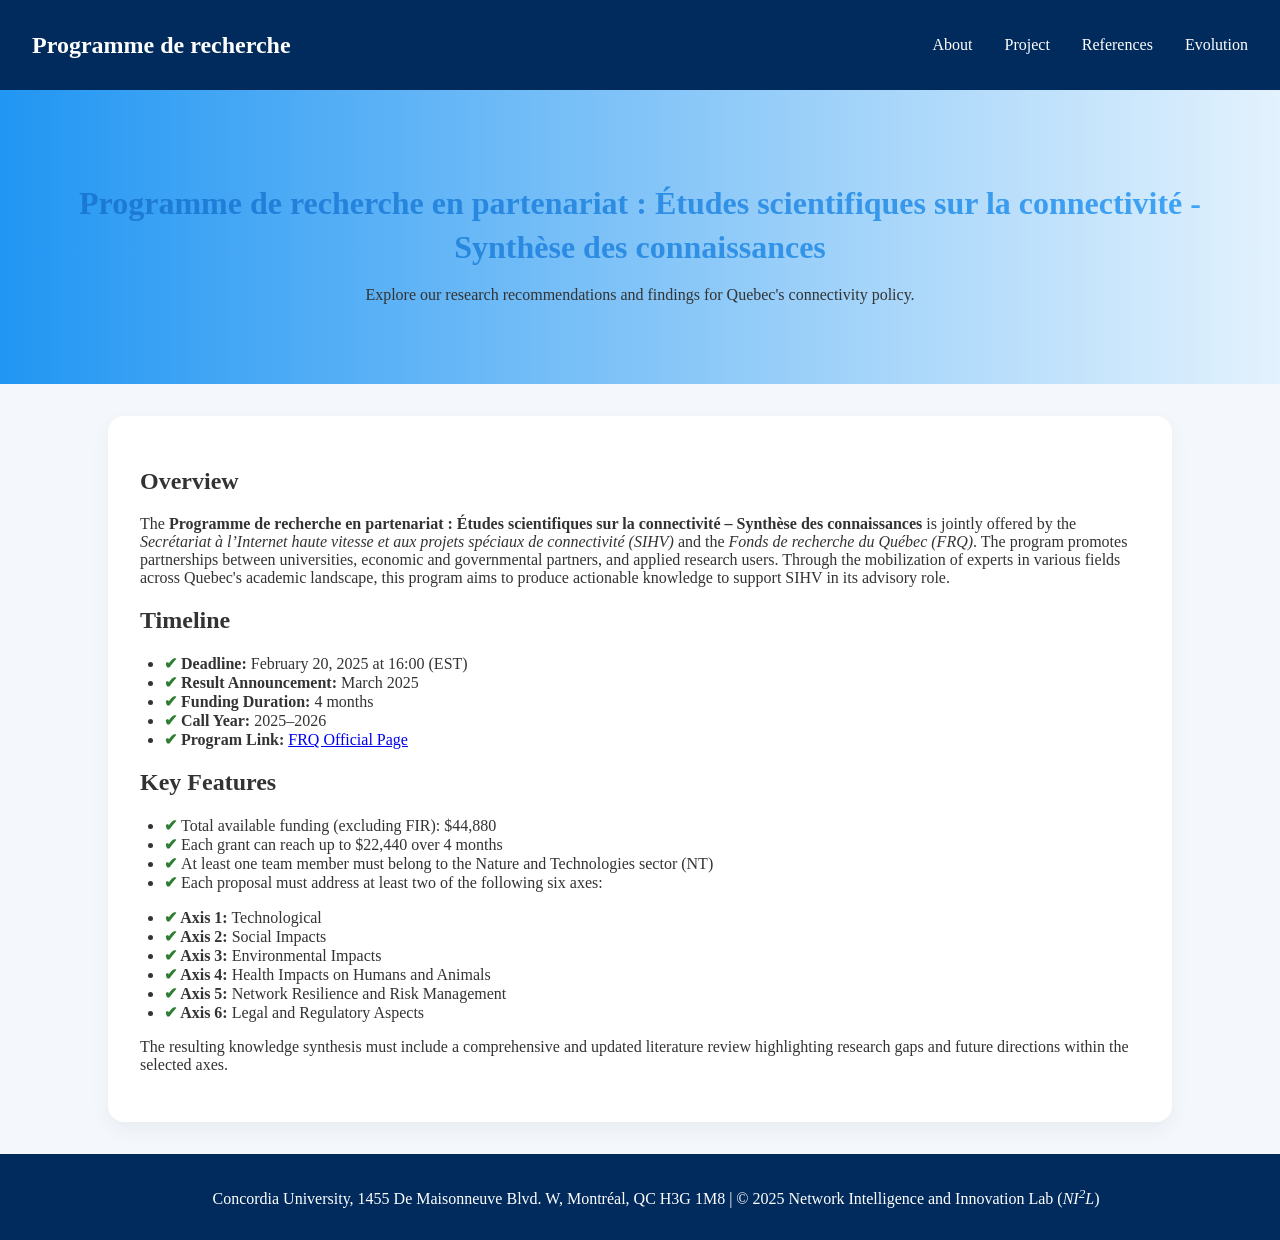
<file: index.html>
<!DOCTYPE html>
<html lang="en">
<head>
  <meta charset="UTF-8">
  <title>Quebec Connectivity Project</title>
  <link rel="stylesheet" href="style.css">
</head>
<body>
  <header>
    <div class="navbar">
      <div class="nav-title">Programme de recherche</div>
      <ul class="nav-links">
        <li><a href="about.html">About</a></li>
        <li class="dropdown">
          <a href="#">Project</a>
          <div class="dropdown-content">
            <a href="english.html">English</a>
            <a href="french.html">Français</a>
          </div>
        </li>
        <li><a href="references.html">References</a></li>
        <li><a href="evolution.html">Evolution</a></li>
      </ul>
    </div>
  </header>

  <main>
    <section class="hero fade-in">
      <h1>Programme de recherche en partenariat : Études scientifiques sur la connectivité - Synthèse des connaissances</h1>
      <p>Explore our research recommendations and findings for Quebec's connectivity policy.</p>
    </section>

    <section class="content fade-in" style="padding: 2rem;">
      <h2>Overview</h2>
      <p>The <strong>Programme de recherche en partenariat : Études scientifiques sur la connectivité – Synthèse des connaissances</strong> is jointly offered by the <em>Secrétariat à l’Internet haute vitesse et aux projets spéciaux de connectivité (SIHV)</em> and the <em>Fonds de recherche du Québec (FRQ)</em>. The program promotes partnerships between universities, economic and governmental partners, and applied research users. Through the mobilization of experts in various fields across Quebec's academic landscape, this program aims to produce actionable knowledge to support SIHV in its advisory role.</p>

      <h2>Timeline</h2>
      <ul>
        <li><strong>Deadline:</strong> February 20, 2025 at 16:00 (EST)</li>
        <li><strong>Result Announcement:</strong> March 2025</li>
        <li><strong>Funding Duration:</strong> 4 months</li>
        <li><strong>Call Year:</strong> 2025–2026</li>
        <li><strong>Program Link:</strong> <a href="https://frq.gouv.qc.ca/programme/programme-de-recherche-en-partenariat-etudes-scientifiques-sur-la-connectivite-synthese-des-connaissances-2025-2026/" target="_blank">FRQ Official Page</a></li>
      </ul>

      <h2>Key Features</h2>
      <ul>
        <li>Total available funding (excluding FIR): $44,880</li>
        <li>Each grant can reach up to $22,440 over 4 months</li>
        <li>At least one team member must belong to the Nature and Technologies sector (NT)</li>
        <li>Each proposal must address at least two of the following six axes:</li>
      </ul>
      <ul>
  <li><strong>Axis 1:</strong> Technological</li>
  <li><strong>Axis 2:</strong> Social Impacts</li>
  <li><strong>Axis 3:</strong> Environmental Impacts</li>
  <li><strong>Axis 4:</strong> Health Impacts on Humans and Animals</li>
  <li><strong>Axis 5:</strong> Network Resilience and Risk Management</li>
  <li><strong>Axis 6:</strong> Legal and Regulatory Aspects</li>
</ul>

      <p>The resulting knowledge synthesis must include a comprehensive and updated literature review highlighting research gaps and future directions within the selected axes.</p>
    </section>
  </main>

  <footer>
    <p>Concordia University, 1455 De Maisonneuve Blvd. W, Montréal, QC H3G 1M8 | &copy; 2025 Network Intelligence and Innovation Lab (<i>NI<sup>2</sup>L</i>)</p>
  </footer>
</body>
</html>
</file>
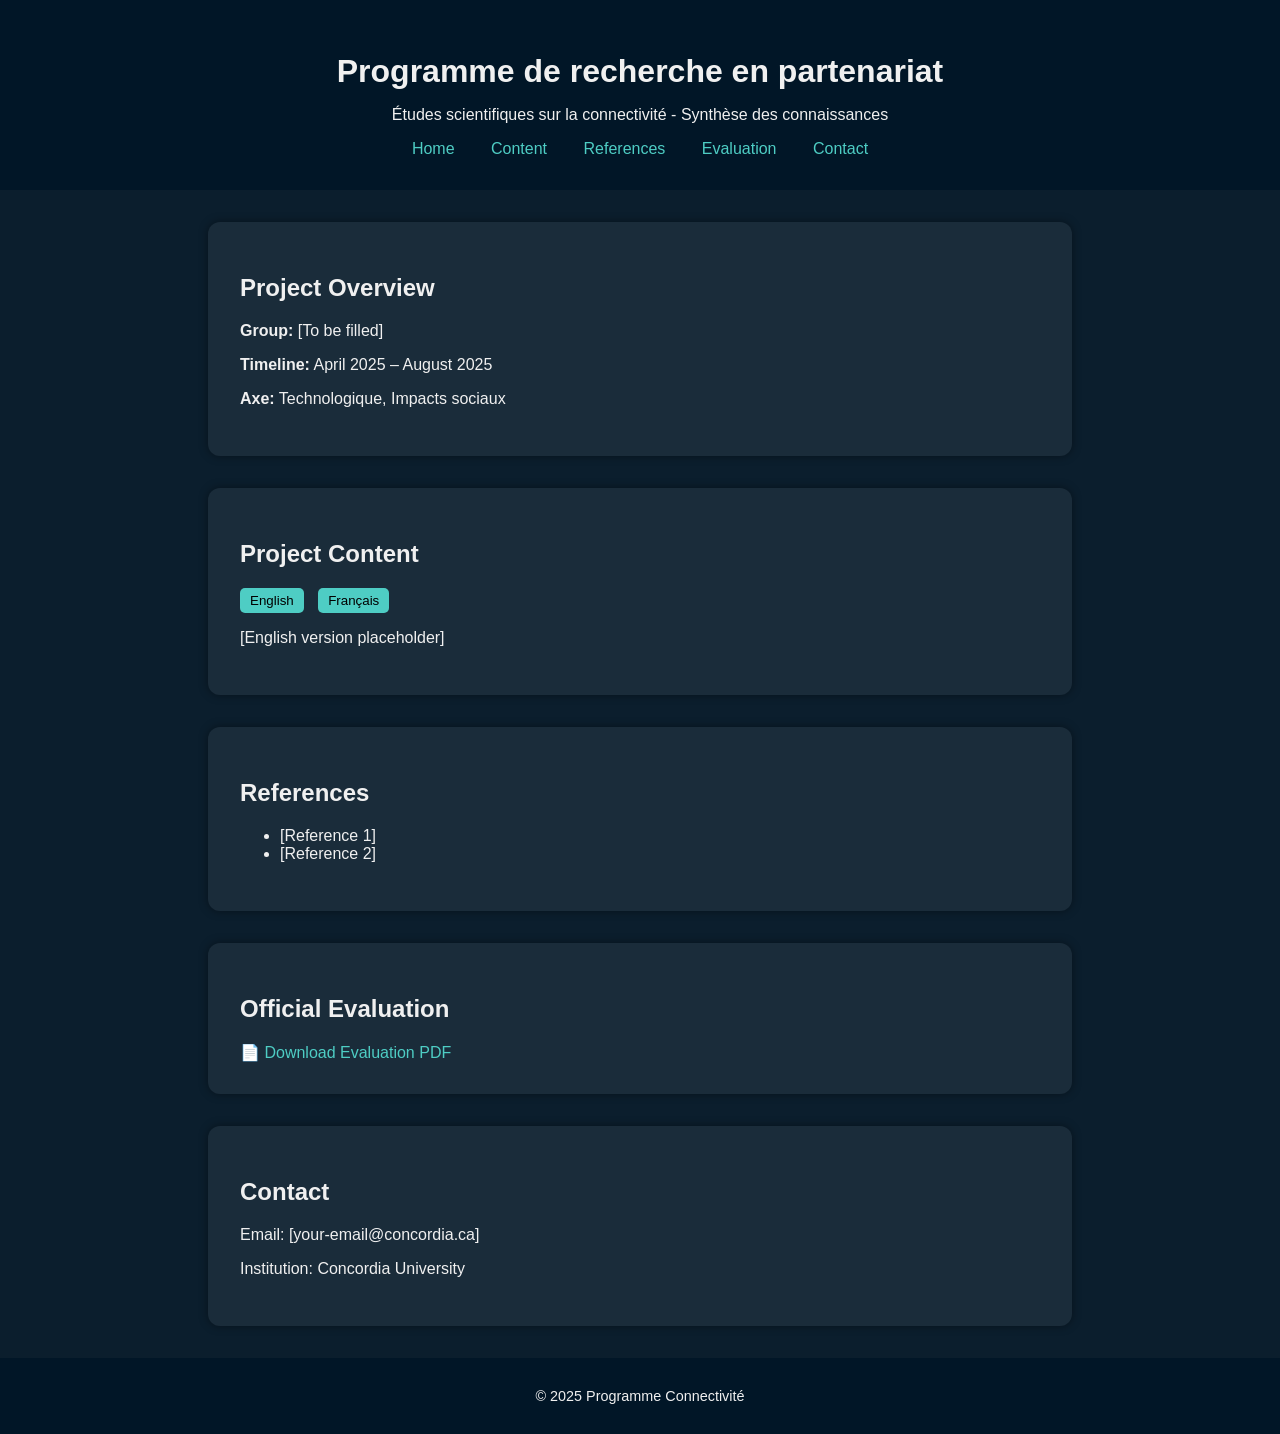
<file: basic/index.html>
<!DOCTYPE html>
<html lang="en">
<head>
  <meta charset="UTF-8" />
  <meta name="viewport" content="width=device-width, initial-scale=1.0"/>
  <title>Programme de recherche - Connectivité</title>
  <link rel="stylesheet" href="style.css" />
</head>
<body>
  <header class="main-header">
    <h1>Programme de recherche en partenariat</h1>
    <p>Études scientifiques sur la connectivité - Synthèse des connaissances</p>
    <nav>
      <a href="#intro">Home</a>
      <a href="#content">Content</a>
      <a href="#references">References</a>
      <a href="#evaluation">Evaluation</a>
      <a href="#contact">Contact</a>
    </nav>
  </header>

  <section id="intro" class="card">
    <h2>Project Overview</h2>
    <p><strong>Group:</strong> [To be filled]</p>
    <p><strong>Timeline:</strong> April 2025 – August 2025</p>
    <p><strong>Axe:</strong> Technologique, Impacts sociaux</p>
  </section>

  <section id="content" class="card">
    <h2>Project Content</h2>
    <div class="language-switch">
      <button onclick="switchLang('en')">English</button>
      <button onclick="switchLang('fr')">Français</button>
    </div>
    <div id="content-en">
      <p>[English version placeholder]</p>
    </div>
    <div id="content-fr" style="display:none;">
      <p>[Version française placeholder]</p>
    </div>
  </section>

  <section id="references" class="card">
    <h2>References</h2>
    <ul>
      <li>[Reference 1]</li>
      <li>[Reference 2]</li>
    </ul>
  </section>

  <section id="evaluation" class="card">
    <h2>Official Evaluation</h2>
    <a href="evaluation.pdf" download>📄 Download Evaluation PDF</a>
  </section>

  <section id="contact" class="card">
    <h2>Contact</h2>
    <p>Email: [your-email@concordia.ca]</p>
    <p>Institution: Concordia University</p>
  </section>

  <footer class="main-footer">
    <p>© 2025 Programme Connectivité</p>
  </footer>

  <script>
    function switchLang(lang) {
      document.getElementById('content-en').style.display = lang === 'en' ? 'block' : 'none';
      document.getElementById('content-fr').style.display = lang === 'fr' ? 'block' : 'none';
    }
  </script>
</body>
</html>
</file>
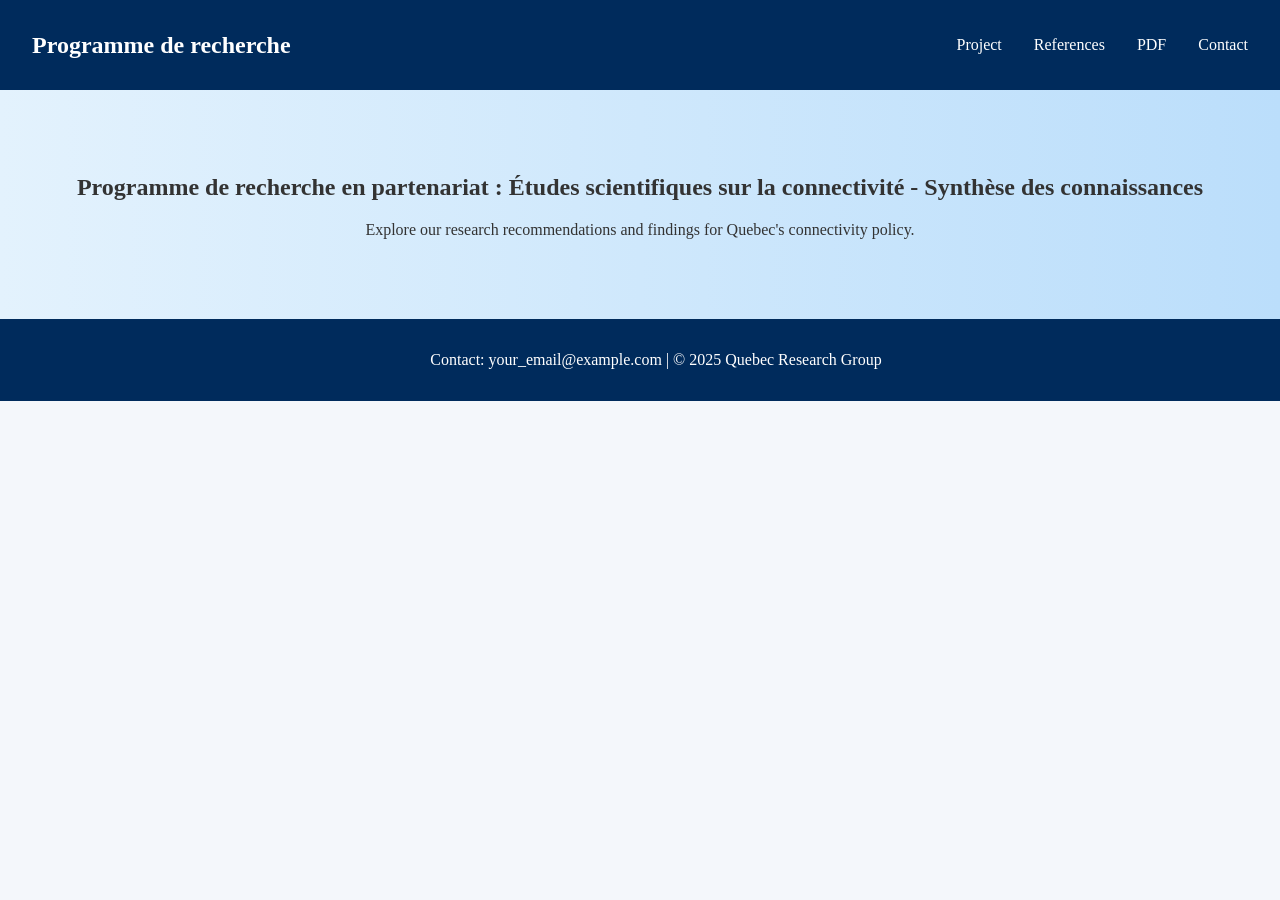
<file: fancy/index.html>
<!DOCTYPE html>
<html lang="en">
<head>
    <meta charset="UTF-8" />
    <title>Quebec Connectivity Project</title>
    <link rel="stylesheet" href="style.css" />
</head>
<body>
    <header>
        <div class="navbar">
            <div class="nav-title">Programme de recherche</div>
            <ul class="nav-links">
                <li class="dropdown">
                    <a href="#">Project</a>
                    <div class="dropdown-content">
                        <a href="english.html">English</a>
                        <a href="french.html">Français</a>
                    </div>
                </li>
                <li><a href="references.html">References</a></li>
                <li><a href="evaluation.html">PDF</a></li>
                <li><a href="contact.html">Contact</a></li>
            </ul>
        </div>
    </header>
    <main>
        <section class="hero fade-in">
            <h1>Programme de recherche en partenariat : Études scientifiques sur la connectivité - Synthèse des connaissances</h1>
            <p>Explore our research recommendations and findings for Quebec's connectivity policy.</p>
        </section>
    </main>
    <footer>
        <p>Contact: your_email@example.com | &copy; 2025 Quebec Research Group</p>
    </footer>
</body>
</html>
</file>
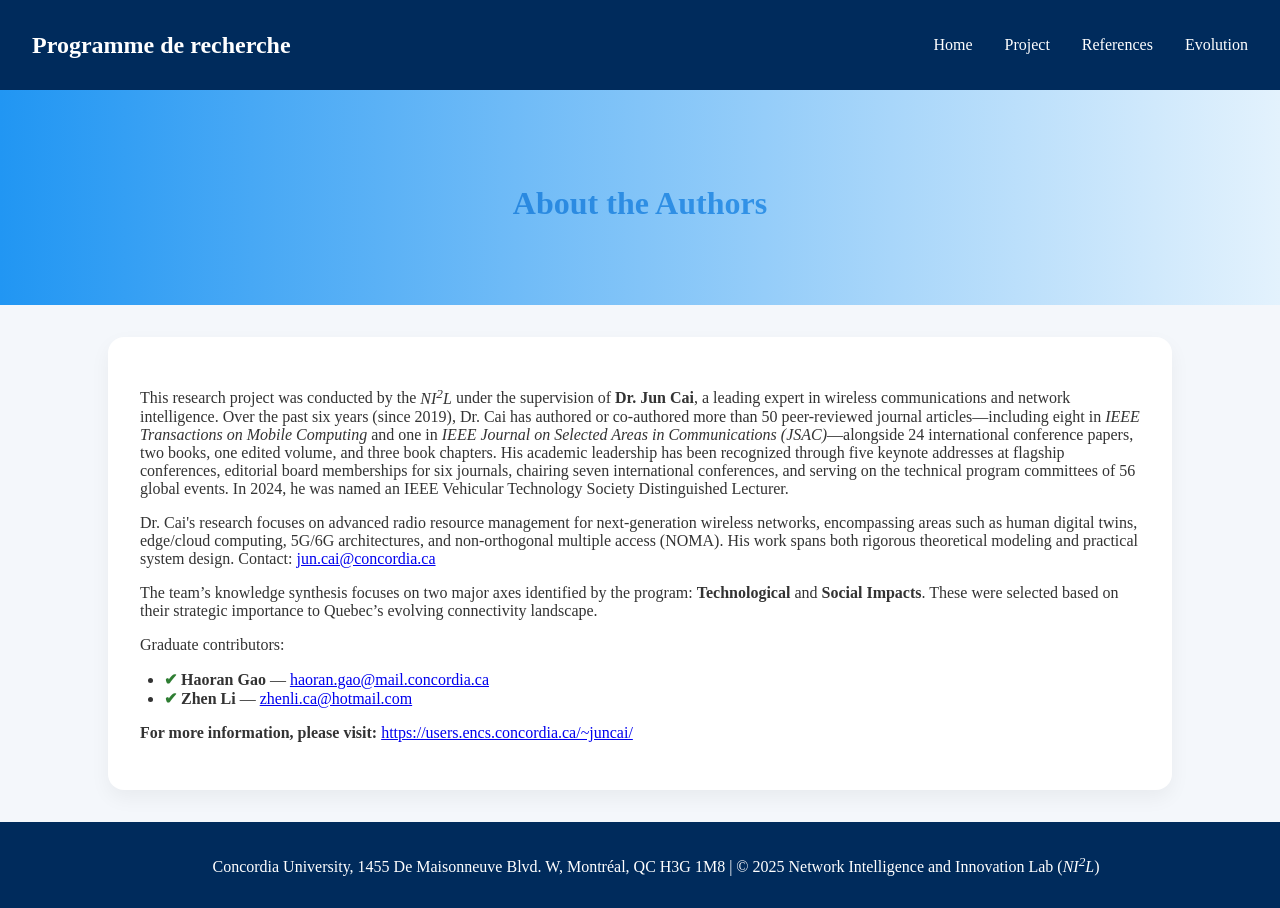
<file: about.html>
<!DOCTYPE html>
<html lang="en">
<head>
    <meta charset="UTF-8" />
    <title>About the Authors</title>
    <link rel="stylesheet" href="style.css" />
</head>
<body>
    <header>
        <div class="navbar">
            <div class="nav-title">Programme de recherche</div>
            <ul class="nav-links">
                <li><a href="index.html">Home</a></li>
                <li class="dropdown">
                    <a href="#">Project</a>
                    <div class="dropdown-content">
                        <a href="english.html">English</a>
                        <a href="french.html">Français</a>
                    </div>
                </li>
                <li><a href="references.html">References</a></li>
                <li><a href="evolution.html">Evolution</a></li>
            </ul>
        </div>
    </header>
    <main>
  <section class="hero fade-in">
    <h1>About the Authors</h1>
  </section>

  <section class="content fade-in">
    <p>This research project was conducted by the <i>NI<sup>2</sup>L</i> under the supervision of <strong>Dr. Jun Cai</strong>, a leading expert in wireless communications and network intelligence. Over the past six years (since 2019), Dr. Cai has authored or co-authored more than 50 peer-reviewed journal articles—including eight in <i>IEEE Transactions on Mobile Computing</i> and one in <i>IEEE Journal on Selected Areas in Communications (JSAC)</i>—alongside 24 international conference papers, two books, one edited volume, and three book chapters. His academic leadership has been recognized through five keynote addresses at flagship conferences, editorial board memberships for six journals, chairing seven international conferences, and serving on the technical program committees of 56 global events. In 2024, he was named an IEEE Vehicular Technology Society Distinguished Lecturer.</p>

    <p>Dr. Cai's research focuses on advanced radio resource management for next-generation wireless networks, encompassing areas such as human digital twins, edge/cloud computing, 5G/6G architectures, and non-orthogonal multiple access (NOMA). His work spans both rigorous theoretical modeling and practical system design. Contact: <a href="mailto:jun.cai@concordia.ca">jun.cai@concordia.ca</a></p>

    <p>The team’s knowledge synthesis focuses on two major axes identified by the program: <strong>Technological</strong> and <strong>Social Impacts</strong>. These were selected based on their strategic importance to Quebec’s evolving connectivity landscape.</p>

    <p>Graduate contributors:</p>
    <ul>
      <li><strong>Haoran Gao</strong> — <a href="mailto:haoran.gao@mail.concordia.ca">haoran.gao@mail.concordia.ca</a></li>
      <li><strong>Zhen Li</strong> — <a href="mailto:zhenli.ca@hotmail.com">zhenli.ca@hotmail.com</a></li>
    </ul>

    <p><strong>For more information, please visit:</strong> <a href="https://users.encs.concordia.ca/~juncai/" target="_blank">https://users.encs.concordia.ca/~juncai/</a></p>
  </section>
</main>
    <footer>
        <p>Concordia University, 1455 De Maisonneuve Blvd. W, Montréal, QC H3G 1M8 | &copy; 2025 Network Intelligence and Innovation Lab (<i>NI<sup>2</sup>L</i>)</p>
    </footer>
</body>
</html>
</file>
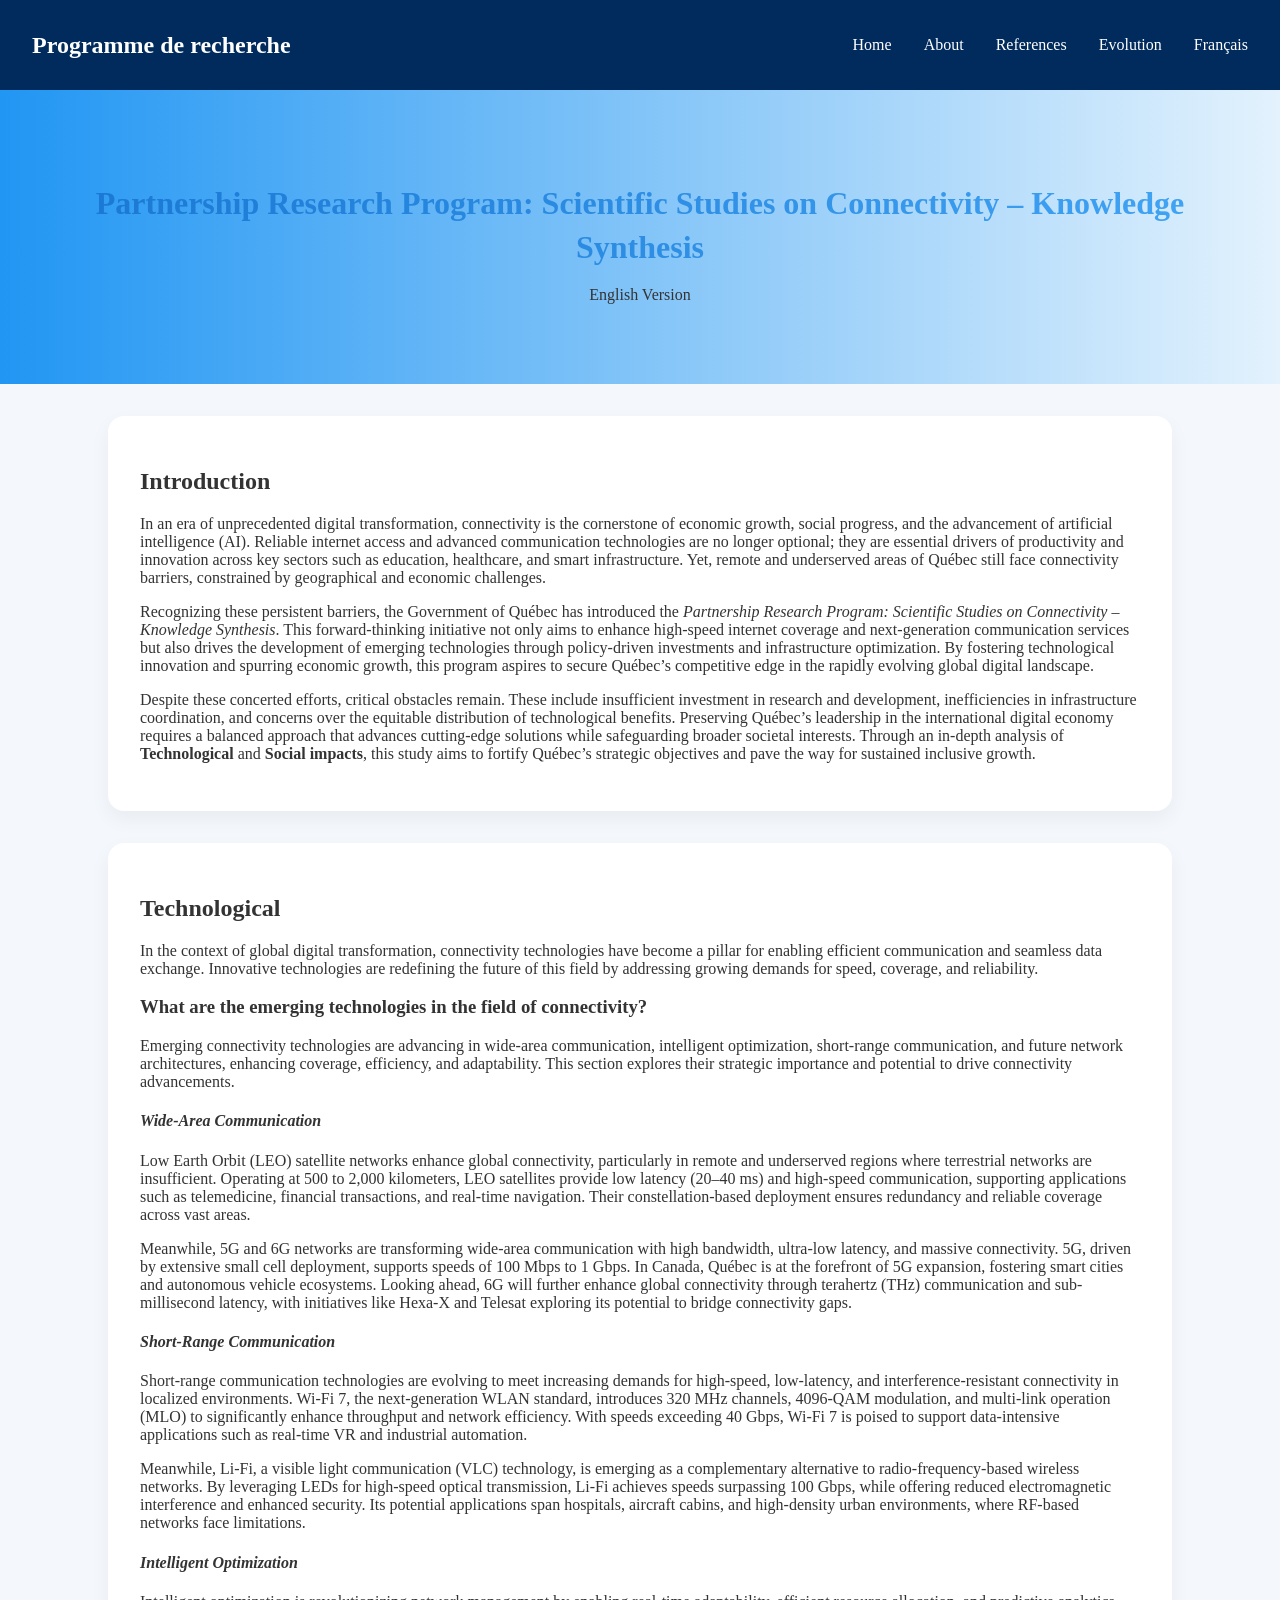
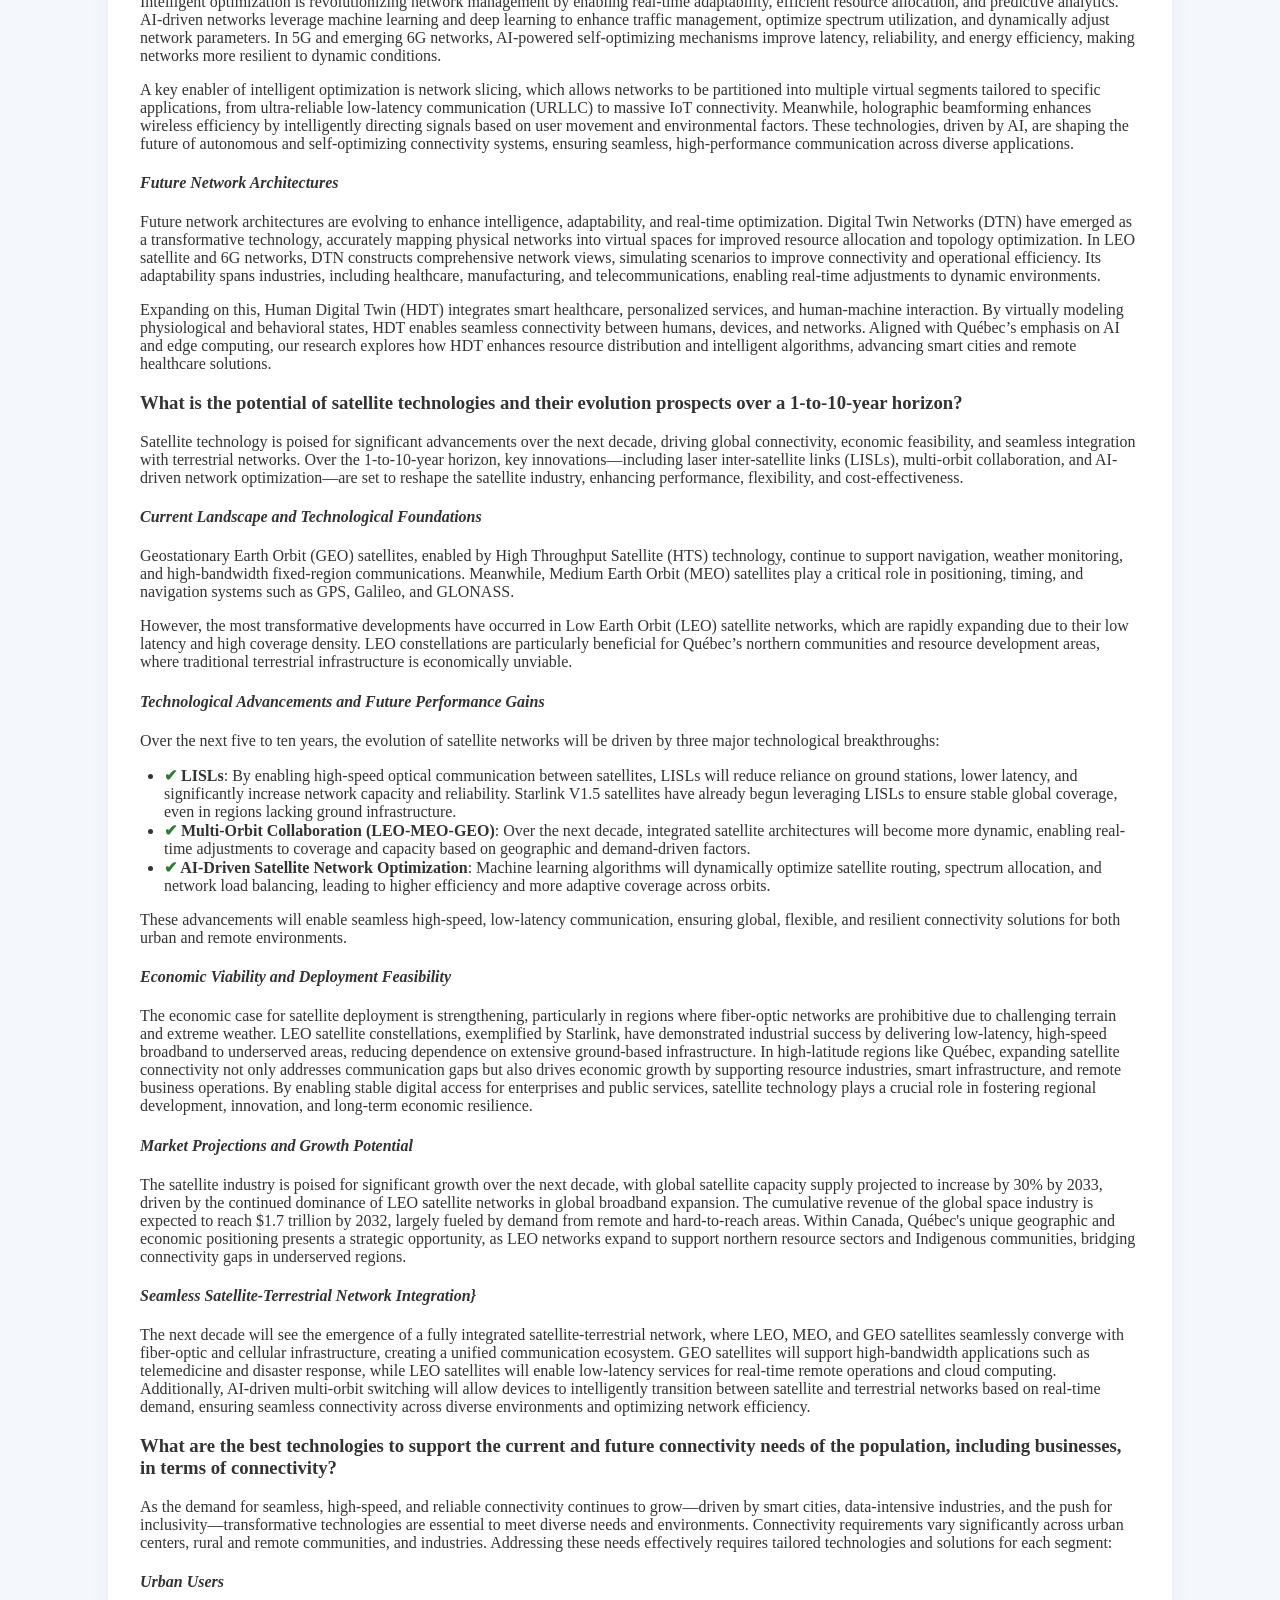
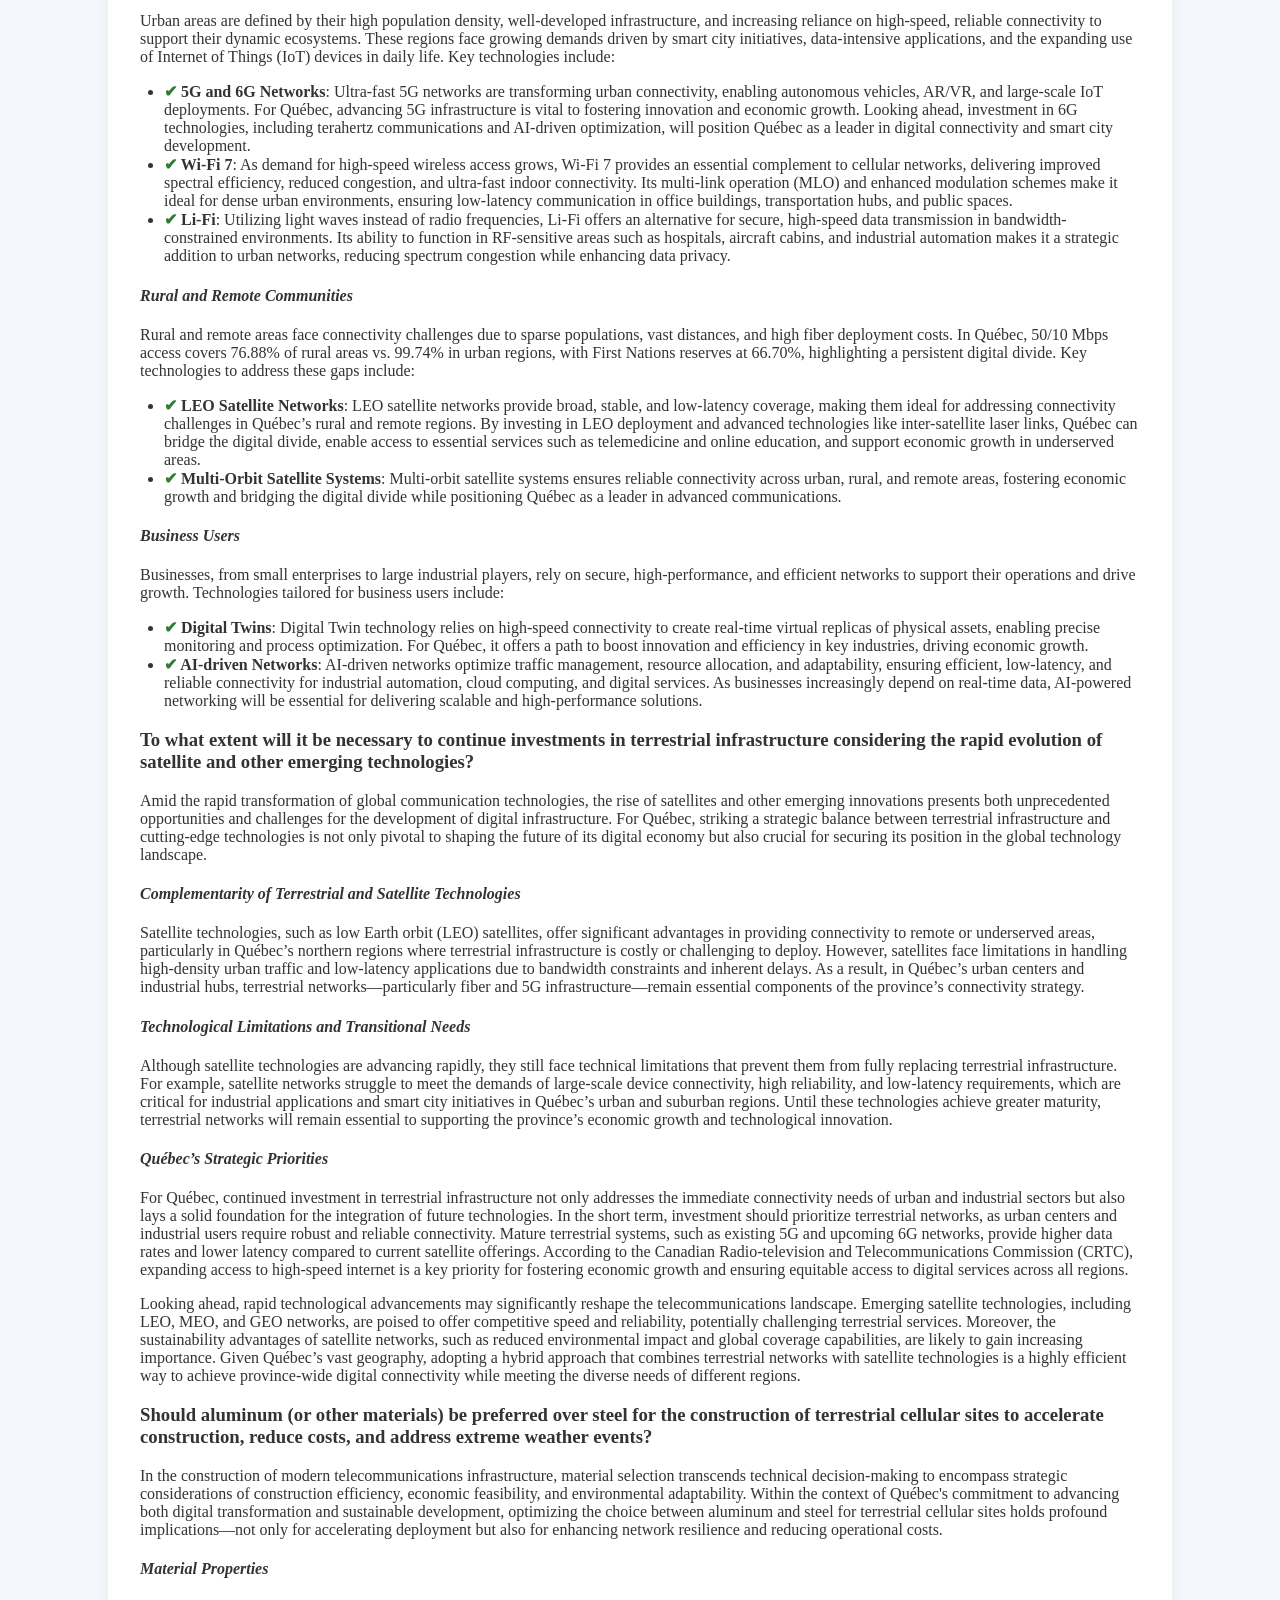
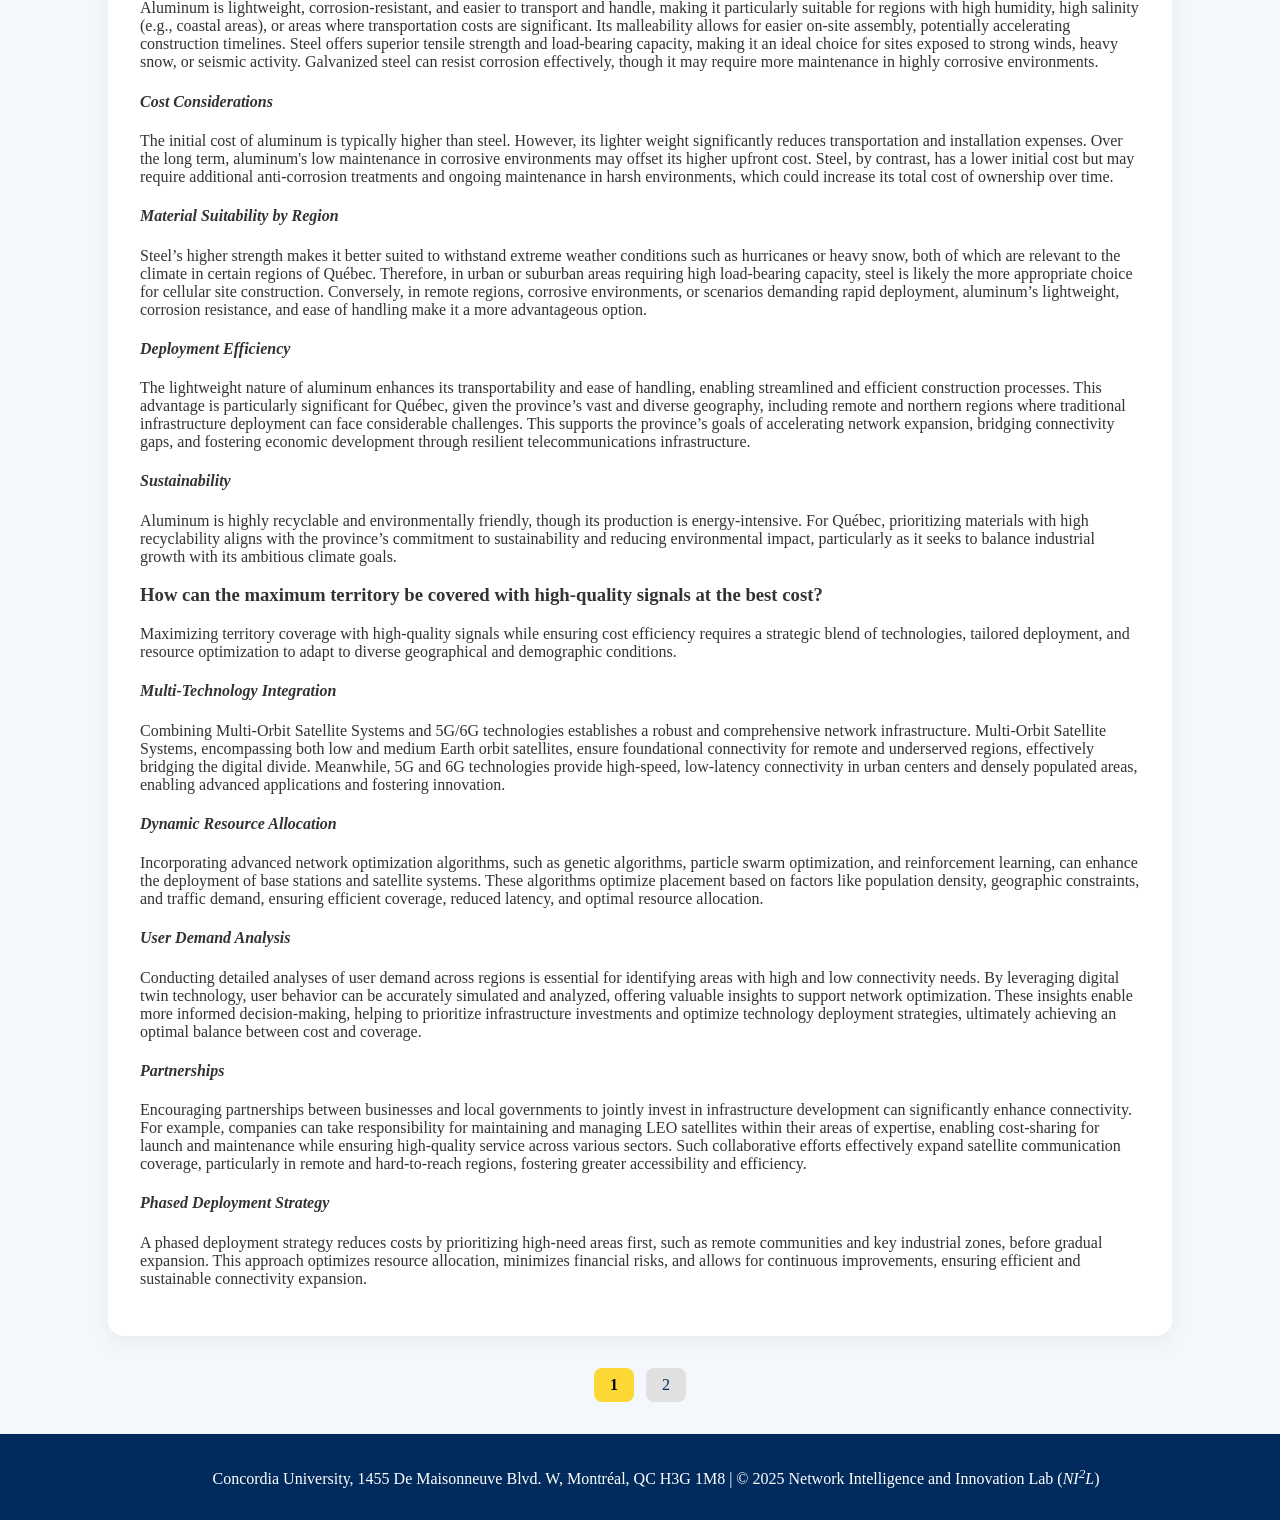
<file: english.html>
<!DOCTYPE html>
<html lang="en">
<head>
  <meta charset="UTF-8">
  <title>English Version</title>
  <link rel="stylesheet" href="style.css">
</head>
<body>
  <header>
    <div class="navbar">
      <div class="nav-title">Programme de recherche</div>
      <ul class="nav-links">
        <li><a href="index.html">Home</a></li>
        <li><a href="about.html">About</a></li>
        <li><a href="references.html">References</a></li>
        <li><a href="evolution.html">Evolution</a></li>
        <li><a href="french.html">Français</a></li> <!-- in english.html -->
      </ul>
    </div>
  </header>
  <main>
    <section class="hero fade-in">
      <h1>Partnership Research Program: Scientific Studies on Connectivity – Knowledge Synthesis</h1> 
      <p class="lead">English Version</p>
    </section>
    <div class="content fade-in">
      <h2>Introduction</h2>
      <p>In an era of unprecedented digital transformation, connectivity is the cornerstone of economic growth, social progress, and the advancement of artificial intelligence (AI). Reliable internet access and advanced communication technologies are no longer optional; they are essential drivers of productivity and innovation across key sectors such as education, healthcare, and smart infrastructure. Yet, remote and underserved areas of Québec still face connectivity barriers, constrained by geographical and economic challenges.</p>
      <p>Recognizing these persistent barriers, the Government of Québec has introduced the <em>Partnership Research Program: Scientific Studies on Connectivity – Knowledge Synthesis</em>. This forward-thinking initiative not only aims to enhance high-speed internet coverage and next-generation communication services but also drives the development of emerging technologies through policy-driven investments and infrastructure optimization. By fostering technological innovation and spurring economic growth, this program aspires to secure Québec’s competitive edge in the rapidly evolving global digital landscape.</p>
      <p>Despite these concerted efforts, critical obstacles remain. These include insufficient investment in research and development, inefficiencies in infrastructure coordination, and concerns over the equitable distribution of technological benefits. Preserving Québec’s leadership in the international digital economy requires a balanced approach that advances cutting-edge solutions while safeguarding broader societal interests. Through an in-depth analysis of <strong>Technological</strong> and <strong>Social impacts</strong>, this study aims to fortify Québec’s strategic objectives and pave the way for sustained inclusive growth.</p>
    </div>
    <div class="content fade-in">
      <h2>Technological</h2>
      <p>In the context of global digital transformation, connectivity technologies have become a pillar for enabling efficient communication and seamless data exchange. Innovative technologies are redefining the future of this field by addressing growing demands for speed, coverage, and reliability.</p>
      <h3>What are the emerging technologies in the field of connectivity?</h3>
      <p>Emerging connectivity technologies are advancing in wide-area communication, intelligent optimization, short-range communication, and future network architectures, enhancing coverage, efficiency, and adaptability. This section explores their strategic importance and potential to drive connectivity advancements.</p>
      <h4><i>Wide-Area Communication</i></h4>
      <p>Low Earth Orbit (LEO) satellite networks enhance global connectivity, particularly in remote and underserved regions where terrestrial networks are insufficient. Operating at 500 to 2,000 kilometers, LEO satellites provide low latency (20–40 ms) and high-speed communication, supporting applications such as telemedicine, financial transactions, and real-time navigation. Their constellation-based deployment ensures redundancy and reliable coverage across vast areas.</p>
      <p>Meanwhile, 5G and 6G networks are transforming wide-area communication with high bandwidth, ultra-low latency, and massive connectivity. 5G, driven by extensive small cell deployment, supports speeds of 100 Mbps to 1 Gbps. In Canada, Québec is at the forefront of 5G expansion, fostering smart cities and autonomous vehicle ecosystems. Looking ahead, 6G will further enhance global connectivity through terahertz (THz) communication and sub-millisecond latency, with initiatives like Hexa-X and Telesat exploring its potential to bridge connectivity gaps.</p>
      <h4><i>Short-Range Communication</i></h4>
      <p>Short-range communication technologies are evolving to meet increasing demands for high-speed, low-latency, and interference-resistant connectivity in localized environments. Wi-Fi 7, the next-generation WLAN standard, introduces 320 MHz channels, 4096-QAM modulation, and multi-link operation (MLO) to significantly enhance throughput and network efficiency. With speeds exceeding 40 Gbps, Wi-Fi 7 is poised to support data-intensive applications such as real-time VR and industrial automation.
</p>
      <p>Meanwhile, Li-Fi, a visible light communication (VLC) technology, is emerging as a complementary alternative to radio-frequency-based wireless networks. By leveraging LEDs for high-speed optical transmission, Li-Fi achieves speeds surpassing 100 Gbps, while offering reduced electromagnetic interference and enhanced security. Its potential applications span hospitals, aircraft cabins, and high-density urban environments, where RF-based networks face limitations.</p>
      <h4><i>Intelligent Optimization</i></h4>
      <p>Intelligent optimization is revolutionizing network management by enabling real-time adaptability, efficient resource allocation, and predictive analytics. AI-driven networks leverage machine learning and deep learning to enhance traffic management, optimize spectrum utilization, and dynamically adjust network parameters. In 5G and emerging 6G networks, AI-powered self-optimizing mechanisms improve latency, reliability, and energy efficiency, making networks more resilient to dynamic conditions.</p>
      <p>A key enabler of intelligent optimization is network slicing, which allows networks to be partitioned into multiple virtual segments tailored to specific applications, from ultra-reliable low-latency communication (URLLC) to massive IoT connectivity. Meanwhile, holographic beamforming enhances wireless efficiency by intelligently directing signals based on user movement and environmental factors. These technologies, driven by AI, are shaping the future of autonomous and self-optimizing connectivity systems, ensuring seamless, high-performance communication across diverse applications.</p>
      <h4><i>Future Network Architectures</i></h4>
      <p>Future network architectures are evolving to enhance intelligence, adaptability, and real-time optimization. Digital Twin Networks (DTN) have emerged as a transformative technology, accurately mapping physical networks into virtual spaces for improved resource allocation and topology optimization. In LEO satellite and 6G networks, DTN constructs comprehensive network views, simulating scenarios to improve connectivity and operational efficiency. Its adaptability spans industries, including healthcare, manufacturing, and telecommunications, enabling real-time adjustments to dynamic environments.</p>
      <p>Expanding on this, Human Digital Twin (HDT) integrates smart healthcare, personalized services, and human-machine interaction. By virtually modeling physiological and behavioral states, HDT enables seamless connectivity between humans, devices, and networks. Aligned with Québec’s emphasis on AI and edge computing, our research explores how HDT enhances resource distribution and intelligent algorithms, advancing smart cities and remote healthcare solutions.</p>
      <h3>What is the potential of satellite technologies and their evolution prospects over a 1-to-10-year horizon?</h3>
      <p>Satellite technology is poised for significant advancements over the next decade, driving global connectivity, economic feasibility, and seamless integration with terrestrial networks. Over the 1-to-10-year horizon, key innovations—including laser inter-satellite links (LISLs), multi-orbit collaboration, and AI-driven network optimization—are set to reshape the satellite industry, enhancing performance, flexibility, and cost-effectiveness.</p>
      <h4><i>Current Landscape and Technological Foundations</i></h4>
      <p>Geostationary Earth Orbit (GEO) satellites, enabled by High Throughput Satellite (HTS) technology, continue to support navigation, weather monitoring, and high-bandwidth fixed-region communications. Meanwhile, Medium Earth Orbit (MEO) satellites play a critical role in positioning, timing, and navigation systems such as GPS, Galileo, and GLONASS.</p>
      <p>However, the most transformative developments have occurred in Low Earth Orbit (LEO) satellite networks, which are rapidly expanding due to their low latency and high coverage density. LEO constellations are particularly beneficial for Québec’s northern communities and resource development areas, where traditional terrestrial infrastructure is economically unviable.</p>
      <h4><i>Technological Advancements and Future Performance Gains</i></h4>
      <p>Over the next five to ten years, the evolution of satellite networks will be driven by three major technological breakthroughs:</p>
      <ul>
        <li><strong>LISLs</strong>: By enabling high-speed optical communication between satellites, LISLs will reduce reliance on ground stations, lower latency, and significantly increase network capacity and reliability. Starlink V1.5 satellites have already begun leveraging LISLs to ensure stable global coverage, even in regions lacking ground infrastructure.</li>
        <li><strong>Multi-Orbit Collaboration (LEO-MEO-GEO)</strong>: Over the next decade, integrated satellite architectures will become more dynamic, enabling real-time adjustments to coverage and capacity based on geographic and demand-driven factors.</li>
        <li><strong>AI-Driven Satellite Network Optimization</strong>: Machine learning algorithms will dynamically optimize satellite routing, spectrum allocation, and network load balancing, leading to higher efficiency and more adaptive coverage across orbits.</li>
      </ul>
      <p>These advancements will enable seamless high-speed, low-latency communication, ensuring global, flexible, and resilient connectivity solutions for both urban and remote environments.</p>
      <h4><i>Economic Viability and Deployment Feasibility</i></h4>
      <p>The economic case for satellite deployment is strengthening, particularly in regions where fiber-optic networks are prohibitive due to challenging terrain and extreme weather. LEO satellite constellations, exemplified by Starlink, have demonstrated industrial success by delivering low-latency, high-speed broadband to underserved areas, reducing dependence on extensive ground-based infrastructure. In high-latitude regions like Québec, expanding satellite connectivity not only addresses communication gaps but also drives economic growth by supporting resource industries, smart infrastructure, and remote business operations. By enabling stable digital access for enterprises and public services, satellite technology plays a crucial role in fostering regional development, innovation, and long-term economic resilience.</p>
      <h4><i>Market Projections and Growth Potential</i></h4>
      <p>The satellite industry is poised for significant growth over the next decade, with global satellite capacity supply projected to increase by 30% by 2033, driven by the continued dominance of LEO satellite networks in global broadband expansion. The cumulative revenue of the global space industry is expected to reach $1.7 trillion by 2032, largely fueled by demand from remote and hard-to-reach areas. Within Canada, Québec's unique geographic and economic positioning presents a strategic opportunity, as LEO networks expand to support northern resource sectors and Indigenous communities, bridging connectivity gaps in underserved regions.</p>
      <h4><i>Seamless Satellite-Terrestrial Network Integration}</i></h4>
      <p>The next decade will see the emergence of a fully integrated satellite-terrestrial network, where LEO, MEO, and GEO satellites seamlessly converge with fiber-optic and cellular infrastructure, creating a unified communication ecosystem. GEO satellites will support high-bandwidth applications such as telemedicine and disaster response, while LEO satellites will enable low-latency services for real-time remote operations and cloud computing. Additionally, AI-driven multi-orbit switching will allow devices to intelligently transition between satellite and terrestrial networks based on real-time demand, ensuring seamless connectivity across diverse environments and optimizing network efficiency.</p>
      <h3>What are the best technologies to support the current and future connectivity needs of the population, including businesses, in terms of connectivity?</h3>
      <p>As the demand for seamless, high-speed, and reliable connectivity continues to grow—driven by smart cities, data-intensive industries, and the push for inclusivity—transformative technologies are essential to meet diverse needs and environments. Connectivity requirements vary significantly across urban centers, rural and remote communities, and industries. Addressing these needs effectively requires tailored technologies and solutions for each segment:</p>
      <h4><i>Urban Users</i></h4>
      <p>Urban areas are defined by their high population density, well-developed infrastructure, and increasing reliance on high-speed, reliable connectivity to support their dynamic ecosystems. These regions face growing demands driven by smart city initiatives, data-intensive applications, and the expanding use of Internet of Things (IoT) devices in daily life. Key technologies include:</p>
      <ul>
        <li><strong>5G and 6G Networks</strong>: Ultra-fast 5G networks are transforming urban connectivity, enabling autonomous vehicles, AR/VR, and large-scale IoT deployments. For Québec, advancing 5G infrastructure is vital to fostering innovation and economic growth. Looking ahead, investment in 6G technologies, including terahertz communications and AI-driven optimization, will position Québec as a leader in digital connectivity and smart city development.</li>
        <li><strong>Wi-Fi 7</strong>: As demand for high-speed wireless access grows, Wi-Fi 7 provides an essential complement to cellular networks, delivering improved spectral efficiency, reduced congestion, and ultra-fast indoor connectivity. Its multi-link operation (MLO) and enhanced modulation schemes make it ideal for dense urban environments, ensuring low-latency communication in office buildings, transportation hubs, and public spaces.</li>
        <li><strong>Li-Fi</strong>: Utilizing light waves instead of radio frequencies, Li-Fi offers an alternative for secure, high-speed data transmission in bandwidth-constrained environments. Its ability to function in RF-sensitive areas such as hospitals, aircraft cabins, and industrial automation makes it a strategic addition to urban networks, reducing spectrum congestion while enhancing data privacy.</li> 
      </ul>
      <h4><i>Rural and Remote Communities</i></h4>
      <p>Rural and remote areas face connectivity challenges due to sparse populations, vast distances, and high fiber deployment costs. In Québec, 50/10 Mbps access covers 76.88% of rural areas vs. 99.74% in urban regions, with First Nations reserves at 66.70%, highlighting a persistent digital divide. Key technologies to address these gaps include:</p>
      <ul>
        <li><strong>LEO Satellite Networks</strong>: LEO satellite networks provide broad, stable, and low-latency coverage, making them ideal for addressing connectivity challenges in Québec’s rural and remote regions. By investing in LEO deployment and advanced technologies like inter-satellite laser links, Québec can bridge the digital divide, enable access to essential services such as telemedicine and online education, and support economic growth in underserved areas.</li>
        <li><strong>Multi-Orbit Satellite Systems</strong>: Multi-orbit satellite systems ensures reliable connectivity across urban, rural, and remote areas, fostering economic growth and bridging the digital divide while positioning Québec as a leader in advanced communications.</li>
      </ul>
      <h4><i>Business Users</i></h4>
      <p>Businesses, from small enterprises to large industrial players, rely on secure, high-performance, and efficient networks to support their operations and drive growth. Technologies tailored for business users include:</p>
      <ul>
        <li><strong>Digital Twins</strong>: Digital Twin technology relies on high-speed connectivity to create real-time virtual replicas of physical assets, enabling precise monitoring and process optimization. For Québec, it offers a path to boost innovation and efficiency in key industries, driving economic growth.</li>
        <li><strong>AI-driven Networks</strong>: AI-driven networks optimize traffic management, resource allocation, and adaptability, ensuring efficient, low-latency, and reliable connectivity for industrial automation, cloud computing, and digital services. As businesses increasingly depend on real-time data, AI-powered networking will be essential for delivering scalable and high-performance solutions.</li>
      </ul>
      <h3>To what extent will it be necessary to continue investments in terrestrial infrastructure considering the rapid evolution of satellite and other emerging technologies?</h3>
      <p>Amid the rapid transformation of global communication technologies, the rise of satellites and other emerging innovations presents both unprecedented opportunities and challenges for the development of digital infrastructure. For Québec, striking a strategic balance between terrestrial infrastructure and cutting-edge technologies is not only pivotal to shaping the future of its digital economy but also crucial for securing its position in the global technology landscape.</p>
      <h4><i>Complementarity of Terrestrial and Satellite Technologies</i></h4>
      <p>Satellite technologies, such as low Earth orbit (LEO) satellites, offer significant advantages in providing connectivity to remote or underserved areas, particularly in Québec’s northern regions where terrestrial infrastructure is costly or challenging to deploy. However, satellites face limitations in handling high-density urban traffic and low-latency applications due to bandwidth constraints and inherent delays. As a result, in Québec’s urban centers and industrial hubs, terrestrial networks—particularly fiber and 5G infrastructure—remain essential components of the province’s connectivity strategy.</p>
      <h4><i>Technological Limitations and Transitional Needs</i></h4>
      <p>Although satellite technologies are advancing rapidly, they still face technical limitations that prevent them from fully replacing terrestrial infrastructure. For example, satellite networks struggle to meet the demands of large-scale device connectivity, high reliability, and low-latency requirements, which are critical for industrial applications and smart city initiatives in Québec’s urban and suburban regions. Until these technologies achieve greater maturity, terrestrial networks will remain essential to supporting the province’s economic growth and technological innovation.</p>
      <h4><i>Québec’s Strategic Priorities</i></h4>
      <p>For Québec, continued investment in terrestrial infrastructure not only addresses the immediate connectivity needs of urban and industrial sectors but also lays a solid foundation for the integration of future technologies. In the short term, investment should prioritize terrestrial networks, as urban centers and industrial users require robust and reliable connectivity. Mature terrestrial systems, such as existing 5G and upcoming 6G networks, provide higher data rates and lower latency compared to current satellite offerings. According to the Canadian Radio-television and Telecommunications Commission (CRTC), expanding access to high-speed internet is a key priority for fostering economic growth and ensuring equitable access to digital services across all regions.</p>
      <p>Looking ahead, rapid technological advancements may significantly reshape the telecommunications landscape. Emerging satellite technologies, including LEO, MEO, and GEO networks, are poised to offer competitive speed and reliability, potentially challenging terrestrial services. Moreover, the sustainability advantages of satellite networks, such as reduced environmental impact and global coverage capabilities, are likely to gain increasing importance. Given Québec’s vast geography, adopting a hybrid approach that combines terrestrial networks with satellite technologies is a highly efficient way to achieve province-wide digital connectivity while meeting the diverse needs of different regions.</p>
      <h3>Should aluminum (or other materials) be preferred over steel for the construction of terrestrial cellular sites to accelerate construction, reduce costs, and address extreme weather events?</h3>
      <p>In the construction of modern telecommunications infrastructure, material selection transcends technical decision-making to encompass strategic considerations of construction efficiency, economic feasibility, and environmental adaptability. Within the context of Québec's commitment to advancing both digital transformation and sustainable development, optimizing the choice between aluminum and steel for terrestrial cellular sites holds profound implications—not only for accelerating deployment but also for enhancing network resilience and reducing operational costs.</p>
      <h4><i>Material Properties</i></h4>
      <p>Aluminum is lightweight, corrosion-resistant, and easier to transport and handle, making it particularly suitable for regions with high humidity, high salinity (e.g., coastal areas), or areas where transportation costs are significant. Its malleability allows for easier on-site assembly, potentially accelerating construction timelines. Steel offers superior tensile strength and load-bearing capacity, making it an ideal choice for sites exposed to strong winds, heavy snow, or seismic activity. Galvanized steel can resist corrosion effectively, though it may require more maintenance in highly corrosive environments.</p>
      <h4><i>Cost Considerations</i></h4>
      <p>The initial cost of aluminum is typically higher than steel. However, its lighter weight significantly reduces transportation and installation expenses. Over the long term, aluminum's low maintenance in corrosive environments may offset its higher upfront cost. Steel, by contrast, has a lower initial cost but may require additional anti-corrosion treatments and ongoing maintenance in harsh environments, which could increase its total cost of ownership over time.</p>
      <h4><i>Material Suitability by Region</i></h4>
      <p>Steel’s higher strength makes it better suited to withstand extreme weather conditions such as hurricanes or heavy snow, both of which are relevant to the climate in certain regions of Québec. Therefore, in urban or suburban areas requiring high load-bearing capacity, steel is likely the more appropriate choice for cellular site construction. Conversely, in remote regions, corrosive environments, or scenarios demanding rapid deployment, aluminum’s lightweight, corrosion resistance, and ease of handling make it a more advantageous option.</p>
      <h4><i>Deployment Efficiency</i></h4>
      <p>The lightweight nature of aluminum enhances its transportability and ease of handling, enabling streamlined and efficient construction processes. This advantage is particularly significant for Québec, given the province’s vast and diverse geography, including remote and northern regions where traditional infrastructure deployment can face considerable challenges. This supports the province’s goals of accelerating network expansion, bridging connectivity gaps, and fostering economic development through resilient telecommunications infrastructure.</p>
      <h4><i>Sustainability</i></h4>
      <p>Aluminum is highly recyclable and environmentally friendly, though its production is energy-intensive. For Québec, prioritizing materials with high recyclability aligns with the province’s commitment to sustainability and reducing environmental impact, particularly as it seeks to balance industrial growth with its ambitious climate goals.</p>
      <h3>How can the maximum territory be covered with high-quality signals at the best cost?</h3>
      <p>Maximizing territory coverage with high-quality signals while ensuring cost efficiency requires a strategic blend of technologies, tailored deployment, and resource optimization to adapt to diverse geographical and demographic conditions.</p>
      <h4><i>Multi-Technology Integration</i></h4>
      <p>Combining Multi-Orbit Satellite Systems and 5G/6G technologies establishes a robust and comprehensive network infrastructure. Multi-Orbit Satellite Systems, encompassing both low and medium Earth orbit satellites, ensure foundational connectivity for remote and underserved regions, effectively bridging the digital divide. Meanwhile, 5G and 6G technologies provide high-speed, low-latency connectivity in urban centers and densely populated areas, enabling advanced applications and fostering innovation. </p>
      <h4><i>Dynamic Resource Allocation</i></h4>
      <p>Incorporating advanced network optimization algorithms, such as genetic algorithms, particle swarm optimization, and reinforcement learning, can enhance the deployment of base stations and satellite systems. These algorithms optimize placement based on factors like population density, geographic constraints, and traffic demand, ensuring efficient coverage, reduced latency, and optimal resource allocation.</p>
      <h4><i>User Demand Analysis</i></h4>
      <p>Conducting detailed analyses of user demand across regions is essential for identifying areas with high and low connectivity needs. By leveraging digital twin technology, user behavior can be accurately simulated and analyzed, offering valuable insights to support network optimization. These insights enable more informed decision-making, helping to prioritize infrastructure investments and optimize technology deployment strategies, ultimately achieving an optimal balance between cost and coverage.</p>
      <h4><i>Partnerships</i></h4>
      <p>Encouraging partnerships between businesses and local governments to jointly invest in infrastructure development can significantly enhance connectivity. For example, companies can take responsibility for maintaining and managing LEO satellites within their areas of expertise, enabling cost-sharing for launch and maintenance while ensuring high-quality service across various sectors. Such collaborative efforts effectively expand satellite communication coverage, particularly in remote and hard-to-reach regions, fostering greater accessibility and efficiency.</p>
      <h4><i>Phased Deployment Strategy</i></h4>
      <p>A phased deployment strategy reduces costs by prioritizing high-need areas first, such as remote communities and key industrial zones, before gradual expansion. This approach optimizes resource allocation, minimizes financial risks, and allows for continuous improvements, ensuring efficient and sustainable connectivity expansion.</p>
    </div>
    <div class="pagination">
  <span class="active">1</span>
  <a href="english2.html">2</a>
</div>
  </main>

  <footer>
    <p>Concordia University, 1455 De Maisonneuve Blvd. W, Montréal, QC H3G 1M8 | &copy; 2025 Network Intelligence and Innovation Lab (<i>NI<sup>2</sup>L</i>)</p>
  </footer>
</body>
</html>
</file>
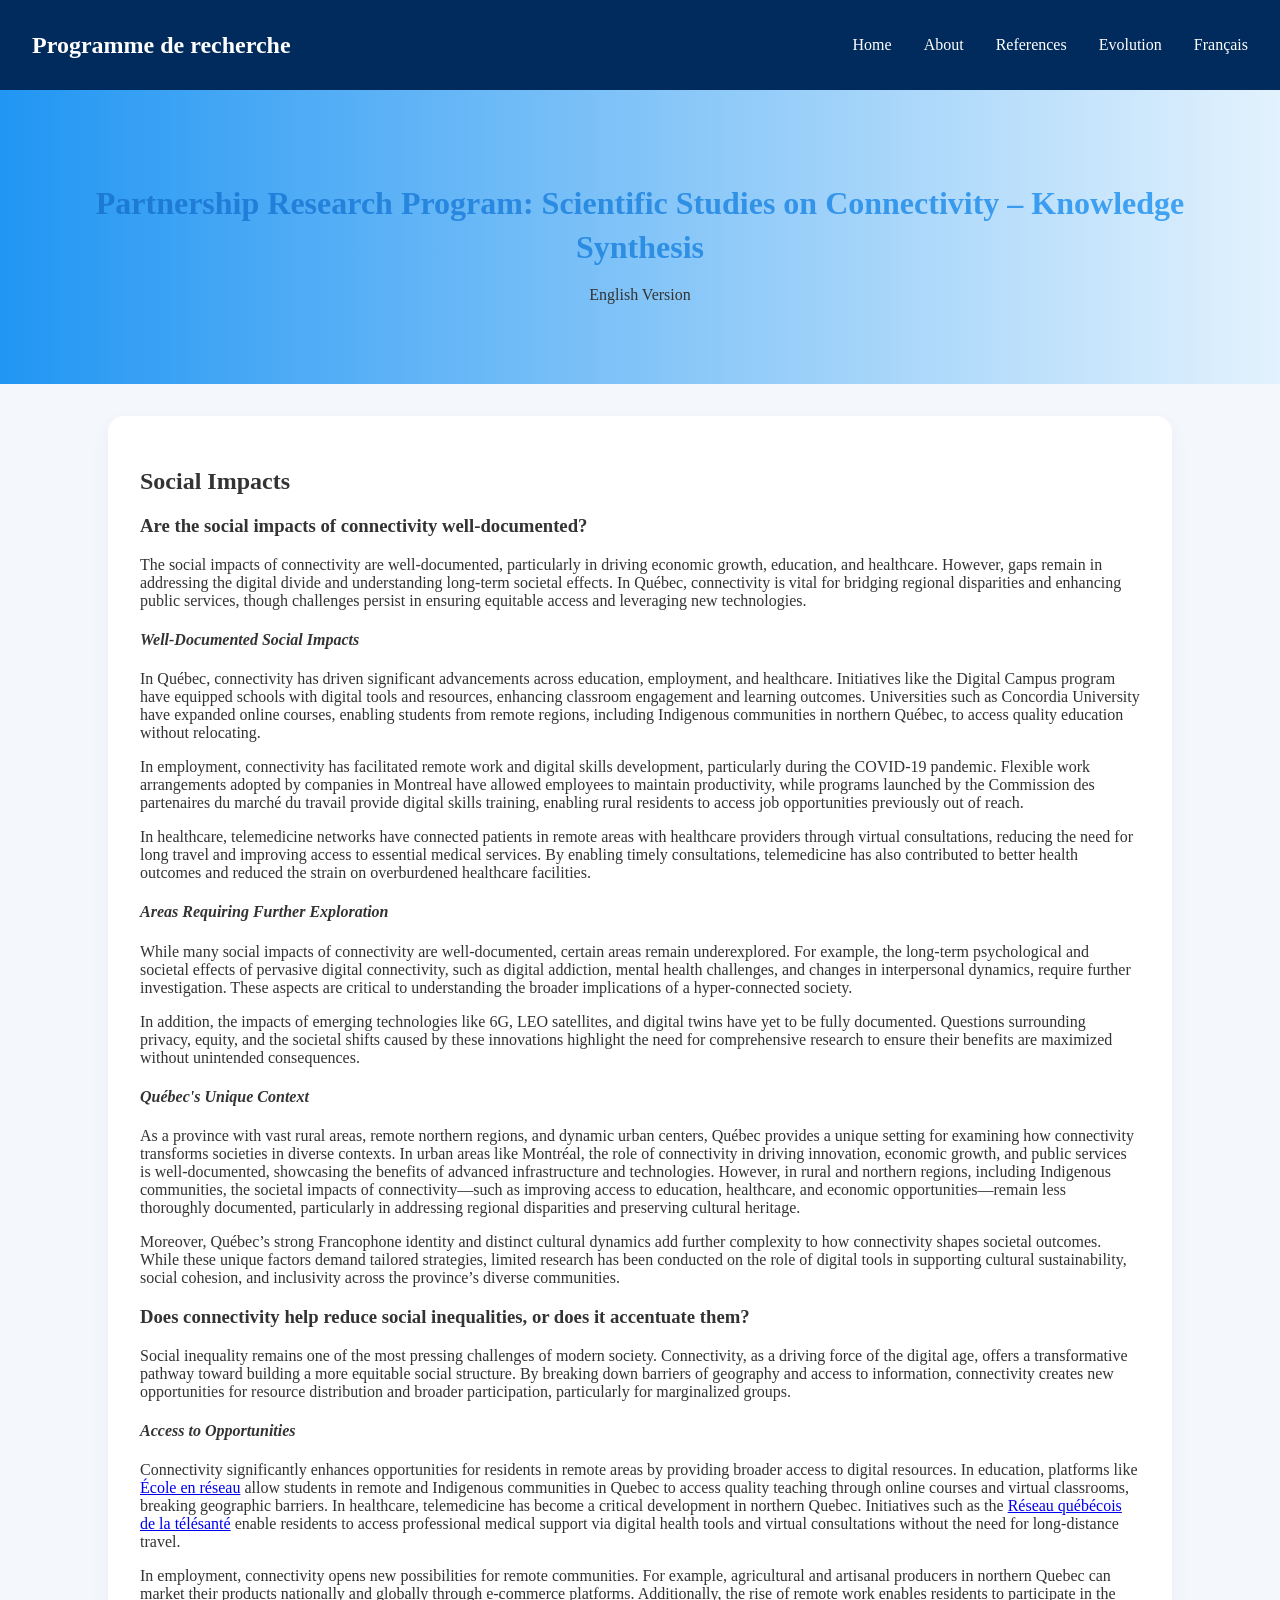
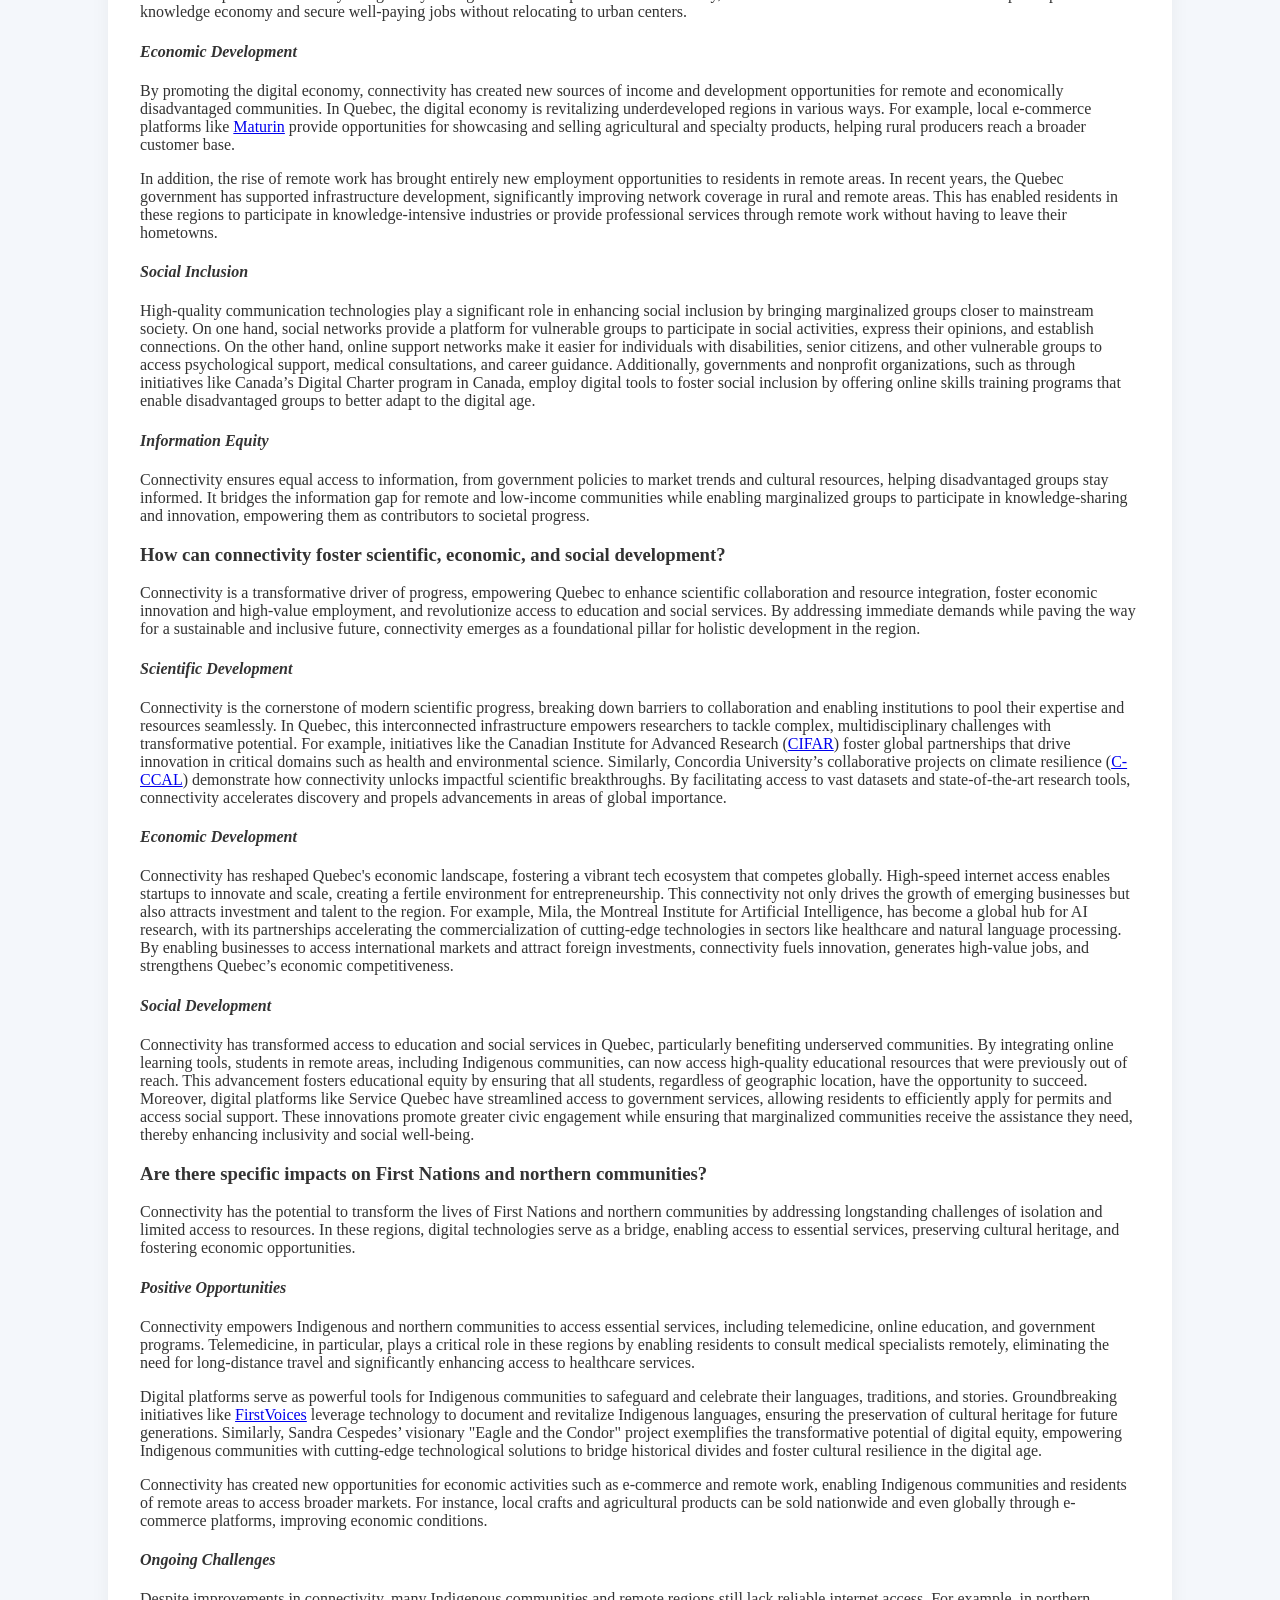
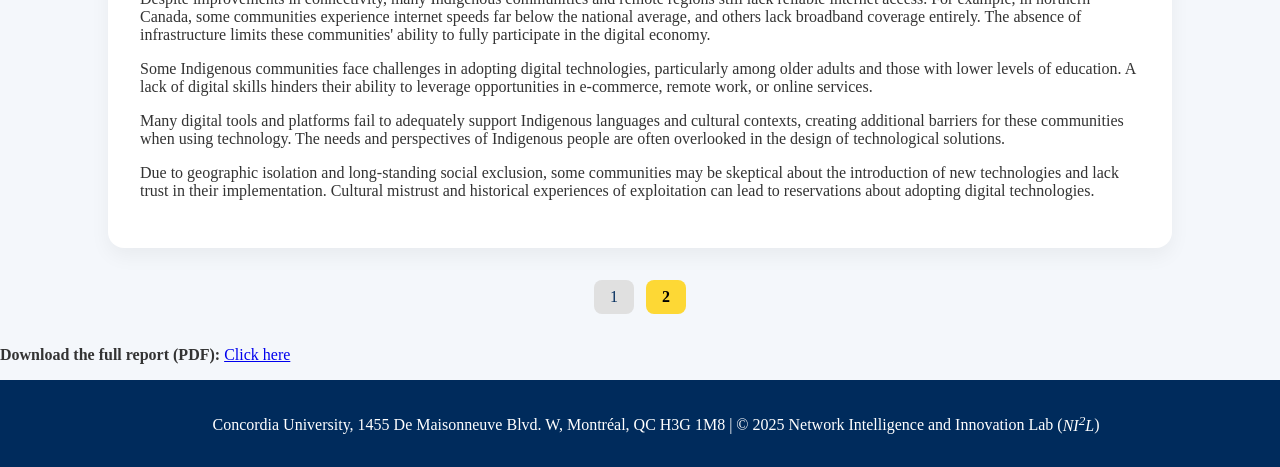
<file: english2.html>
<!DOCTYPE html>
<html lang="en">
<head>
  <meta charset="UTF-8">
  <title>English Version</title>
  <link rel="stylesheet" href="style.css">
</head>
<body>
  <header>
    <div class="navbar">
      <div class="nav-title">Programme de recherche</div>
      <ul class="nav-links">
        <li><a href="index.html">Home</a></li>
        <li><a href="about.html">About</a></li>
        <li><a href="references.html">References</a></li>
        <li><a href="evolution.html">Evolution</a></li>
        <li><a href="french2.html">Français</a></li> <!-- in english.html -->
      </ul>
    </div>
  </header>
  <main>
    <section class="hero fade-in">
      <h1>Partnership Research Program: Scientific Studies on Connectivity – Knowledge Synthesis</h1> 
      <p class="lead">English Version</p>
    </section>
    <div class="content fade-in">
      <h2>Social Impacts</h2>
      <h3>Are the social impacts of connectivity well-documented?</h3>
      <p>The social impacts of connectivity are well-documented, particularly in driving economic growth, education, and healthcare. However, gaps remain in addressing the digital divide and understanding long-term societal effects. In Québec, connectivity is vital for bridging regional disparities and enhancing public services, though challenges persist in ensuring equitable access and leveraging new technologies.</p>
      <h4><i>Well-Documented Social Impacts</i></h4>
      <p>In Québec, connectivity has driven significant advancements across education, employment, and healthcare. Initiatives like the Digital Campus program have equipped schools with digital tools and resources, enhancing classroom engagement and learning outcomes. Universities such as Concordia University have expanded online courses, enabling students from remote regions, including Indigenous communities in northern Québec, to access quality education without relocating.</p>
      <p>In employment, connectivity has facilitated remote work and digital skills development, particularly during the COVID-19 pandemic. Flexible work arrangements adopted by companies in Montreal have allowed employees to maintain productivity, while programs launched by the Commission des partenaires du marché du travail provide digital skills training, enabling rural residents to access job opportunities previously out of reach.</p>
      <p>In healthcare, telemedicine networks have connected patients in remote areas with healthcare providers through virtual consultations, reducing the need for long travel and improving access to essential medical services. By enabling timely consultations, telemedicine has also contributed to better health outcomes and reduced the strain on overburdened healthcare facilities.</p>
      <h4><i>Areas Requiring Further Exploration</i></h4>
      <p>While many social impacts of connectivity are well-documented, certain areas remain underexplored. For example, the long-term psychological and societal effects of pervasive digital connectivity, such as digital addiction, mental health challenges, and changes in interpersonal dynamics, require further investigation. These aspects are critical to understanding the broader implications of a hyper-connected society.</p>
      <p>In addition, the impacts of emerging technologies like 6G, LEO satellites, and digital twins have yet to be fully documented. Questions surrounding privacy, equity, and the societal shifts caused by these innovations highlight the need for comprehensive research to ensure their benefits are maximized without unintended consequences.</p>
      <h4><i>Québec's Unique Context</i></h4>
      <p>As a province with vast rural areas, remote northern regions, and dynamic urban centers, Québec provides a unique setting for examining how connectivity transforms societies in diverse contexts. In urban areas like Montréal, the role of connectivity in driving innovation, economic growth, and public services is well-documented, showcasing the benefits of advanced infrastructure and technologies. However, in rural and northern regions, including Indigenous communities, the societal impacts of connectivity—such as improving access to education, healthcare, and economic opportunities—remain less thoroughly documented, particularly in addressing regional disparities and preserving cultural heritage.</p>
      <p>Moreover, Québec’s strong Francophone identity and distinct cultural dynamics add further complexity to how connectivity shapes societal outcomes. While these unique factors demand tailored strategies, limited research has been conducted on the role of digital tools in supporting cultural sustainability, social cohesion, and inclusivity across the province’s diverse communities. </p>
      <h3>Does connectivity  help reduce social inequalities, or does it accentuate them?</h3>
      <p>Social inequality remains one of the most pressing challenges of modern society. Connectivity, as a driving force of the digital age, offers a transformative pathway toward building a more equitable social structure. By breaking down barriers of geography and access to information, connectivity creates new opportunities for resource distribution and broader participation, particularly for marginalized groups.</p>
      <h4><i>Access to Opportunities</i></h4>
      <p>Connectivity significantly enhances opportunities for residents in remote areas by providing broader access to digital resources. In education, platforms like <a href="https://eer.qc.ca/" target="_blank">École en réseau</a> allow students in remote and Indigenous communities in Quebec to access quality teaching through online courses and virtual classrooms, breaking geographic barriers. In healthcare, telemedicine has become a critical development in northern Quebec. Initiatives such as the <a href="https://telesantequebec.ca/" target="_blank">Réseau québécois de la télésanté</a> enable residents to access professional medical support via digital health tools and virtual consultations without the need for long-distance travel.</p>
      <p>In employment, connectivity opens new possibilities for remote communities. For example, agricultural and artisanal producers in northern Quebec can market their products nationally and globally through e-commerce platforms. Additionally, the rise of remote work enables residents to participate in the knowledge economy and secure well-paying jobs without relocating to urban centers.</p>
      <h4><i>Economic Development</i></h4>
      <p>By promoting the digital economy, connectivity has created new sources of income and development opportunities for remote and economically disadvantaged communities. In Quebec, the digital economy is revitalizing underdeveloped regions in various ways. For example, local e-commerce platforms like <a href="www.maturin.ca" target="_blank">Maturin</a> provide opportunities for showcasing and selling agricultural and specialty products, helping rural producers reach a broader customer base.</p>
      <p>In addition, the rise of remote work has brought entirely new employment opportunities to residents in remote areas. In recent years, the Quebec government has supported infrastructure development, significantly improving network coverage in rural and remote areas. This has enabled residents in these regions to participate in knowledge-intensive industries or provide professional services through remote work without having to leave their hometowns.</p>
      <h4><i>Social Inclusion</i></h4>
      <p>High-quality communication technologies play a significant role in enhancing social inclusion by bringing marginalized groups closer to mainstream society. On one hand, social networks provide a platform for vulnerable groups to participate in social activities, express their opinions, and establish connections. On the other hand, online support networks make it easier for individuals with disabilities, senior citizens, and other vulnerable groups to access psychological support, medical consultations, and career guidance. Additionally, governments and nonprofit organizations, such as through initiatives like Canada’s Digital Charter program in Canada, employ digital tools to foster social inclusion by offering online skills training programs that enable disadvantaged groups to better adapt to the digital age.</p>
      <h4><i>Information Equity</i></h4>
      <p>Connectivity ensures equal access to information, from government policies to market trends and cultural resources, helping disadvantaged groups stay informed. It bridges the information gap for remote and low-income communities while enabling marginalized groups to participate in knowledge-sharing and innovation, empowering them as contributors to societal progress.</p>
      <h3>How can connectivity foster scientific, economic, and social development?</h3>
      <p>Connectivity is a transformative driver of progress, empowering Quebec to enhance scientific collaboration and resource integration, foster economic innovation and high-value employment, and revolutionize access to education and social services. By addressing immediate demands while paving the way for a sustainable and inclusive future, connectivity emerges as a foundational pillar for holistic development in the region.</p>
      <h4><i>Scientific Development</i></h4>
      <p>Connectivity is the cornerstone of modern scientific progress, breaking down barriers to collaboration and enabling institutions to pool their expertise and resources seamlessly. In Quebec, this interconnected infrastructure empowers researchers to tackle complex, multidisciplinary challenges with transformative potential. For example, initiatives like the Canadian Institute for Advanced Research (<a href="https://cifar.ca/" target="_blank">CIFAR</a>) foster global partnerships that drive innovation in critical domains such as health and environmental science. Similarly, Concordia University’s collaborative projects on climate resilience (<a href="https://www.climatechangeadaptationlab.ca/" target="_blank">C-CCAL</a>) demonstrate how connectivity unlocks impactful scientific breakthroughs. By facilitating access to vast datasets and state-of-the-art research tools, connectivity accelerates discovery and propels advancements in areas of global importance.</p>
      <h4><i>Economic Development</i></h4>
      <p>Connectivity has reshaped Quebec's economic landscape, fostering a vibrant tech ecosystem that competes globally. High-speed internet access enables startups to innovate and scale, creating a fertile environment for entrepreneurship. This connectivity not only drives the growth of emerging businesses but also attracts investment and talent to the region. For example, Mila, the Montreal Institute for Artificial Intelligence, has become a global hub for AI research, with its partnerships accelerating the commercialization of cutting-edge technologies in sectors like healthcare and natural language processing. By enabling businesses to access international markets and attract foreign investments, connectivity fuels innovation, generates high-value jobs, and strengthens Quebec’s economic competitiveness.</p>
      <h4><i>Social Development</i></h4>
      <p>Connectivity has transformed access to education and social services in Quebec, particularly benefiting underserved communities. By integrating online learning tools, students in remote areas, including Indigenous communities, can now access high-quality educational resources that were previously out of reach. This advancement fosters educational equity by ensuring that all students, regardless of geographic location, have the opportunity to succeed.
Moreover, digital platforms like Service Quebec have streamlined access to government services, allowing residents to efficiently apply for permits and access social support. These innovations promote greater civic engagement while ensuring that marginalized communities receive the assistance they need, thereby enhancing inclusivity and social well-being.</p>
      <h3>Are there specific impacts on First Nations and northern communities?</h3>
      <p>Connectivity has the potential to transform the lives of First Nations and northern communities by addressing longstanding challenges of isolation and limited access to resources. In these regions, digital technologies serve as a bridge, enabling access to essential services, preserving cultural heritage, and fostering economic opportunities. </p>
      <h4><i>Positive Opportunities</i></h4>
      <p>Connectivity empowers Indigenous and northern communities to access essential services, including telemedicine, online education, and government programs. Telemedicine, in particular, plays a critical role in these regions by enabling residents to consult medical specialists remotely, eliminating the need for long-distance travel and significantly enhancing access to healthcare services.</p>
      <p>Digital platforms serve as powerful tools for Indigenous communities to safeguard and celebrate their languages, traditions, and stories. Groundbreaking initiatives like <a href="https://www.firstvoices.com" target="_blank">FirstVoices</a> leverage technology to document and revitalize Indigenous languages, ensuring the preservation of cultural heritage for future generations. Similarly, Sandra Cespedes’ visionary "Eagle and the Condor" project exemplifies the transformative potential of digital equity, empowering Indigenous communities with cutting-edge technological solutions to bridge historical divides and foster cultural resilience in the digital age.</p>
      <p>Connectivity has created new opportunities for economic activities such as e-commerce and remote work, enabling Indigenous communities and residents of remote areas to access broader markets. For instance, local crafts and agricultural products can be sold nationwide and even globally through e-commerce platforms, improving economic conditions.</p>
      <h4><i>Ongoing Challenges</i></h4>
      <p>Despite improvements in connectivity, many Indigenous communities and remote regions still lack reliable internet access. For example, in northern Canada, some communities experience internet speeds far below the national average, and others lack broadband coverage entirely. The absence of infrastructure limits these communities' ability to fully participate in the digital economy.</p>
      <p>Some Indigenous communities face challenges in adopting digital technologies, particularly among older adults and those with lower levels of education. A lack of digital skills hinders their ability to leverage opportunities in e-commerce, remote work, or online services.</p>
      <p>Many digital tools and platforms fail to adequately support Indigenous languages and cultural contexts, creating additional barriers for these communities when using technology. The needs and perspectives of Indigenous people are often overlooked in the design of technological solutions.</p>
      <p>Due to geographic isolation and long-standing social exclusion, some communities may be skeptical about the introduction of new technologies and lack trust in their implementation. Cultural mistrust and historical experiences of exploitation can lead to reservations about adopting digital technologies.</p>
    </div>
   <div class="pagination">
  <a href="english.html">1</a>
  <span class="active">2</span>
</div>
    <p><strong>Download the full report (PDF):</strong> <a href="pdf/Partnership_Research_Program.pdf" target="_blank">Click here</a></p>
  </main>

  <footer>
    <p>Concordia University, 1455 De Maisonneuve Blvd. W, Montréal, QC H3G 1M8 | &copy; 2025 Network Intelligence and Innovation Lab (<i>NI<sup>2</sup>L</i>)</p>
  </footer>
</body>
</html>
</file>
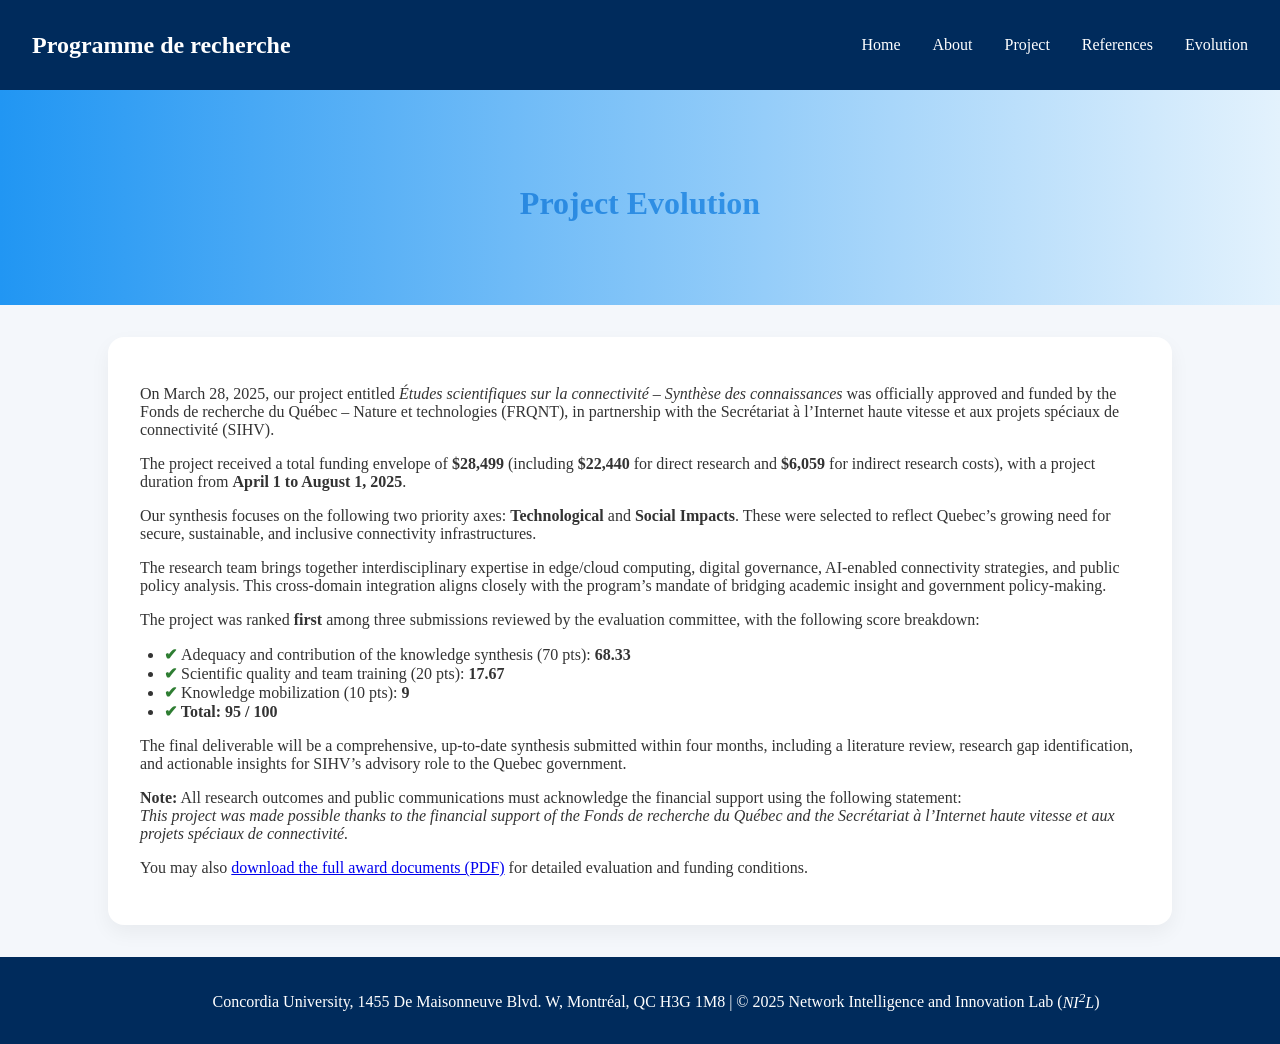
<file: evolution.html>
<!DOCTYPE html>
<html lang="en">
<head>
  <meta charset="UTF-8">
  <title>Project Evolution</title>
  <link rel="stylesheet" href="style.css">
</head>
<body>
  <header>
    <div class="navbar">
      <div class="nav-title">Programme de recherche</div>
      <ul class="nav-links">
        <li><a href="index.html">Home</a></li>
        <li><a href="about.html">About</a></li>
        <li class="dropdown">
          <a href="#">Project</a>
          <div class="dropdown-content">
            <a href="english.html">English</a>
            <a href="french.html">Français</a>
          </div>
        </li>
        <li><a href="references.html">References</a></li>
        <li><a href="evolution.html">Evolution</a></li>
      </ul>
    </div>
  </header>

  <main>
  <!-- 顶部蓝色渐变标题区 -->
  <section class="hero fade-in">
    <h1>Project Evolution</h1>
  </section>

  <!-- 白色内容卡片区 -->
  <section class="content fade-in">
    <p>On March 28, 2025, our project entitled <em>Études scientifiques sur la connectivité – Synthèse des connaissances</em> was officially approved and funded by the Fonds de recherche du Québec – Nature et technologies (FRQNT), in partnership with the Secrétariat à l’Internet haute vitesse et aux projets spéciaux de connectivité (SIHV).</p>

    <p>The project received a total funding envelope of <strong>$28,499</strong> (including <strong>$22,440</strong> for direct research and <strong>$6,059</strong> for indirect research costs), with a project duration from <strong>April 1 to August 1, 2025</strong>.</p>

    <p>Our synthesis focuses on the following two priority axes: <strong>Technological</strong> and <strong>Social Impacts</strong>. These were selected to reflect Quebec’s growing need for secure, sustainable, and inclusive connectivity infrastructures.</p>

    <p>The research team brings together interdisciplinary expertise in edge/cloud computing, digital governance, AI-enabled connectivity strategies, and public policy analysis. This cross-domain integration aligns closely with the program’s mandate of bridging academic insight and government policy-making.</p>

    <p>The project was ranked <strong>first</strong> among three submissions reviewed by the evaluation committee, with the following score breakdown:</p>
    <ul>
      <li>Adequacy and contribution of the knowledge synthesis (70 pts): <strong>68.33</strong></li>
      <li>Scientific quality and team training (20 pts): <strong>17.67</strong></li>
      <li>Knowledge mobilization (10 pts): <strong>9</strong></li>
      <li><strong>Total: 95 / 100</strong></li>
    </ul>

    <p>The final deliverable will be a comprehensive, up-to-date synthesis submitted within four months, including a literature review, research gap identification, and actionable insights for SIHV’s advisory role to the Quebec government.</p>

    <p><strong>Note:</strong> All research outcomes and public communications must acknowledge the financial support using the following statement:<br>
    <em>This project was made possible thanks to the financial support of the Fonds de recherche du Québec and the Secrétariat à l’Internet haute vitesse et aux projets spéciaux de connectivité.</em></p>

    <p>You may also <a href="pdf/evolution_award_letter.pdf" target="_blank">download the full award documents (PDF)</a> for detailed evaluation and funding conditions.</p>
  </section>
</main>

  <footer>
    <p>Concordia University, 1455 De Maisonneuve Blvd. W, Montréal, QC H3G 1M8 | &copy; 2025 Network Intelligence and Innovation Lab (<i>NI<sup>2</sup>L</i>)</p>
  </footer>
</body>
</html>
</file>
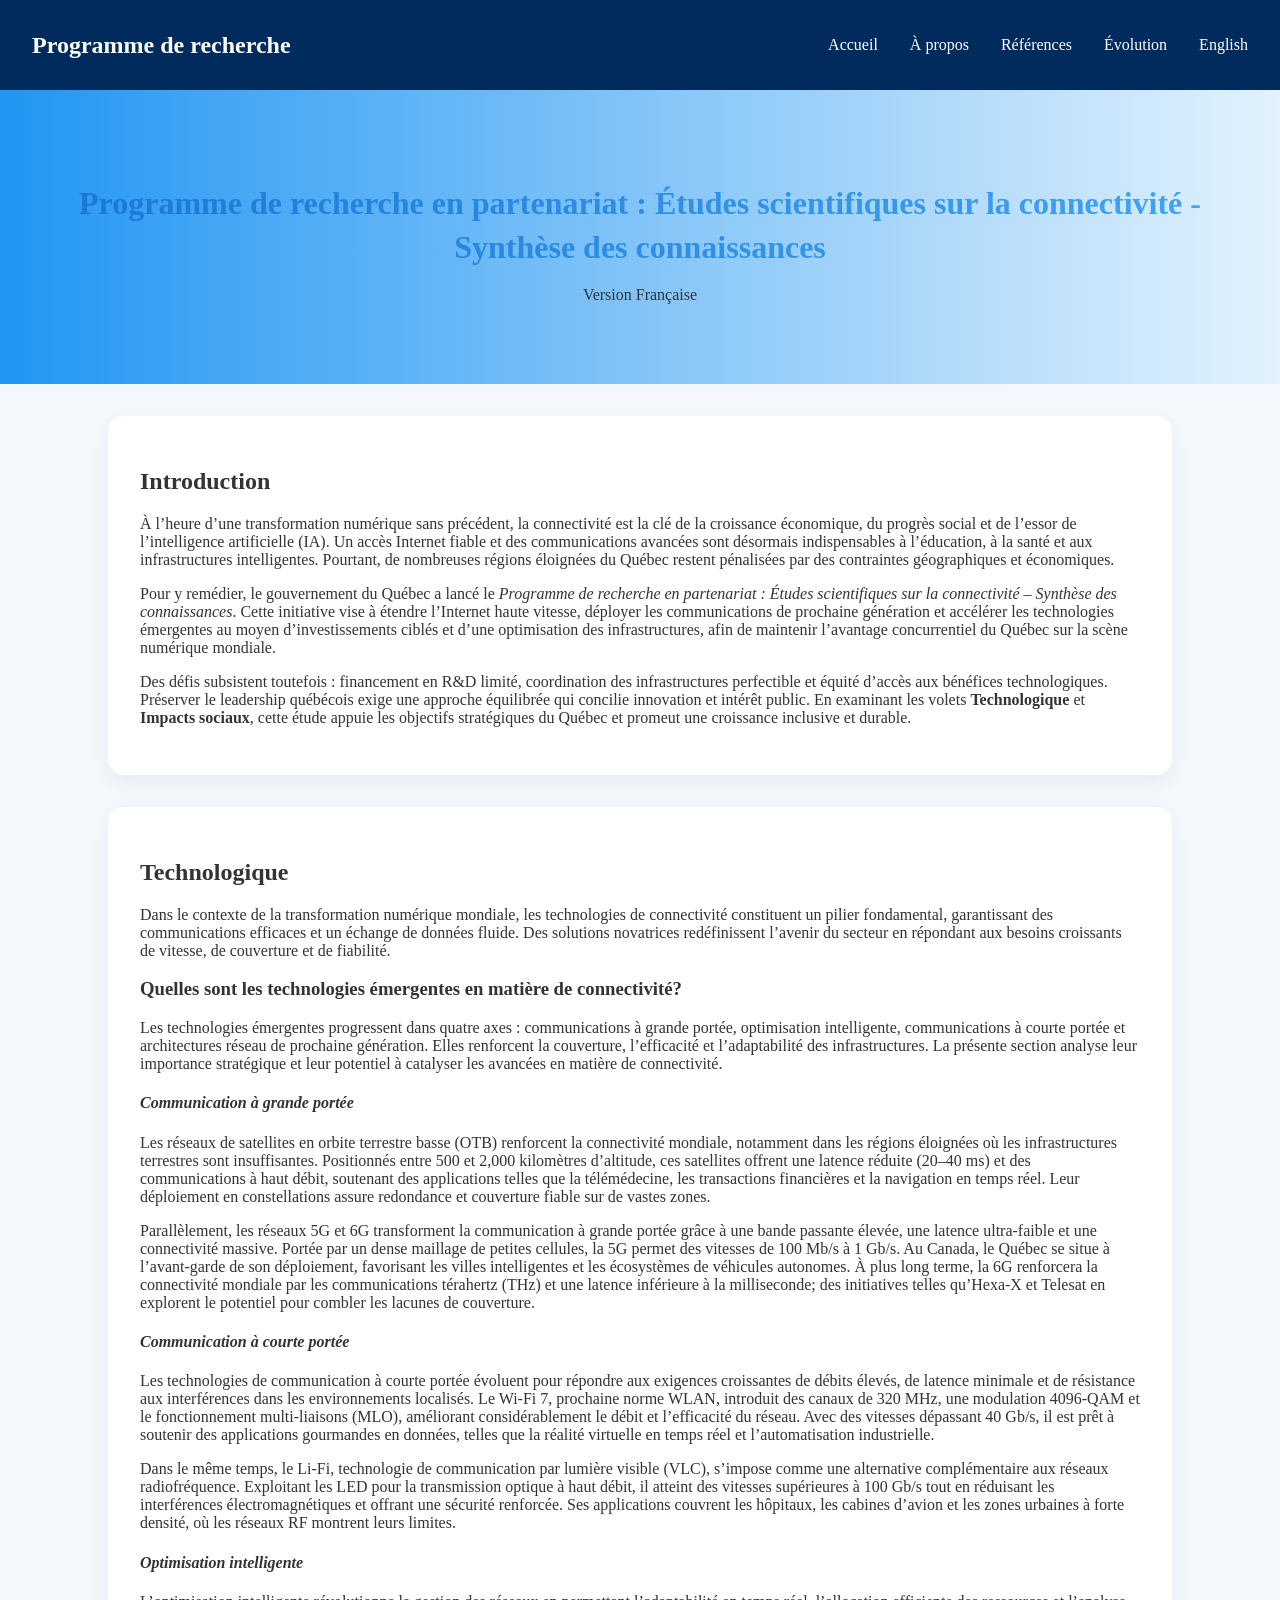
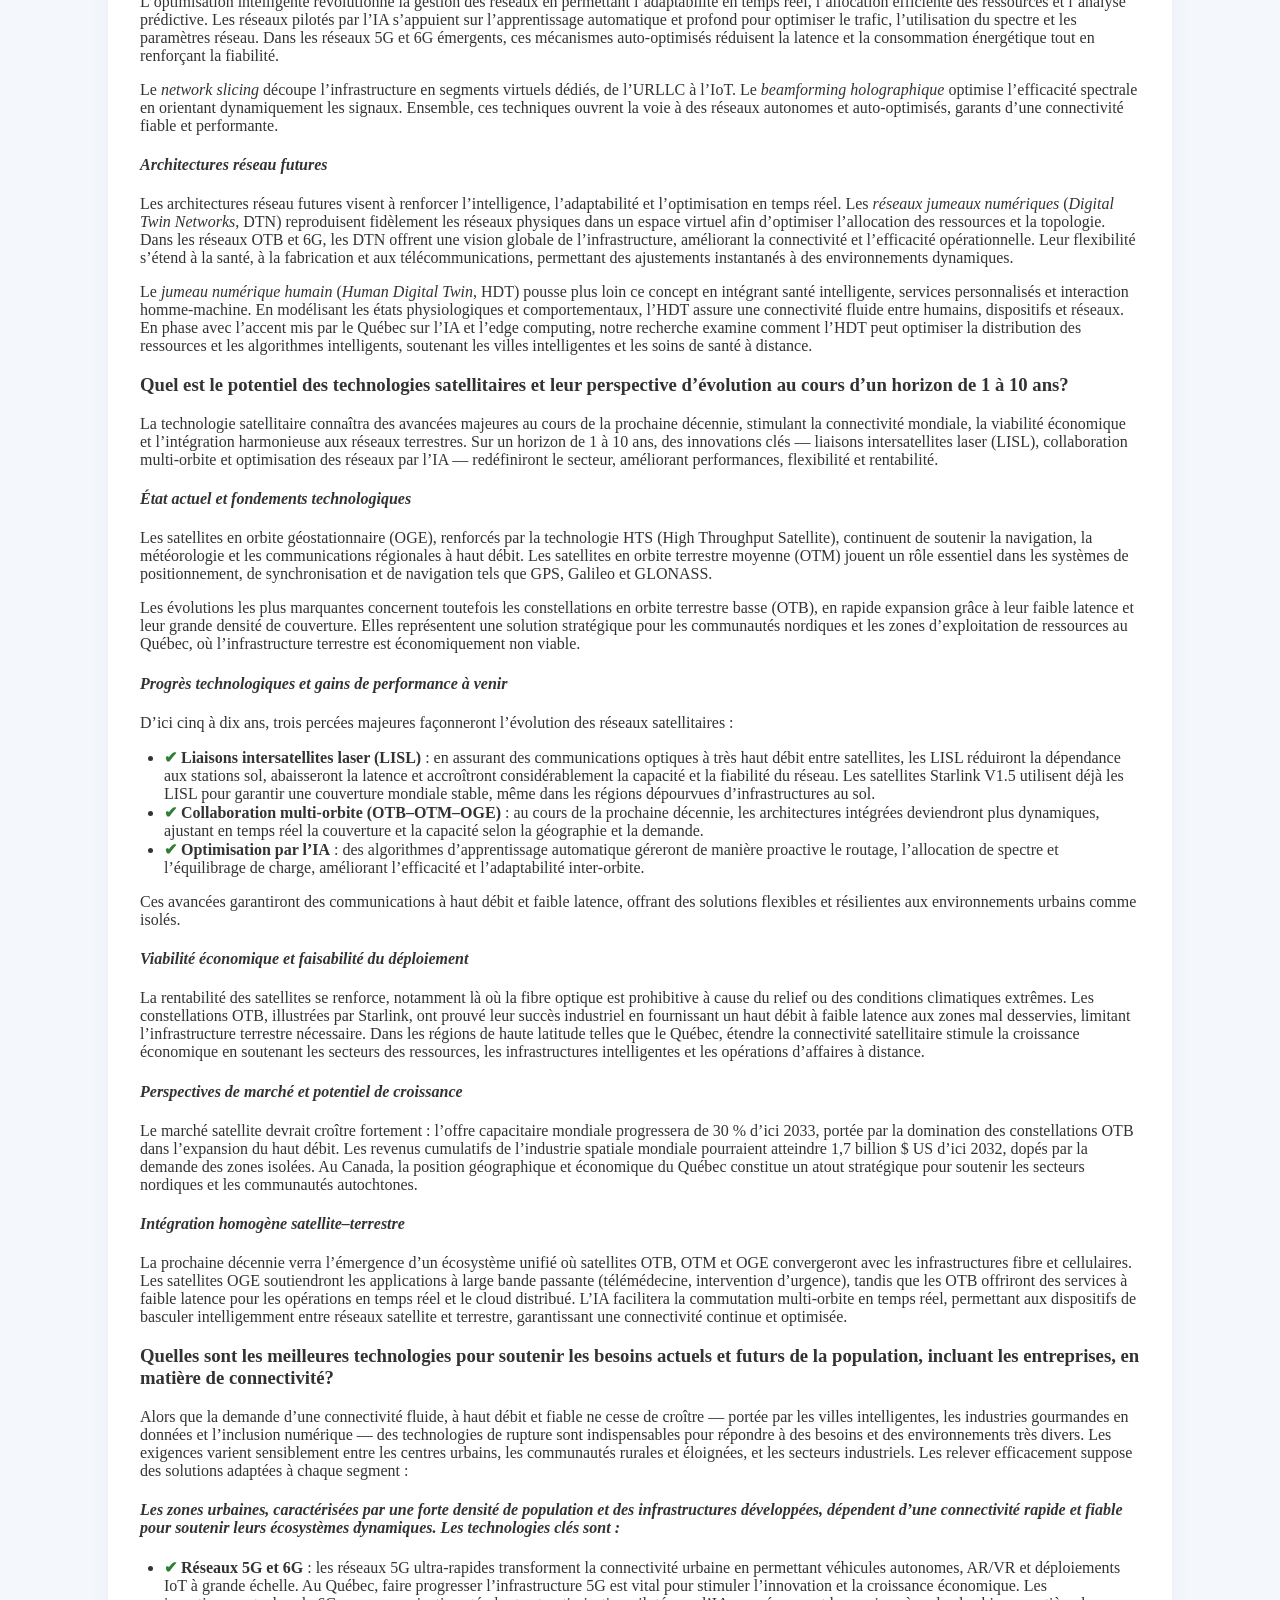
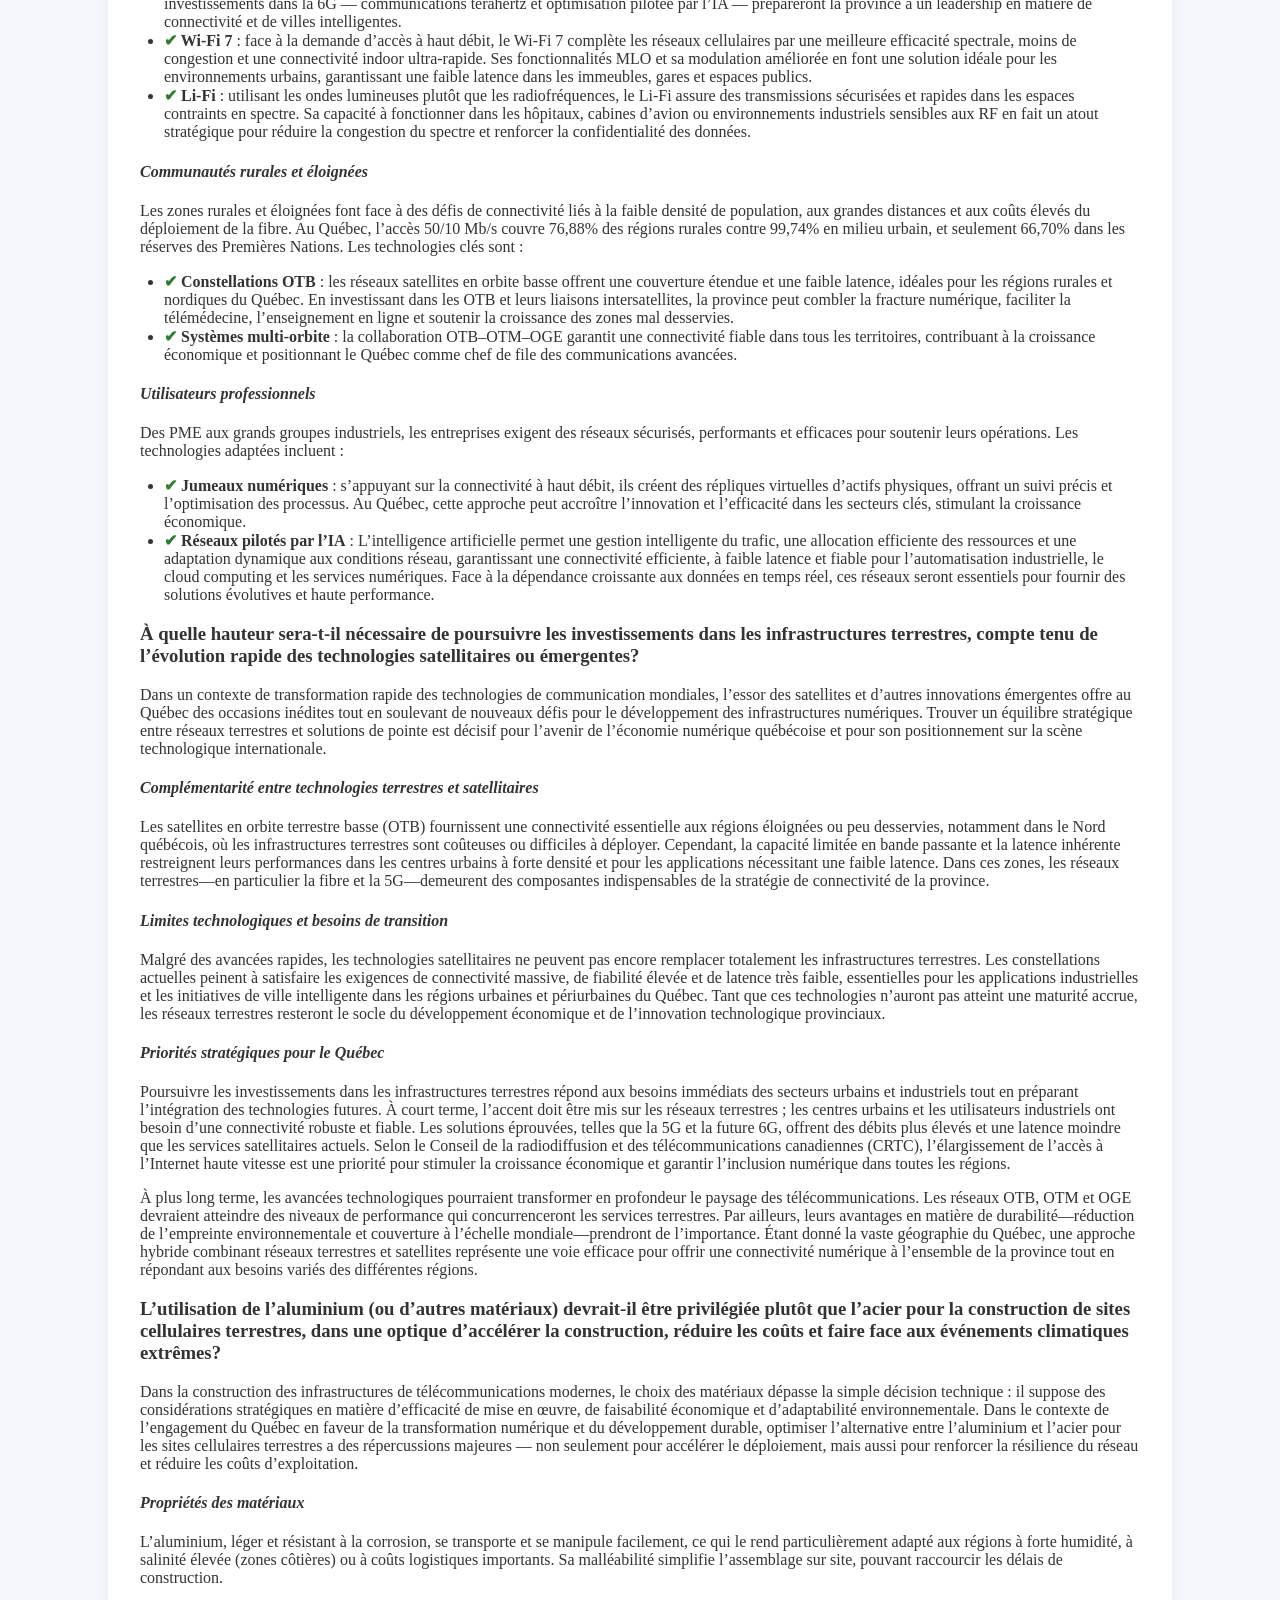
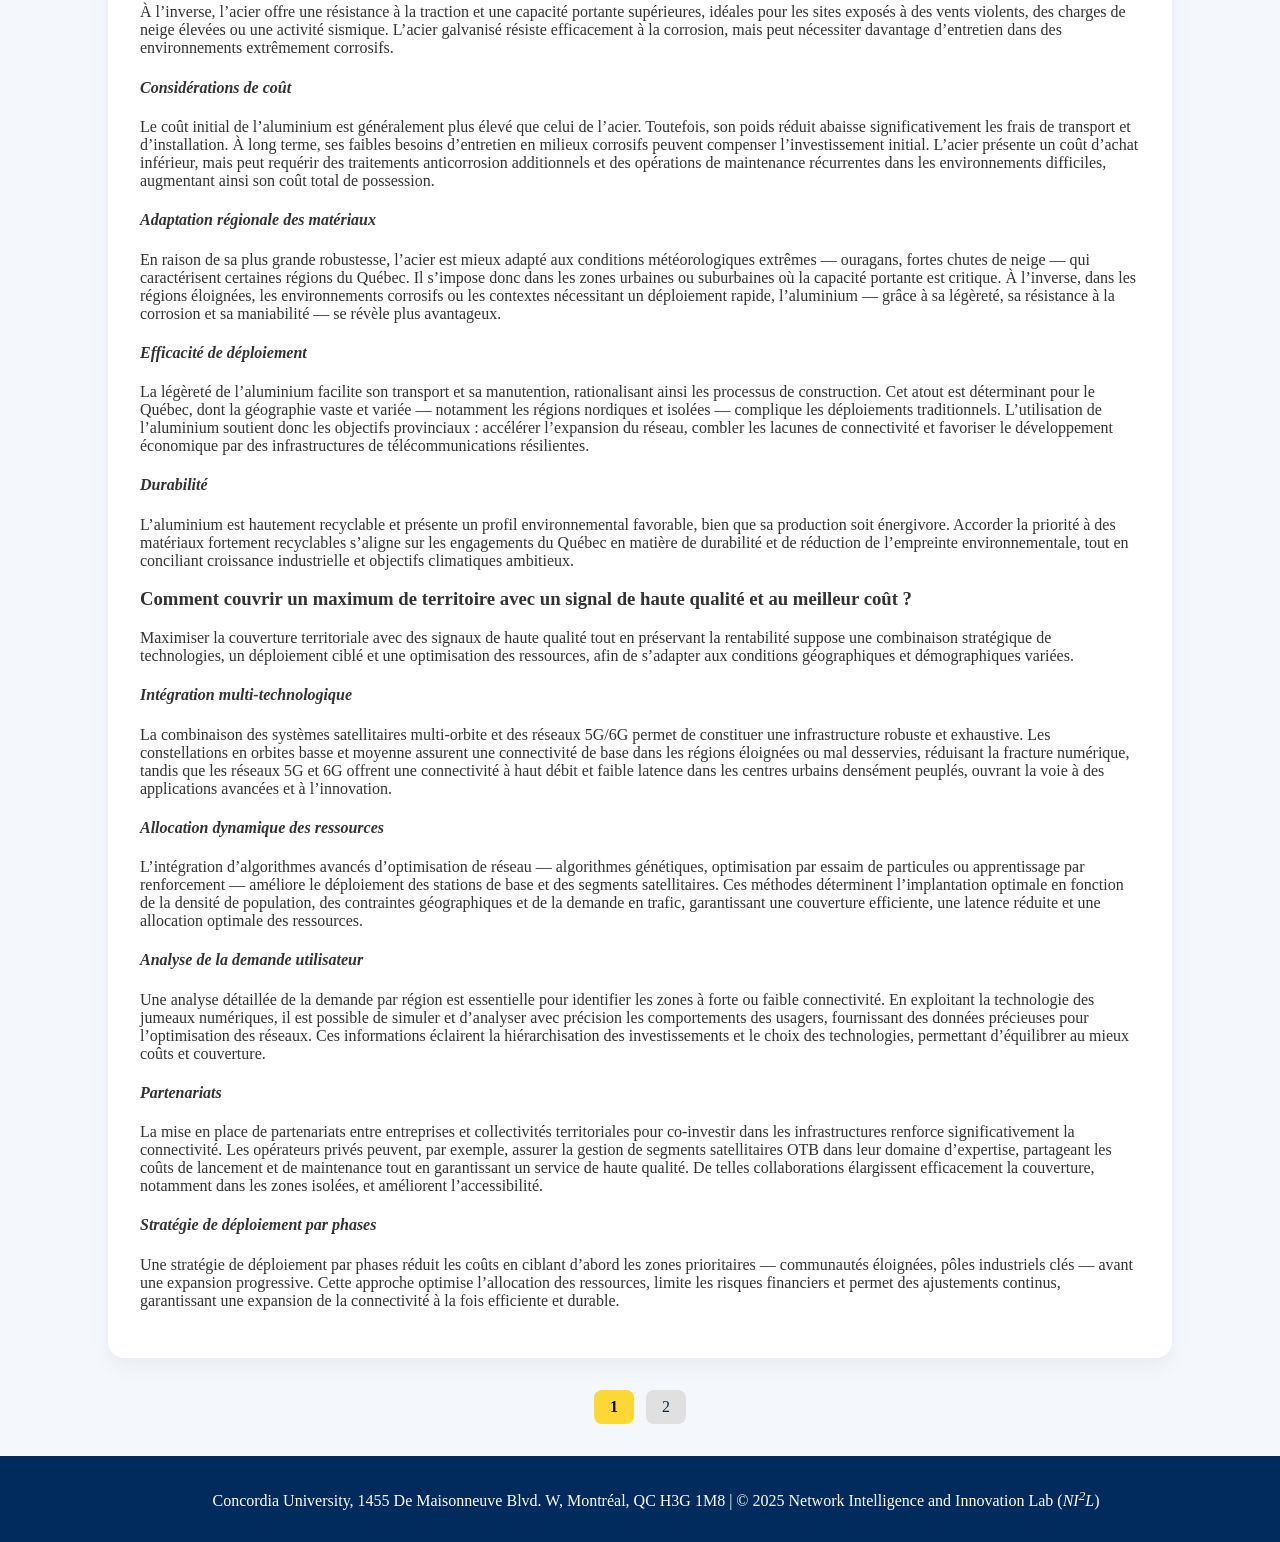
<file: french.html>
<!DOCTYPE html>
<html lang="fr">
<head>
  <meta charset="UTF-8">
  <title>Version française</title>
  <link rel="stylesheet" href="style.css">
</head>
<body>
  <header>
    <div class="navbar">
      <div class="nav-title">Programme de recherche</div>
      <ul class="nav-links">
        <li><a href="index.html">Accueil</a></li>
        <li><a href="about.html">À propos</a></li>
        <li><a href="references.html">Références</a></li>
        <li><a href="evolution.html">Évolution</a></li>
        <li><a href="english.html">English</a></li> <!-- in french.html -->
      </ul>
    </div>
  </header>

  <main>
    <section class="hero fade-in">
      <h1>Programme de recherche en partenariat : Études scientifiques sur la connectivité - Synthèse des connaissances</h1>
      <p>Version Française</p>
    </section>
    <div class="content fade-in">
      <h2>Introduction</h2>
      <p>À l’heure d’une transformation numérique sans précédent, la connectivité est la clé de la croissance économique, du progrès social et de l’essor de l’intelligence artificielle (IA). Un accès Internet fiable et des communications avancées sont désormais indispensables à l’éducation, à la santé et aux infrastructures intelligentes. Pourtant, de nombreuses régions éloignées du Québec restent pénalisées par des contraintes géographiques et économiques.</p>
      <p>Pour y remédier, le gouvernement du Québec a lancé le <i>Programme de recherche en partenariat : Études scientifiques sur la connectivité – Synthèse des connaissances</i>. Cette initiative vise à étendre l’Internet haute vitesse, déployer les communications de prochaine génération et accélérer les technologies émergentes au moyen d’investissements ciblés et d’une optimisation des infrastructures, afin de maintenir l’avantage concurrentiel du Québec sur la scène numérique mondiale.</p>
      <p>Des défis subsistent toutefois : financement en R&D limité, coordination des infrastructures perfectible et équité d’accès aux bénéfices technologiques. Préserver le leadership québécois exige une approche équilibrée qui concilie innovation et intérêt public. En examinant les volets <strong>Technologique</strong> et <strong>Impacts sociaux</strong>, cette étude appuie les objectifs stratégiques du Québec et promeut une croissance inclusive et durable.</p>
    </div>
    <div class="content fade-in">
      <h2>Technologique</h2>
      <p>Dans le contexte de la transformation numérique mondiale, les technologies de connectivité constituent un pilier fondamental, garantissant des communications efficaces et un échange de données fluide. Des solutions novatrices redéfinissent l’avenir du secteur en répondant aux besoins croissants de vitesse, de couverture et de fiabilité.
      </p>
      <h3>Quelles sont les technologies émergentes en matière de connectivité?</h3>
      <p>Les technologies émergentes progressent dans quatre axes : communications à grande portée, optimisation intelligente, communications à courte portée et architectures réseau de prochaine génération. Elles renforcent la couverture, l’efficacité et l’adaptabilité des infrastructures. La présente section analyse leur importance stratégique et leur potentiel à catalyser les avancées en matière de connectivité.
      </p>
      <h4><i>Communication à grande portée</i></h4>
      <p>Les réseaux de satellites en orbite terrestre basse (OTB) renforcent la connectivité mondiale, notamment dans les régions éloignées où les infrastructures terrestres sont insuffisantes. Positionnés entre 500 et 2,000 kilomètres d’altitude, ces satellites offrent une latence réduite (20–40 ms) et des communications à haut débit, soutenant des applications telles que la télémédecine, les transactions financières et la navigation en temps réel. Leur déploiement en constellations assure redondance et couverture fiable sur de vastes zones.
      </p>
      <p>Parallèlement, les réseaux 5G et 6G transforment la communication à grande portée grâce à une bande passante élevée, une latence ultra‑faible et une connectivité massive. Portée par un dense maillage de petites cellules, la 5G permet des vitesses de 100 Mb/s à 1 Gb/s. Au Canada, le Québec se situe à l’avant‑garde de son déploiement, favorisant les villes intelligentes et les écosystèmes de véhicules autonomes. À plus long terme, la 6G renforcera la connectivité mondiale par les communications térahertz (THz) et une latence inférieure à la milliseconde; des initiatives telles qu’Hexa‑X et Telesat en explorent le potentiel pour combler les lacunes de couverture.
      </p>
      <h4><i>Communication à courte portée</i></h4>
      <p>Les technologies de communication à courte portée évoluent pour répondre aux exigences croissantes de débits élevés, de latence minimale et de résistance aux interférences dans les environnements localisés. Le Wi‑Fi 7, prochaine norme WLAN, introduit des canaux de 320 MHz, une modulation 4096‑QAM et le fonctionnement multi‑liaisons (MLO), améliorant considérablement le débit et l’efficacité du réseau. Avec des vitesses dépassant 40 Gb/s, il est prêt à soutenir des applications gourmandes en données, telles que la réalité virtuelle en temps réel et l’automatisation industrielle.
      </p>
      <p>Dans le même temps, le Li‑Fi, technologie de communication par lumière visible (VLC), s’impose comme une alternative complémentaire aux réseaux radiofréquence. Exploitant les LED pour la transmission optique à haut débit, il atteint des vitesses supérieures à 100 Gb/s tout en réduisant les interférences électromagnétiques et offrant une sécurité renforcée. Ses applications couvrent les hôpitaux, les cabines d’avion et les zones urbaines à forte densité, où les réseaux RF montrent leurs limites.
      </p>
      <h4><i>Optimisation intelligente</i></h4>
      <p>L’optimisation intelligente révolutionne la gestion des réseaux en permettant l’adaptabilité en temps réel, l’allocation efficiente des ressources et l’analyse prédictive. Les réseaux pilotés par l’IA s’appuient sur l’apprentissage automatique et profond pour optimiser le trafic, l’utilisation du spectre et les paramètres réseau. Dans les réseaux 5G et 6G émergents, ces mécanismes auto‑optimisés réduisent la latence et la consommation énergétique tout en renforçant la fiabilité.
      </p>
      <p>Le <em>network slicing</em> découpe l’infrastructure en segments virtuels dédiés, de l’URLLC à l’IoT. Le <em>beamforming holographique</em> optimise l’efficacité spectrale en orientant dynamiquement les signaux. Ensemble, ces techniques ouvrent la voie à des réseaux autonomes et auto‑optimisés, garants d’une connectivité fiable et performante.</p>
      <h4><i>Architectures réseau futures</i></h4>
      <p>Les architectures réseau futures visent à renforcer l’intelligence, l’adaptabilité et l’optimisation en temps réel. Les <em>réseaux jumeaux numériques</em> (<i>Digital Twin Networks</i>, DTN) reproduisent fidèlement les réseaux physiques dans un espace virtuel afin d’optimiser l’allocation des ressources et la topologie. Dans les réseaux OTB et 6G, les DTN offrent une vision globale de l’infrastructure, améliorant la connectivité et l’efficacité opérationnelle. Leur flexibilité s’étend à la santé, à la fabrication et aux télécommunications, permettant des ajustements instantanés à des environnements dynamiques.
      </p>
      <p>Le <em>jumeau numérique humain</em> (<i>Human Digital Twin</i>, HDT) pousse plus loin ce concept en intégrant santé intelligente, services personnalisés et interaction homme‑machine. En modélisant les états physiologiques et comportementaux, l’HDT assure une connectivité fluide entre humains, dispositifs et réseaux. En phase avec l’accent mis par le Québec sur l’IA et l’edge computing, notre recherche examine comment l’HDT peut optimiser la distribution des ressources et les algorithmes intelligents, soutenant les villes intelligentes et les soins de santé à distance.
      </p>
      <h3>Quel est le potentiel des technologies satellitaires et leur perspective d’évolution au cours d’un horizon de 1 à 10 ans?</h3>
      <p>La technologie satellitaire connaîtra des avancées majeures au cours de la prochaine décennie, stimulant la connectivité mondiale, la viabilité économique et l’intégration harmonieuse aux réseaux terrestres. Sur un horizon de 1 à 10 ans, des innovations clés — liaisons intersatellites laser (LISL), collaboration multi‑orbite et optimisation des réseaux par l’IA — redéfiniront le secteur, améliorant performances, flexibilité et rentabilité.
      </p>
      <h4><i>État actuel et fondements technologiques</i></h4>
      <p>Les satellites en orbite géostationnaire (OGE), renforcés par la technologie HTS (High Throughput Satellite), continuent de soutenir la navigation, la météorologie et les communications régionales à haut débit. Les satellites en orbite terrestre moyenne (OTM) jouent un rôle essentiel dans les systèmes de positionnement, de synchronisation et de navigation tels que GPS, Galileo et GLONASS.
      </p>
      <p>Les évolutions les plus marquantes concernent toutefois les constellations en orbite terrestre basse (OTB), en rapide expansion grâce à leur faible latence et leur grande densité de couverture. Elles représentent une solution stratégique pour les communautés nordiques et les zones d’exploitation de ressources au Québec, où l’infrastructure terrestre est économiquement non viable.
      </p>
      <h4><i>Progrès technologiques et gains de performance à venir</i></h4>
      <p>D’ici cinq à dix ans, trois percées majeures façonneront l’évolution des réseaux satellitaires :</p>
      <ul>
        <li><strong>Liaisons intersatellites laser (LISL)</strong> : en assurant des communications optiques à très haut débit entre satellites, les LISL réduiront la dépendance aux stations sol, abaisseront la latence et accroîtront considérablement la capacité et la fiabilité du réseau. Les satellites Starlink V1.5 utilisent déjà les LISL pour garantir une couverture mondiale stable, même dans les régions dépourvues d’infrastructures au sol.
        </li>
        <li><strong>Collaboration multi‑orbite (OTB–OTM–OGE)</strong> : au cours de la prochaine décennie, les architectures intégrées deviendront plus dynamiques, ajustant en temps réel la couverture et la capacité selon la géographie et la demande.</li>
        <li><strong>Optimisation par l’IA</strong> : des algorithmes d’apprentissage automatique géreront de manière proactive le routage, l’allocation de spectre et l’équilibrage de charge, améliorant l’efficacité et l’adaptabilité inter‑orbite.</li>
      </ul>
      <p>Ces avancées garantiront des communications à haut débit et faible latence, offrant des solutions flexibles et résilientes aux environnements urbains comme isolés.</p>
      <h4><i>Viabilité économique et faisabilité du déploiement</i></h4>
      <p>La rentabilité des satellites se renforce, notamment là où la fibre optique est prohibitive à cause du relief ou des conditions climatiques extrêmes. Les constellations OTB, illustrées par Starlink, ont prouvé leur succès industriel en fournissant un haut débit à faible latence aux zones mal desservies, limitant l’infrastructure terrestre nécessaire. Dans les régions de haute latitude telles que le Québec, étendre la connectivité satellitaire stimule la croissance économique en soutenant les secteurs des ressources, les infrastructures intelligentes et les opérations d’affaires à distance.
      </p>
      <h4><i>Perspectives de marché et potentiel de croissance</i></h4>
      <p>Le marché satellite devrait croître fortement : l’offre capacitaire mondiale progressera de 30 % d’ici 2033, portée par la domination des constellations OTB dans l’expansion du haut débit. Les revenus cumulatifs de l’industrie spatiale mondiale pourraient atteindre 1,7 billion $ US d’ici 2032, dopés par la demande des zones isolées. Au Canada, la position géographique et économique du Québec constitue un atout stratégique pour soutenir les secteurs nordiques et les communautés autochtones.
      </p>
      <h4><i>Intégration homogène satellite–terrestre</i></h4>
      <p>La prochaine décennie verra l’émergence d’un écosystème unifié où satellites OTB, OTM et OGE convergeront avec les infrastructures fibre et cellulaires. Les satellites OGE soutiendront les applications à large bande passante (télémédecine, intervention d’urgence), tandis que les OTB offriront des services à faible latence pour les opérations en temps réel et le cloud distribué. L’IA facilitera la commutation multi‑orbite en temps réel, permettant aux dispositifs de basculer intelligemment entre réseaux satellite et terrestre, garantissant une connectivité continue et optimisée.
      </p>
      <h3>Quelles sont les meilleures technologies pour soutenir les besoins actuels et futurs de la population, incluant les entreprises, en matière de connectivité?</h3>
      <p>Alors que la demande d’une connectivité fluide, à haut débit et fiable ne cesse de croître — portée par les villes intelligentes, les industries gourmandes en données et l’inclusion numérique — des technologies de rupture sont indispensables pour répondre à des besoins et des environnements très divers. Les exigences varient sensiblement entre les centres urbains, les communautés rurales et éloignées, et les secteurs industriels. Les relever efficacement suppose des solutions adaptées à chaque segment :
      </p>
      <h4><i>Les zones urbaines, caractérisées par une forte densité de population et des infrastructures développées, dépendent d’une connectivité rapide et fiable pour soutenir leurs écosystèmes dynamiques. Les technologies clés sont :</i></h4>
      <ul>
        <li><strong>Réseaux 5G et 6G</strong> : les réseaux 5G ultra‑rapides transforment la connectivité urbaine en permettant véhicules autonomes, AR/VR et déploiements IoT à grande échelle. Au Québec, faire progresser l’infrastructure 5G est vital pour stimuler l’innovation et la croissance économique. Les investissements dans la 6G — communications térahertz et optimisation pilotée par l’IA — prépareront la province à un leadership en matière de connectivité et de villes intelligentes.
        </li>
        <li><strong>Wi‑Fi 7</strong> : face à la demande d’accès à haut débit, le Wi‑Fi 7 complète les réseaux cellulaires par une meilleure efficacité spectrale, moins de congestion et une connectivité indoor ultra‑rapide. Ses fonctionnalités MLO et sa modulation améliorée en font une solution idéale pour les environnements urbains, garantissant une faible latence dans les immeubles, gares et espaces publics.
        </li>
        <li><strong>Li‑Fi</strong> : utilisant les ondes lumineuses plutôt que les radiofréquences, le Li‑Fi assure des transmissions sécurisées et rapides dans les espaces contraints en spectre. Sa capacité à fonctionner dans les hôpitaux, cabines d’avion ou environnements industriels sensibles aux RF en fait un atout stratégique pour réduire la congestion du spectre et renforcer la confidentialité des données.
        </li>
      </ul>
      <h4><i>Communautés rurales et éloignées</i></h4>
      <p>Les zones rurales et éloignées font face à des défis de connectivité liés à la faible densité de population, aux grandes distances et aux coûts élevés du déploiement de la fibre. Au Québec, l’accès 50/10 Mb/s couvre 76,88% des régions rurales contre 99,74% en milieu urbain, et seulement 66,70% dans les réserves des Premières Nations. Les technologies clés sont :
      </p>
      <ul>
        <li><strong>Constellations OTB</strong> : les réseaux satellites en orbite basse offrent une couverture étendue et une faible latence, idéales pour les régions rurales et nordiques du Québec. En investissant dans les OTB et leurs liaisons intersatellites, la province peut combler la fracture numérique, faciliter la télémédecine, l’enseignement en ligne et soutenir la croissance des zones mal desservies.
        </li>
        <li><strong>Systèmes multi‑orbite</strong> : la collaboration OTB–OTM–OGE garantit une connectivité fiable dans tous les territoires, contribuant à la croissance économique et positionnant le Québec comme chef de file des communications avancées.</li>
      </ul>
      <h4><i>Utilisateurs professionnels</i></h4>
      <p>Des PME aux grands groupes industriels, les entreprises exigent des réseaux sécurisés, performants et efficaces pour soutenir leurs opérations. Les technologies adaptées incluent :</p>
      <ul>
        <li><strong>Jumeaux numériques</strong> : s’appuyant sur la connectivité à haut débit, ils créent des répliques virtuelles d’actifs physiques, offrant un suivi précis et l’optimisation des processus. Au Québec, cette approche peut accroître l’innovation et l’efficacité dans les secteurs clés, stimulant la croissance économique.</li>
        <li><strong>Réseaux pilotés par l’IA</strong> : L’intelligence artificielle permet une gestion intelligente du trafic, une allocation efficiente des ressources et une adaptation dynamique aux conditions réseau, garantissant une connectivité efficiente, à faible latence et fiable pour l’automatisation industrielle, le cloud computing et les services numériques. Face à la dépendance croissante aux données en temps réel, ces réseaux seront essentiels pour fournir des solutions évolutives et haute performance.
        </li>
      </ul>
      <h3>À quelle hauteur sera-t-il nécessaire de poursuivre les investissements dans les infrastructures terrestres, compte tenu de l’évolution rapide des technologies satellitaires ou émergentes?</h3>
      <p>Dans un contexte de transformation rapide des technologies de communication mondiales, l’essor des satellites et d’autres innovations émergentes offre au Québec des occasions inédites tout en soulevant de nouveaux défis pour le développement des infrastructures numériques. Trouver un équilibre stratégique entre réseaux terrestres et solutions de pointe est décisif pour l’avenir de l’économie numérique québécoise et pour son positionnement sur la scène technologique internationale.
      </p>
      <h4><i>Complémentarité entre technologies terrestres et satellitaires</i></h4>
      <p>Les satellites en orbite terrestre basse (OTB) fournissent une connectivité essentielle aux régions éloignées ou peu desservies, notamment dans le Nord québécois, où les infrastructures terrestres sont coûteuses ou difficiles à déployer. Cependant, la capacité limitée en bande passante et la latence inhérente restreignent leurs performances dans les centres urbains à forte densité et pour les applications nécessitant une faible latence. Dans ces zones, les réseaux terrestres—en particulier la fibre et la 5G—demeurent des composantes indispensables de la stratégie de connectivité de la province.
      </p>
      <h4><i>Limites technologiques et besoins de transition</i></h4>
      <p>Malgré des avancées rapides, les technologies satellitaires ne peuvent pas encore remplacer totalement les infrastructures terrestres. Les constellations actuelles peinent à satisfaire les exigences de connectivité massive, de fiabilité élevée et de latence très faible, essentielles pour les applications industrielles et les initiatives de ville intelligente dans les régions urbaines et périurbaines du Québec. Tant que ces technologies n’auront pas atteint une maturité accrue, les réseaux terrestres resteront le socle du développement économique et de l’innovation technologique provinciaux.
      </p>
      <h4><i>Priorités stratégiques pour le Québec</i></h4>
      <p>Poursuivre les investissements dans les infrastructures terrestres répond aux besoins immédiats des secteurs urbains et industriels tout en préparant l’intégration des technologies futures. À court terme, l’accent doit être mis sur les réseaux terrestres ; les centres urbains et les utilisateurs industriels ont besoin d’une connectivité robuste et fiable. Les solutions éprouvées, telles que la 5G et la future 6G, offrent des débits plus élevés et une latence moindre que les services satellitaires actuels. Selon le Conseil de la radiodiffusion et des télécommunications canadiennes (CRTC), l’élargissement de l’accès à l’Internet haute vitesse est une priorité pour stimuler la croissance économique et garantir l’inclusion numérique dans toutes les régions.
      </p>
      <p>À plus long terme, les avancées technologiques pourraient transformer en profondeur le paysage des télécommunications. Les réseaux OTB, OTM et OGE devraient atteindre des niveaux de performance qui concurrenceront les services terrestres. Par ailleurs, leurs avantages en matière de durabilité—réduction de l’empreinte environnementale et couverture à l’échelle mondiale—prendront de l’importance. Étant donné la vaste géographie du Québec, une approche hybride combinant réseaux terrestres et satellites représente une voie efficace pour offrir une connectivité numérique à l’ensemble de la province tout en répondant aux besoins variés des différentes régions.
      </p>
      <h3>L’utilisation de l’aluminium (ou d’autres matériaux) devrait-il être privilégiée plutôt que l’acier pour la construction de sites cellulaires terrestres, dans une optique d’accélérer la construction, réduire les coûts et faire face aux événements climatiques extrêmes?</h3>
      <p>Dans la construction des infrastructures de télécommunications modernes, le choix des matériaux dépasse la simple décision technique : il suppose des considérations stratégiques en matière d’efficacité de mise en œuvre, de faisabilité économique et d’adaptabilité environnementale. Dans le contexte de l’engagement du Québec en faveur de la transformation numérique et du développement durable, optimiser l’alternative entre l’aluminium et l’acier pour les sites cellulaires terrestres a des répercussions majeures — non seulement pour accélérer le déploiement, mais aussi pour renforcer la résilience du réseau et réduire les coûts d’exploitation.
      </p>
      <h4><i>Propriétés des matériaux</i></h4>
      <p>L’aluminium, léger et résistant à la corrosion, se transporte et se manipule facilement, ce qui le rend particulièrement adapté aux régions à forte humidité, à salinité élevée (zones côtières) ou à coûts logistiques importants. Sa malléabilité simplifie l’assemblage sur site, pouvant raccourcir les délais de construction.</p>
      <p>À l’inverse, l’acier offre une résistance à la traction et une capacité portante supérieures, idéales pour les sites exposés à des vents violents, des charges de neige élevées ou une activité sismique. L’acier galvanisé résiste efficacement à la corrosion, mais peut nécessiter davantage d’entretien dans des environnements extrêmement corrosifs.</p>
      <h4><i>Considérations de coût</i></h4>
      <p>Le coût initial de l’aluminium est généralement plus élevé que celui de l’acier. Toutefois, son poids réduit abaisse significativement les frais de transport et d’installation. À long terme, ses faibles besoins d’entretien en milieux corrosifs peuvent compenser l’investissement initial. L’acier présente un coût d’achat inférieur, mais peut requérir des traitements anticorrosion additionnels et des opérations de maintenance récurrentes dans les environnements difficiles, augmentant ainsi son coût total de possession.</p>
      <h4><i>Adaptation régionale des matériaux</i></h4>
      <p>En raison de sa plus grande robustesse, l’acier est mieux adapté aux conditions météorologiques extrêmes — ouragans, fortes chutes de neige — qui caractérisent certaines régions du Québec. Il s’impose donc dans les zones urbaines ou suburbaines où la capacité portante est critique.  À l’inverse, dans les régions éloignées, les environnements corrosifs ou les contextes nécessitant un déploiement rapide, l’aluminium — grâce à sa légèreté, sa résistance à la corrosion et sa maniabilité — se révèle plus avantageux.</p>
      <h4><i>Efficacité de déploiement</i></h4>
      <p>La légèreté de l’aluminium facilite son transport et sa manutention, rationalisant ainsi les processus de construction. Cet atout est déterminant pour le Québec, dont la géographie vaste et variée — notamment les régions nordiques et isolées — complique les déploiements traditionnels. L’utilisation de l’aluminium soutient donc les objectifs provinciaux : accélérer l’expansion du réseau, combler les lacunes de connectivité et favoriser le développement économique par des infrastructures de télécommunications résilientes.
      </p>
      <h4><i>Durabilité</i></h4>
      <p>L’aluminium est hautement recyclable et présente un profil environnemental favorable, bien que sa production soit énergivore. Accorder la priorité à des matériaux fortement recyclables s’aligne sur les engagements du Québec en matière de durabilité et de réduction de l’empreinte environnementale, tout en conciliant croissance industrielle et objectifs climatiques ambitieux.
      </p>
      <h3>Comment couvrir un maximum de territoire avec un signal de haute qualité et au meilleur coût ?</h3>
      <p>Maximiser la couverture territoriale avec des signaux de haute qualité tout en préservant la rentabilité suppose une combinaison stratégique de technologies, un déploiement ciblé et une optimisation des ressources, afin de s’adapter aux conditions géographiques et démographiques variées.</p>
      <h4><i>Intégration multi‑technologique</i></h4>
      <p>La combinaison des systèmes satellitaires multi‑orbite et des réseaux 5G/6G permet de constituer une infrastructure robuste et exhaustive. Les constellations en orbites basse et moyenne assurent une connectivité de base dans les régions éloignées ou mal desservies, réduisant la fracture numérique, tandis que les réseaux 5G et 6G offrent une connectivité à haut débit et faible latence dans les centres urbains densément peuplés, ouvrant la voie à des applications avancées et à l’innovation.
      </p>
      <h4><i>Allocation dynamique des ressources</i></h4>
      <p>L’intégration d’algorithmes avancés d’optimisation de réseau — algorithmes génétiques, optimisation par essaim de particules ou apprentissage par renforcement — améliore le déploiement des stations de base et des segments satellitaires. Ces méthodes déterminent l’implantation optimale en fonction de la densité de population, des contraintes géographiques et de la demande en trafic, garantissant une couverture efficiente, une latence réduite et une allocation optimale des ressources.
      </p>
      <h4><i>Analyse de la demande utilisateur</i></h4>
      <p>Une analyse détaillée de la demande par région est essentielle pour identifier les zones à forte ou faible connectivité. En exploitant la technologie des jumeaux numériques, il est possible de simuler et d’analyser avec précision les comportements des usagers, fournissant des données précieuses pour l’optimisation des réseaux. Ces informations éclairent la hiérarchisation des investissements et le choix des technologies, permettant d’équilibrer au mieux coûts et couverture. 
      </p>
      <h4><i>Partenariats</i></h4>
      <p>La mise en place de partenariats entre entreprises et collectivités territoriales pour co‑investir dans les infrastructures renforce significativement la connectivité. Les opérateurs privés peuvent, par exemple, assurer la gestion de segments satellitaires OTB dans leur domaine d’expertise, partageant les coûts de lancement et de maintenance tout en garantissant un service de haute qualité. De telles collaborations élargissent efficacement la couverture, notamment dans les zones isolées, et améliorent l’accessibilité.
      </p>
      <h4><i>Stratégie de déploiement par phases</i></h4>
      <p>Une stratégie de déploiement par phases réduit les coûts en ciblant d’abord les zones prioritaires — communautés éloignées, pôles industriels clés — avant une expansion progressive. Cette approche optimise l’allocation des ressources, limite les risques financiers et permet des ajustements continus, garantissant une expansion de la connectivité à la fois efficiente et durable.
      </p>
    </div>
    <div class="pagination">
  <span class="active">1</span>
  <a href="french2.html">2</a>
</div>
  </main>

  <footer>
    <p>Concordia University, 1455 De Maisonneuve Blvd. W, Montréal, QC H3G 1M8 | &copy; 2025 Network Intelligence and Innovation Lab (<i>NI<sup>2</sup>L</i>)</p>
  </footer>
</body>
</html>
</file>
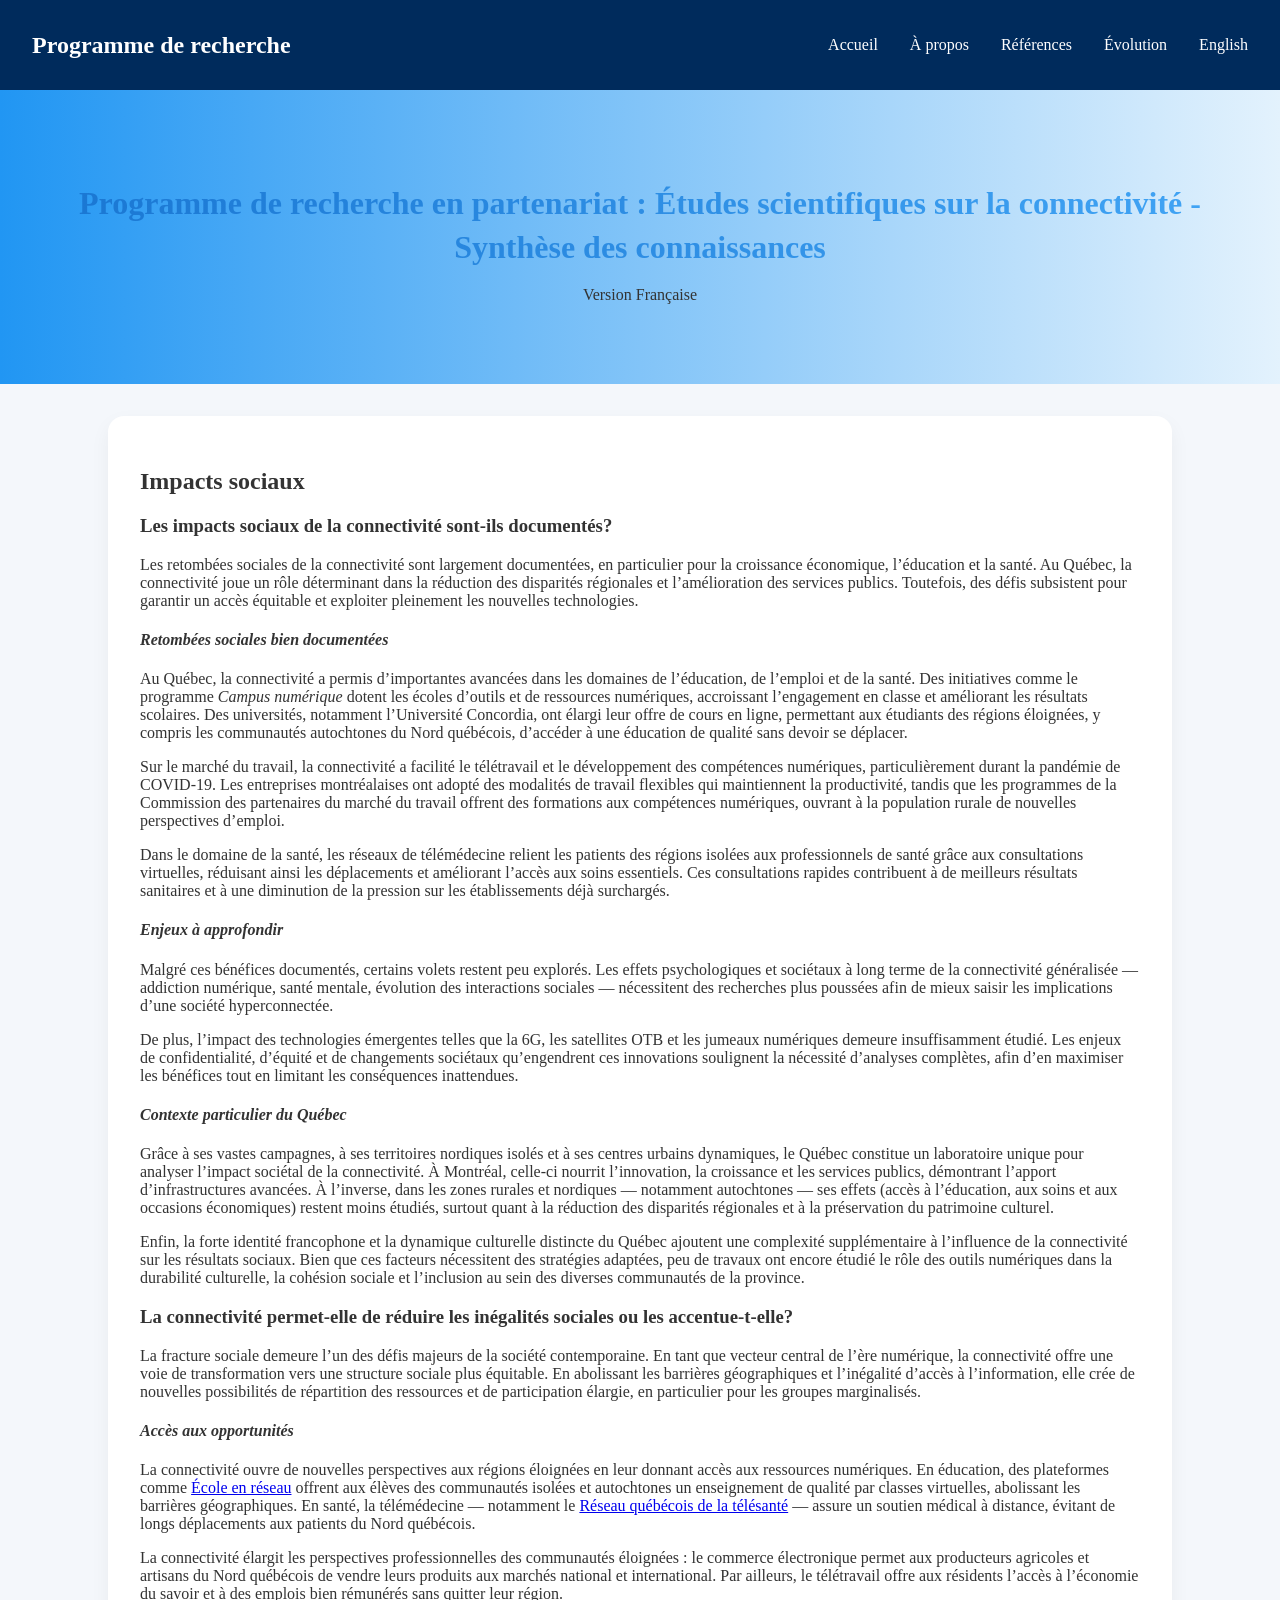
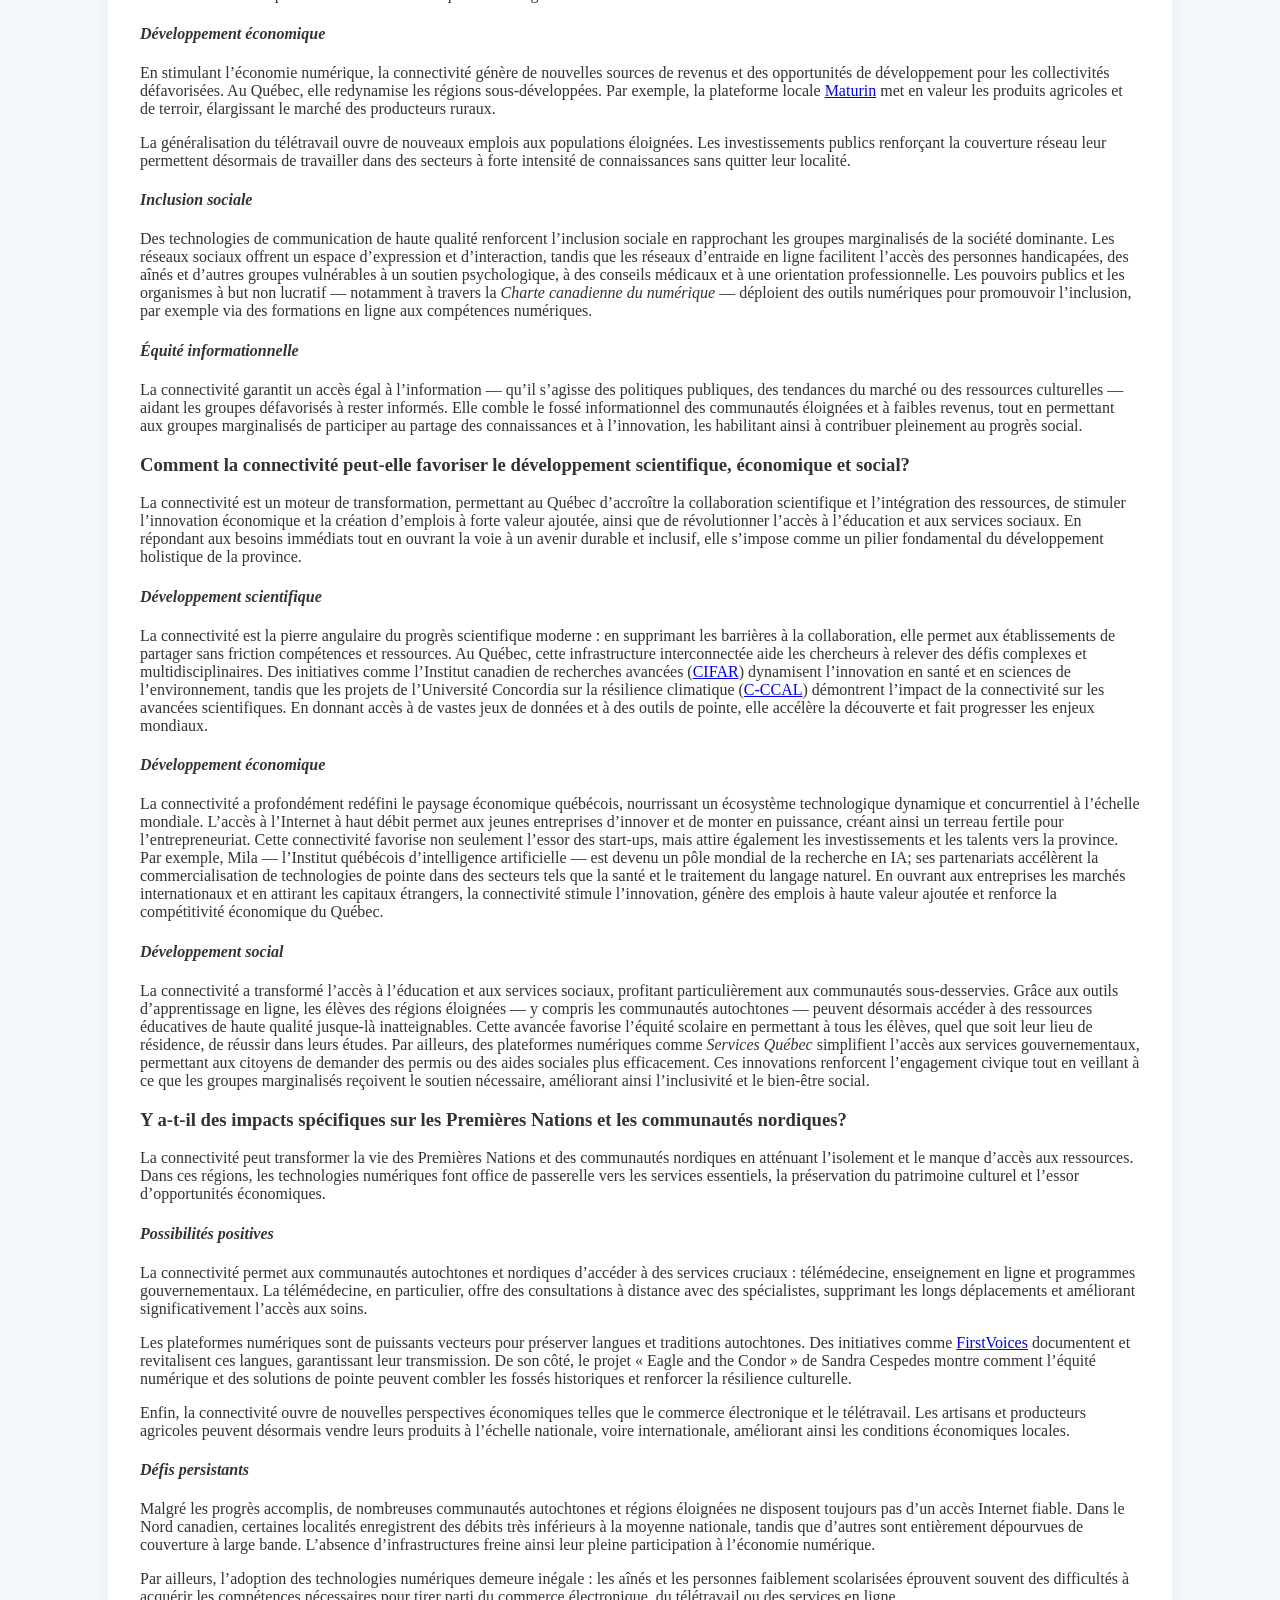
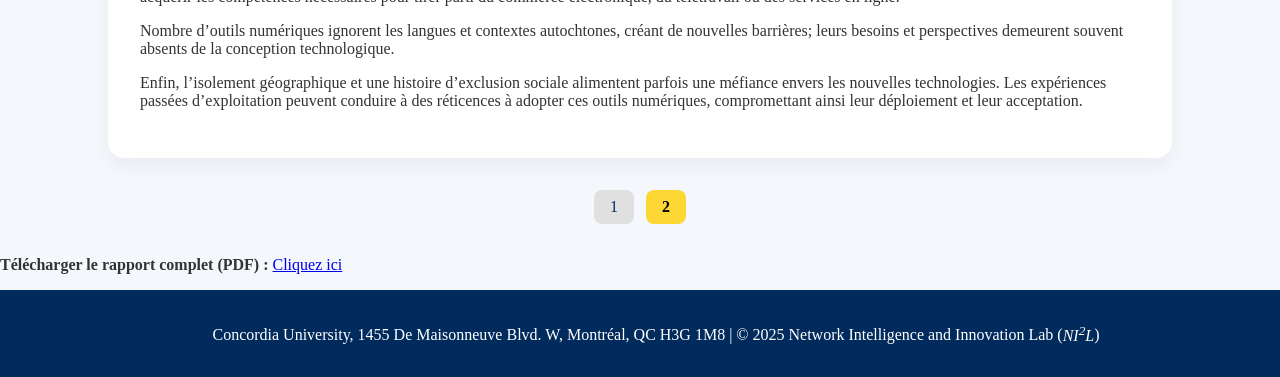
<file: french2.html>
<!DOCTYPE html>
<html lang="fr">
<head>
  <meta charset="UTF-8">
  <title>Version française</title>
  <link rel="stylesheet" href="style.css">
</head>
<body>
  <header>
    <div class="navbar">
      <div class="nav-title">Programme de recherche</div>
      <ul class="nav-links">
        <li><a href="index.html">Accueil</a></li>
        <li><a href="about.html">À propos</a></li>
        <li><a href="references.html">Références</a></li>
        <li><a href="evolution.html">Évolution</a></li>
        <li><a href="english.html">English</a></li> <!-- in french.html -->
      </ul>
    </div>
  </header>

  <main>
    <section class="hero fade-in">
      <h1>Programme de recherche en partenariat : Études scientifiques sur la connectivité - Synthèse des connaissances</h1>
      <p>Version Française</p>
    </section>
    <div class="content fade-in">
      <h2>Impacts sociaux</h2>
      <h3>Les impacts sociaux de la connectivité sont-ils documentés?</h3>
      <p>Les retombées sociales de la connectivité sont largement documentées, en particulier pour la croissance économique, l’éducation et la santé. Au Québec, la connectivité joue un rôle déterminant dans la réduction des disparités régionales et l’amélioration des services publics. Toutefois, des défis subsistent pour garantir un accès équitable et exploiter pleinement les nouvelles technologies.
      </p>
      <h4><i>Retombées sociales bien documentées</i></h4>
      <p>Au Québec, la connectivité a permis d’importantes avancées dans les domaines de l’éducation, de l’emploi et de la santé. Des initiatives comme le programme <i>Campus numérique</i> dotent les écoles d’outils et de ressources numériques, accroissant l’engagement en classe et améliorant les résultats scolaires. Des universités, notamment l’Université Concordia, ont élargi leur offre de cours en ligne, permettant aux étudiants des régions éloignées, y compris les communautés autochtones du Nord québécois, d’accéder à une éducation de qualité sans devoir se déplacer.
      </p>
      <p>Sur le marché du travail, la connectivité a facilité le télétravail et le développement des compétences numériques, particulièrement durant la pandémie de COVID‑19. Les entreprises montréalaises ont adopté des modalités de travail flexibles qui maintiennent la productivité, tandis que les programmes de la Commission des partenaires du marché du travail offrent des formations aux compétences numériques, ouvrant à la population rurale de nouvelles perspectives d’emploi.
      </p>
      <p>Dans le domaine de la santé, les réseaux de télémédecine relient les patients des régions isolées aux professionnels de santé grâce aux consultations virtuelles, réduisant ainsi les déplacements et améliorant l’accès aux soins essentiels. Ces consultations rapides contribuent à de meilleurs résultats sanitaires et à une diminution de la pression sur les établissements déjà surchargés.
      </p>
      <h4><i>Enjeux à approfondir</i></h4>
      <p>Malgré ces bénéfices documentés, certains volets restent peu explorés. Les effets psychologiques et sociétaux à long terme de la connectivité généralisée — addiction numérique, santé mentale, évolution des interactions sociales — nécessitent des recherches plus poussées afin de mieux saisir les implications d’une société hyperconnectée.
      </p>
      <p>De plus, l’impact des technologies émergentes telles que la 6G, les satellites OTB et les jumeaux numériques demeure insuffisamment étudié. Les enjeux de confidentialité, d’équité et de changements sociétaux qu’engendrent ces innovations soulignent la nécessité d’analyses complètes, afin d’en maximiser les bénéfices tout en limitant les conséquences inattendues.
      </p>
      <h4><i>Contexte particulier du Québec</i></h4>
      <p>Grâce à ses vastes campagnes, à ses territoires nordiques isolés et à ses centres urbains dynamiques, le Québec constitue un laboratoire unique pour analyser l’impact sociétal de la connectivité. À Montréal, celle‑ci nourrit l’innovation, la croissance et les services publics, démontrant l’apport d’infrastructures avancées. À l’inverse, dans les zones rurales et nordiques — notamment autochtones — ses effets (accès à l’éducation, aux soins et aux occasions économiques) restent moins étudiés, surtout quant à la réduction des disparités régionales et à la préservation du patrimoine culturel.
      </p>
      <p>Enfin, la forte identité francophone et la dynamique culturelle distincte du Québec ajoutent une complexité supplémentaire à l’influence de la connectivité sur les résultats sociaux. Bien que ces facteurs nécessitent des stratégies adaptées, peu de travaux ont encore étudié le rôle des outils numériques dans la durabilité culturelle, la cohésion sociale et l’inclusion au sein des diverses communautés de la province.
      </p>
      <h3>La connectivité permet-elle de réduire les inégalités sociales ou les accentue-t-elle?</h3>
      <p>La fracture sociale demeure l’un des défis majeurs de la société contemporaine. En tant que vecteur central de l’ère numérique, la connectivité offre une voie de transformation vers une structure sociale plus équitable. En abolissant les barrières géographiques et l’inégalité d’accès à l’information, elle crée de nouvelles possibilités de répartition des ressources et de participation élargie, en particulier pour les groupes marginalisés.
      </p>
      <h4><i>Accès aux opportunités</i></h4>
      <p>La connectivité ouvre de nouvelles perspectives aux régions éloignées en leur donnant accès aux ressources numériques. En éducation, des plateformes comme <a href="https://eer.qc.ca/" target="_blank">École en réseau</a> offrent aux élèves des communautés isolées et autochtones un enseignement de qualité par classes virtuelles, abolissant les barrières géographiques. En santé, la télémédecine — notamment le <a href="https://telesantequebec.ca/" target="_blank">Réseau québécois de la télésanté</a> — assure un soutien médical à distance, évitant de longs déplacements aux patients du Nord québécois.
      </p>
      <p>La connectivité élargit les perspectives professionnelles des communautés éloignées : le commerce électronique permet aux producteurs agricoles et artisans du Nord québécois de vendre leurs produits aux marchés national et international. Par ailleurs, le télétravail offre aux résidents l’accès à l’économie du savoir et à des emplois bien rémunérés sans quitter leur région.
      </p>
      <h4><i>Développement économique</i></h4>
      <p>En stimulant l’économie numérique, la connectivité génère de nouvelles sources de revenus et des opportunités de développement pour les collectivités défavorisées. Au Québec, elle redynamise les régions sous‑développées. Par exemple, la plateforme locale <a href="https://www.maturin.ca" target="_blank">Maturin</a> met en valeur les produits agricoles et de terroir, élargissant le marché des producteurs ruraux.</p>
      <p>La généralisation du télétravail ouvre de nouveaux emplois aux populations éloignées. Les investissements publics renforçant la couverture réseau leur permettent désormais de travailler dans des secteurs à forte intensité de connaissances sans quitter leur localité.</p>
      <h4><i>Inclusion sociale</i></h4>
      <p>Des technologies de communication de haute qualité renforcent l’inclusion sociale en rapprochant les groupes marginalisés de la société dominante. Les réseaux sociaux offrent un espace d’expression et d’interaction, tandis que les réseaux d’entraide en ligne facilitent l’accès des personnes handicapées, des aînés et d’autres groupes vulnérables à un soutien psychologique, à des conseils médicaux et à une orientation professionnelle. Les pouvoirs publics et les organismes à but non lucratif — notamment à travers la <i>Charte canadienne du numérique</i> — déploient des outils numériques pour promouvoir l’inclusion, par exemple via des formations en ligne aux compétences numériques.
      </p>
      <h4><i>Équité informationnelle</i></h4>
      <p>La connectivité garantit un accès égal à l’information — qu’il s’agisse des politiques publiques, des tendances du marché ou des ressources culturelles — aidant les groupes défavorisés à rester informés. Elle comble le fossé informationnel des communautés éloignées et à faibles revenus, tout en permettant aux groupes marginalisés de participer au partage des connaissances et à l’innovation, les habilitant ainsi à contribuer pleinement au progrès social.
      </p>
      <h3>Comment la connectivité peut-elle favoriser le développement scientifique, économique et social?</h3>
      <p>La connectivité est un moteur de transformation, permettant au Québec d’accroître la collaboration scientifique et l’intégration des ressources, de stimuler l’innovation économique et la création d’emplois à forte valeur ajoutée, ainsi que de révolutionner l’accès à l’éducation et aux services sociaux. En répondant aux besoins immédiats tout en ouvrant la voie à un avenir durable et inclusif, elle s’impose comme un pilier fondamental du développement holistique de la province.
      </p>
      <h4><i>Développement scientifique</i></h4>
      <p>La connectivité est la pierre angulaire du progrès scientifique moderne : en supprimant les barrières à la collaboration, elle permet aux établissements de partager sans friction compétences et ressources. Au Québec, cette infrastructure interconnectée aide les chercheurs à relever des défis complexes et multidisciplinaires. Des initiatives comme l’Institut canadien de recherches avancées (<a href="https://cifar.ca/" target="_blank">CIFAR</a>) dynamisent l’innovation en santé et en sciences de l’environnement, tandis que les projets de l’Université Concordia sur la résilience climatique (<a href="https://www.climatechangeadaptationlab.ca/" target="_blank">C-CCAL</a>) démontrent l’impact de la connectivité sur les avancées scientifiques. En donnant accès à de vastes jeux de données et à des outils de pointe, elle accélère la découverte et fait progresser les enjeux mondiaux.
      </p>
      <h4><i>Développement économique</i></h4>
      <p>La connectivité a profondément redéfini le paysage économique québécois, nourrissant un écosystème technologique dynamique et concurrentiel à l’échelle mondiale. L’accès à l’Internet à haut débit permet aux jeunes entreprises d’innover et de monter en puissance, créant ainsi un terreau fertile pour l’entrepreneuriat. Cette connectivité favorise non seulement l’essor des start‑ups, mais attire également les investissements et les talents vers la province. Par exemple, Mila — l’Institut québécois d’intelligence artificielle — est devenu un pôle mondial de la recherche en IA; ses partenariats accélèrent la commercialisation de technologies de pointe dans des secteurs tels que la santé et le traitement du langage naturel. En ouvrant aux entreprises les marchés internationaux et en attirant les capitaux étrangers, la connectivité stimule l’innovation, génère des emplois à haute valeur ajoutée et renforce la compétitivité économique du Québec.
      </p>
      <h4><i>Développement social</i></h4>
      <p>La connectivité a transformé l’accès à l’éducation et aux services sociaux, profitant particulièrement aux communautés sous‑desservies. Grâce aux outils d’apprentissage en ligne, les élèves des régions éloignées — y compris les communautés autochtones — peuvent désormais accéder à des ressources éducatives de haute qualité jusque‑là inatteignables. Cette avancée favorise l’équité scolaire en permettant à tous les élèves, quel que soit leur lieu de résidence, de réussir dans leurs études.  Par ailleurs, des plateformes numériques comme <i>Services Québec</i> simplifient l’accès aux services gouvernementaux, permettant aux citoyens de demander des permis ou des aides sociales plus efficacement. Ces innovations renforcent l’engagement civique tout en veillant à ce que les groupes marginalisés reçoivent le soutien nécessaire, améliorant ainsi l’inclusivité et le bien‑être social.
      </p>
      <h3>Y a-t-il des impacts spécifiques sur les Premières Nations et les communautés nordiques?</h3>
      <p>La connectivité peut transformer la vie des Premières Nations et des communautés nordiques en atténuant l’isolement et le manque d’accès aux ressources. Dans ces régions, les technologies numériques font office de passerelle vers les services essentiels, la préservation du patrimoine culturel et l’essor d’opportunités économiques.
      </p>
      <h4><i>Possibilités positives</i></h4>
      <p>La connectivité permet aux communautés autochtones et nordiques d’accéder à des services cruciaux : télémédecine, enseignement en ligne et programmes gouvernementaux. La télémédecine, en particulier, offre des consultations à distance avec des spécialistes, supprimant les longs déplacements et améliorant significativement l’accès aux soins.
      </p>
      <p>Les plateformes numériques sont de puissants vecteurs pour préserver langues et traditions autochtones. Des initiatives comme <a href="https://www.firstvoices.com" target="_blank">FirstVoices</a> documentent et revitalisent ces langues, garantissant leur transmission. De son côté, le projet « Eagle and the Condor » de Sandra Cespedes montre comment l’équité numérique et des solutions de pointe peuvent combler les fossés historiques et renforcer la résilience culturelle.
      </p>
      <p>Enfin, la connectivité ouvre de nouvelles perspectives économiques telles que le commerce électronique et le télétravail. Les artisans et producteurs agricoles peuvent désormais vendre leurs produits à l’échelle nationale, voire internationale, améliorant ainsi les conditions économiques locales.
      </p>
      <h4><i>Défis persistants</i></h4>
      <p>Malgré les progrès accomplis, de nombreuses communautés autochtones et régions éloignées ne disposent toujours pas d’un accès Internet fiable. Dans le Nord canadien, certaines localités enregistrent des débits très inférieurs à la moyenne nationale, tandis que d’autres sont entièrement dépourvues de couverture à large bande. L’absence d’infrastructures freine ainsi leur pleine participation à l’économie numérique.
      </p>
      <p>Par ailleurs, l’adoption des technologies numériques demeure inégale : les aînés et les personnes faiblement scolarisées éprouvent souvent des difficultés à acquérir les compétences nécessaires pour tirer parti du commerce électronique, du télétravail ou des services en ligne.</p>
      <p>Nombre d’outils numériques ignorent les langues et contextes autochtones, créant de nouvelles barrières; leurs besoins et perspectives demeurent souvent absents de la conception technologique.</p>
      <p>Enfin, l’isolement géographique et une histoire d’exclusion sociale alimentent parfois une méfiance envers les nouvelles technologies. Les expériences passées d’exploitation peuvent conduire à des réticences à adopter ces outils numériques, compromettant ainsi leur déploiement et leur acceptation.</p>
    </div>
    <div class="pagination">
  <a href="french.html">1</a>
  <span class="active">2</span>
</div>
    <p><strong>Télécharger le rapport complet (PDF) : </strong> <a href="pdf/Partnership_Research_Program_french.pdf" target="_blank">Cliquez ici</a></p>
  </main>

  <footer>
    <p>Concordia University, 1455 De Maisonneuve Blvd. W, Montréal, QC H3G 1M8 | &copy; 2025 Network Intelligence and Innovation Lab (<i>NI<sup>2</sup>L</i>)</p>
  </footer>
</body>
</html>
</file>
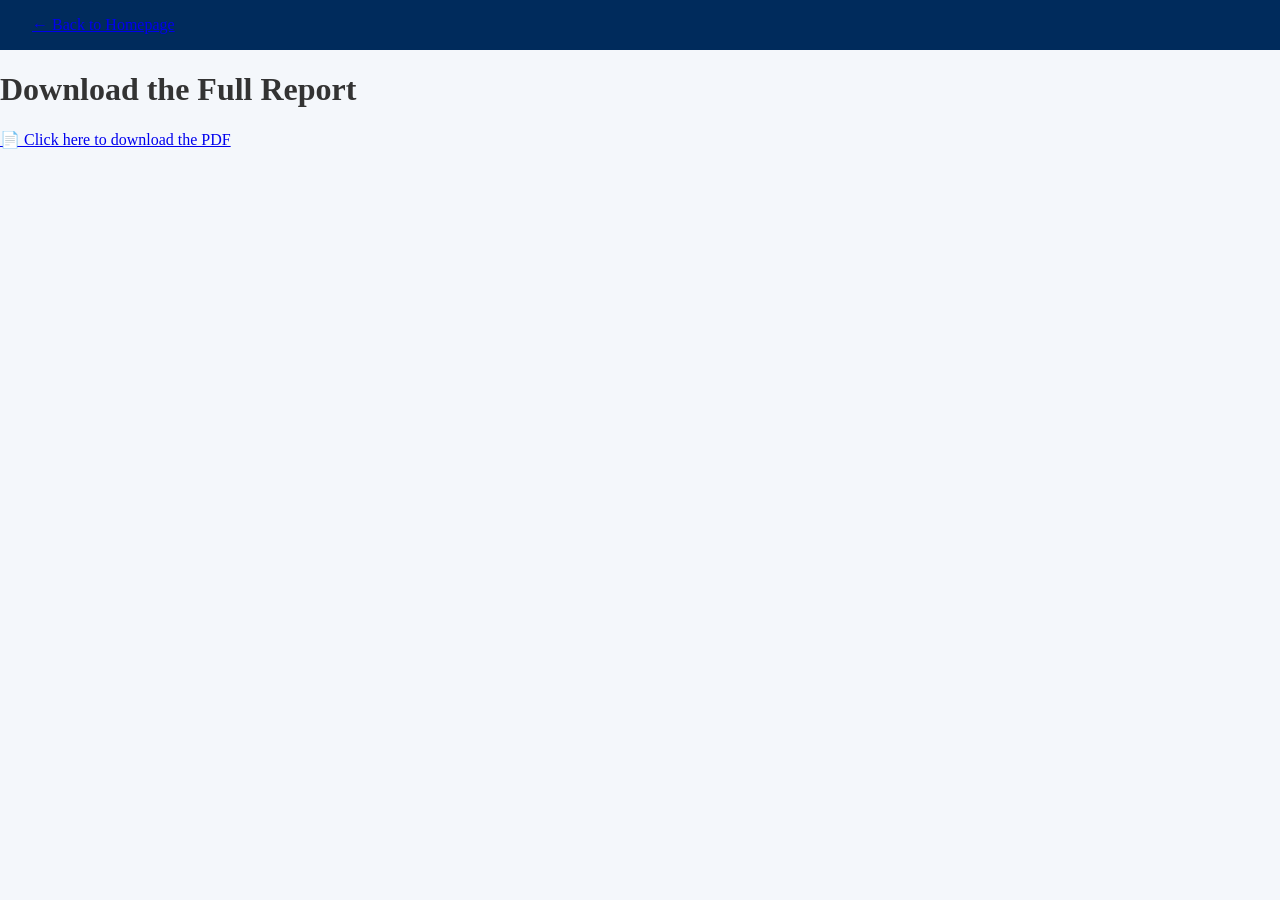
<file: pdf.html>
<!DOCTYPE html>
<html lang="en">
<head>
  <meta charset="UTF-8">
  <title>PDF Download</title>
  <link rel="stylesheet" href="style.css">
</head>
<body>
  <header>
  <div class="navbar">
    <a href="index.html" class="back-home">
      <span class="arrow">←</span> Back to Homepage
    </a>
  </div>
</header>
  <main>
    <h1>Download the Full Report</h1>
    <p>
      <a href="assets/recommendation.pdf" target="_blank" download>
        📄 Click here to download the PDF
      </a>
    </p>
  </main>
</body>
</html>
</file>
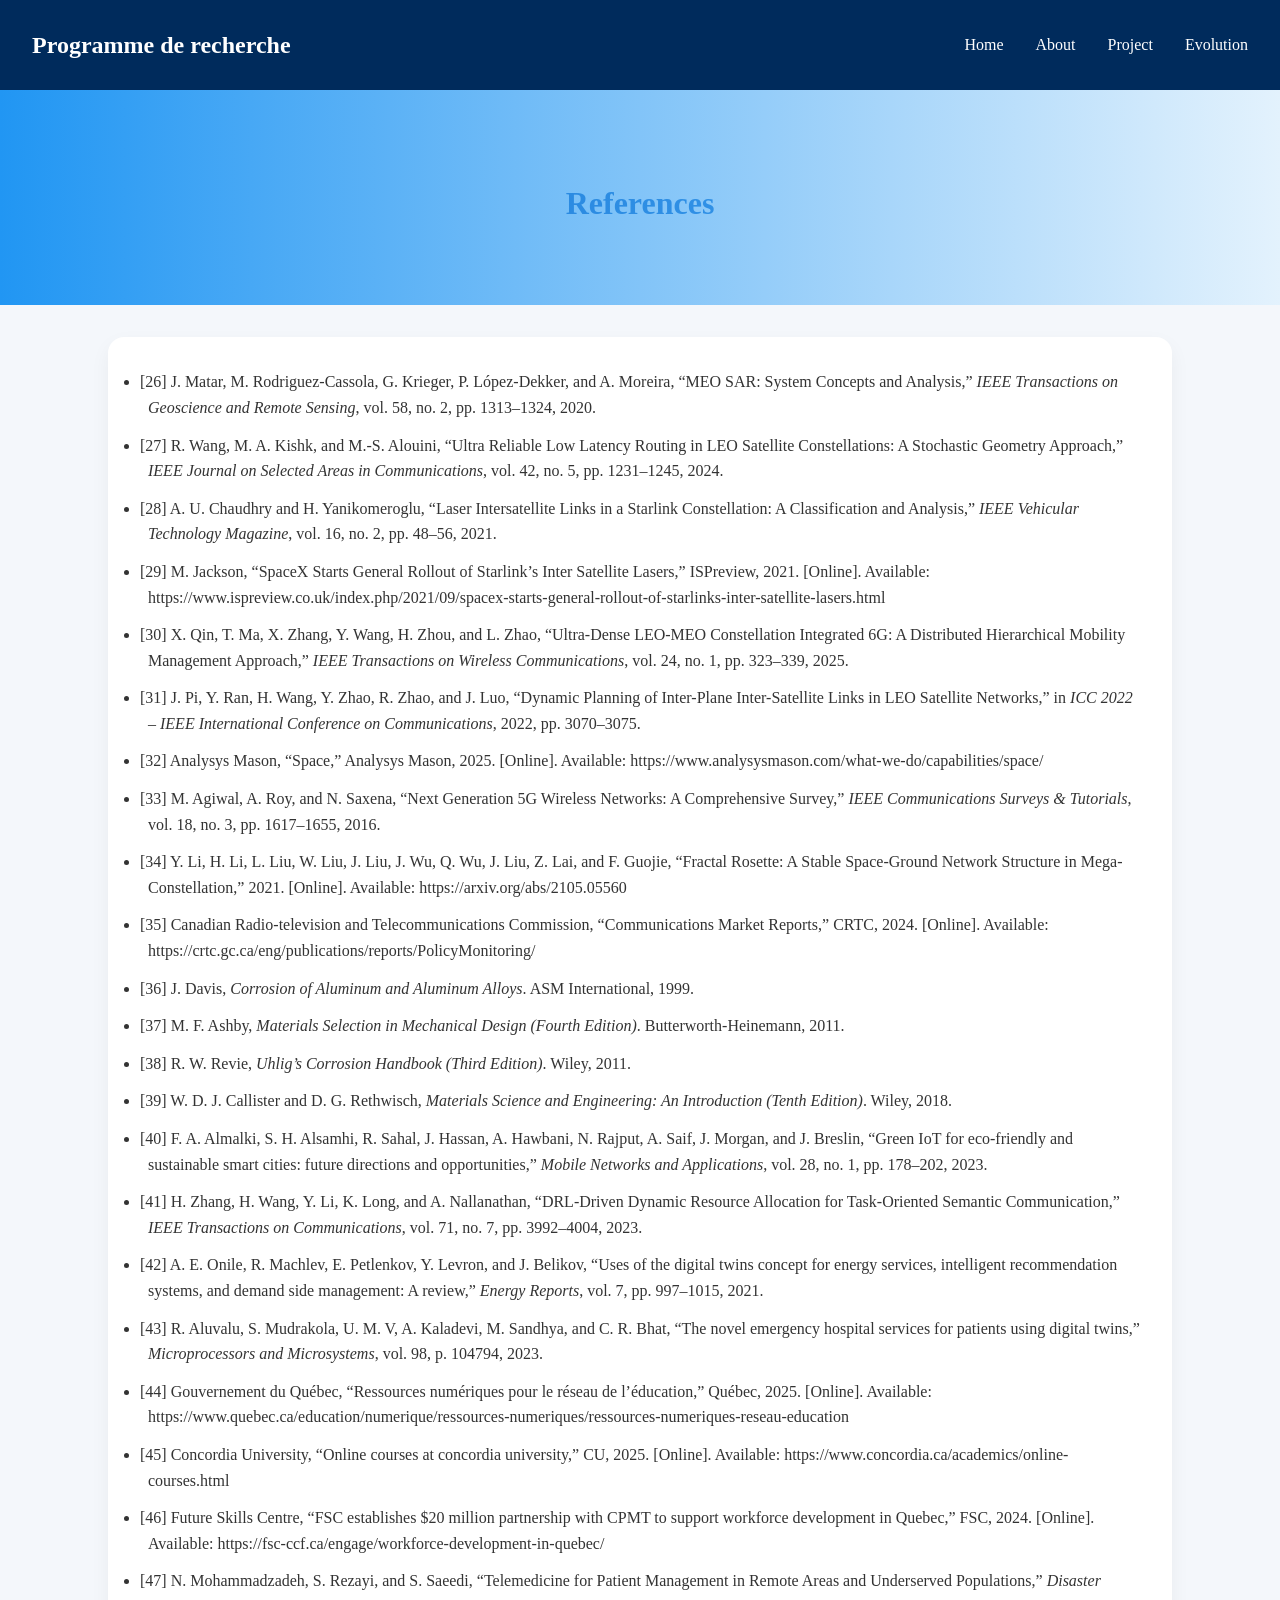
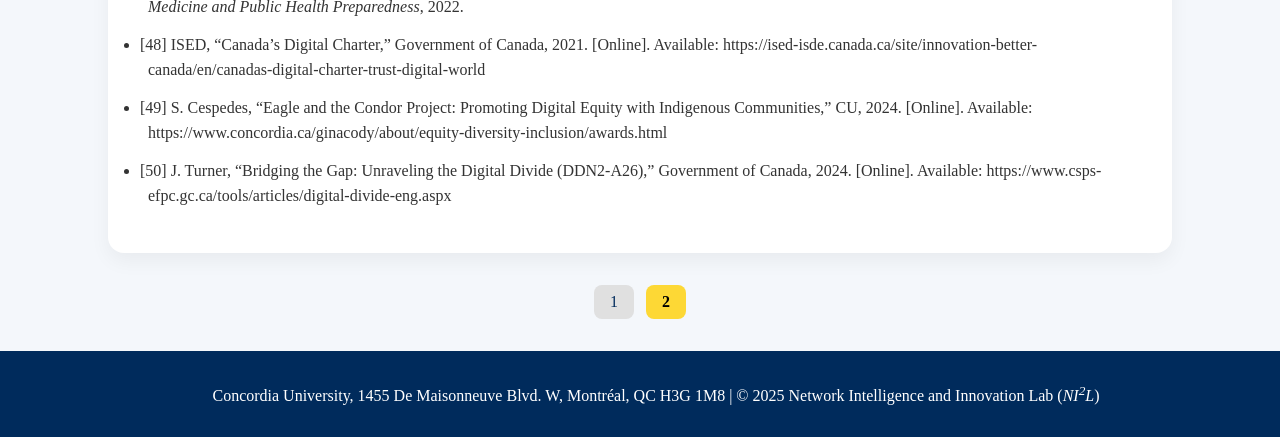
<file: reference2.html>
<!DOCTYPE html>
<html lang="en">
<head>
  <meta charset="UTF-8">
  <title>References</title>
  <link rel="stylesheet" href="style.css">
</head>
<body>
  <header>
    <div class="navbar">
      <div class="nav-title">Programme de recherche</div>
      <ul class="nav-links">
        <li><a href="index.html">Home</a></li>
        <li><a href="about.html">About</a></li>
        <li class="dropdown">
          <a href="#">Project</a>
          <div class="dropdown-content">
            <a href="english.html">English</a>
            <a href="french.html">Français</a>
          </div>
        </li>
        <li><a href="evolution.html">Evolution</a></li>
      </ul>
    </div>
  </header>

  <main>
    <section class="hero fade-in">
      <h1>References</h1>
    </section>
    <ul class="content fade-in references">
      <li>[26] J. Matar, M. Rodriguez-Cassola, G. Krieger, P. López-Dekker, and A. Moreira, “MEO SAR: System Concepts and Analysis,” <em>IEEE Transactions on Geoscience and Remote Sensing</em>, vol. 58, no. 2, pp. 1313–1324, 2020.</li>
      <li>[27] R. Wang, M. A. Kishk, and M.-S. Alouini, “Ultra Reliable Low Latency Routing in LEO Satellite Constellations: A Stochastic Geometry Approach,” <em>IEEE Journal on Selected Areas in Communications</em>, vol. 42, no. 5, pp. 1231–1245, 2024.</li>
      <li>[28] A. U. Chaudhry and H. Yanikomeroglu, “Laser Intersatellite Links in a Starlink Constellation: A Classification and Analysis,” <em>IEEE Vehicular Technology Magazine</em>, vol. 16, no. 2, pp. 48–56, 2021.</li>
      <li>[29] M. Jackson, “SpaceX Starts General Rollout of Starlink’s Inter Satellite Lasers,” ISPreview, 2021. [Online]. Available: https://www.ispreview.co.uk/index.php/2021/09/spacex-starts-general-rollout-of-starlinks-inter-satellite-lasers.html</li>
      <li>[30] X. Qin, T. Ma, X. Zhang, Y. Wang, H. Zhou, and L. Zhao, “Ultra-Dense LEO-MEO Constellation Integrated 6G: A Distributed Hierarchical Mobility Management Approach,” <em>IEEE Transactions on Wireless Communications</em>, vol. 24, no. 1, pp. 323–339, 2025.</li>
      <li>[31] J. Pi, Y. Ran, H. Wang, Y. Zhao, R. Zhao, and J. Luo, “Dynamic Planning of Inter-Plane Inter-Satellite Links in LEO Satellite Networks,” in <em>ICC 2022 – IEEE International Conference on Communications</em>, 2022, pp. 3070–3075.</li>
      <li>[32] Analysys Mason, “Space,” Analysys Mason, 2025. [Online]. Available: https://www.analysysmason.com/what-we-do/capabilities/space/</li>
      <li>[33] M. Agiwal, A. Roy, and N. Saxena, “Next Generation 5G Wireless Networks: A Comprehensive Survey,” <em>IEEE Communications Surveys & Tutorials</em>, vol. 18, no. 3, pp. 1617–1655, 2016.</li>
      <li>[34] Y. Li, H. Li, L. Liu, W. Liu, J. Liu, J. Wu, Q. Wu, J. Liu, Z. Lai, and F. Guojie, “Fractal Rosette: A Stable Space-Ground Network Structure in Mega-Constellation,” 2021. [Online]. Available: https://arxiv.org/abs/2105.05560</li>
      <li>[35] Canadian Radio-television and Telecommunications Commission, “Communications Market Reports,” CRTC, 2024. [Online]. Available: https://crtc.gc.ca/eng/publications/reports/PolicyMonitoring/</li>
      <li>[36] J. Davis, <em>Corrosion of Aluminum and Aluminum Alloys</em>. ASM International, 1999.</li>
      <li>[37] M. F. Ashby, <em>Materials Selection in Mechanical Design (Fourth Edition)</em>. Butterworth-Heinemann, 2011.</li>
      <li>[38] R. W. Revie, <em>Uhlig’s Corrosion Handbook (Third Edition)</em>. Wiley, 2011.</li>
      <li>[39] W. D. J. Callister and D. G. Rethwisch, <em>Materials Science and Engineering: An Introduction (Tenth Edition)</em>. Wiley, 2018.</li>
      <li>[40] F. A. Almalki, S. H. Alsamhi, R. Sahal, J. Hassan, A. Hawbani, N. Rajput, A. Saif, J. Morgan, and J. Breslin, “Green IoT for eco-friendly and sustainable smart cities: future directions and opportunities,” <em>Mobile Networks and Applications</em>, vol. 28, no. 1, pp. 178–202, 2023.</li>
      <li>[41] H. Zhang, H. Wang, Y. Li, K. Long, and A. Nallanathan, “DRL-Driven Dynamic Resource Allocation for Task-Oriented Semantic Communication,” <em>IEEE Transactions on Communications</em>, vol. 71, no. 7, pp. 3992–4004, 2023.</li>
      <li>[42] A. E. Onile, R. Machlev, E. Petlenkov, Y. Levron, and J. Belikov, “Uses of the digital twins concept for energy services, intelligent recommendation systems, and demand side management: A review,” <em>Energy Reports</em>, vol. 7, pp. 997–1015, 2021.</li>
      <li>[43] R. Aluvalu, S. Mudrakola, U. M. V, A. Kaladevi, M. Sandhya, and C. R. Bhat, “The novel emergency hospital services for patients using digital twins,” <em>Microprocessors and Microsystems</em>, vol. 98, p. 104794, 2023.</li>
      <li>[44] Gouvernement du Québec, “Ressources numériques pour le réseau de l’éducation,” Québec, 2025. [Online]. Available: https://www.quebec.ca/education/numerique/ressources-numeriques/ressources-numeriques-reseau-education</li>
      <li>[45] Concordia University, “Online courses at concordia university,” CU, 2025. [Online]. Available: https://www.concordia.ca/academics/online-courses.html</li>
      <li>[46] Future Skills Centre, “FSC establishes $20 million partnership with CPMT to support workforce development in Quebec,” FSC, 2024. [Online]. Available: https://fsc-ccf.ca/engage/workforce-development-in-quebec/</li>
      <li>[47] N. Mohammadzadeh, S. Rezayi, and S. Saeedi, “Telemedicine for Patient Management in Remote Areas and Underserved Populations,” <em>Disaster Medicine and Public Health Preparedness</em>, 2022.</li>
      <li>[48] ISED, “Canada’s Digital Charter,” Government of Canada, 2021. [Online]. Available: https://ised-isde.canada.ca/site/innovation-better-canada/en/canadas-digital-charter-trust-digital-world</li>
      <li>[49] S. Cespedes, “Eagle and the Condor Project: Promoting Digital Equity with Indigenous Communities,” CU, 2024. [Online]. Available: https://www.concordia.ca/ginacody/about/equity-diversity-inclusion/awards.html</li>
      <li>[50] J. Turner, “Bridging the Gap: Unraveling the Digital Divide (DDN2-A26),” Government of Canada, 2024. [Online]. Available: https://www.csps-efpc.gc.ca/tools/articles/digital-divide-eng.aspx</li>
    </ul>
    </div>
   <div class="pagination">
  <a href="references.html">1</a>
  <span class="active">2</span>
</div>
  </main>

  <footer>
    <p>Concordia University, 1455 De Maisonneuve Blvd. W, Montréal, QC H3G 1M8 | &copy; 2025 Network Intelligence and Innovation Lab (<i>NI<sup>2</sup>L</i>)</p>
  </footer>
</body>
</html>
</file>
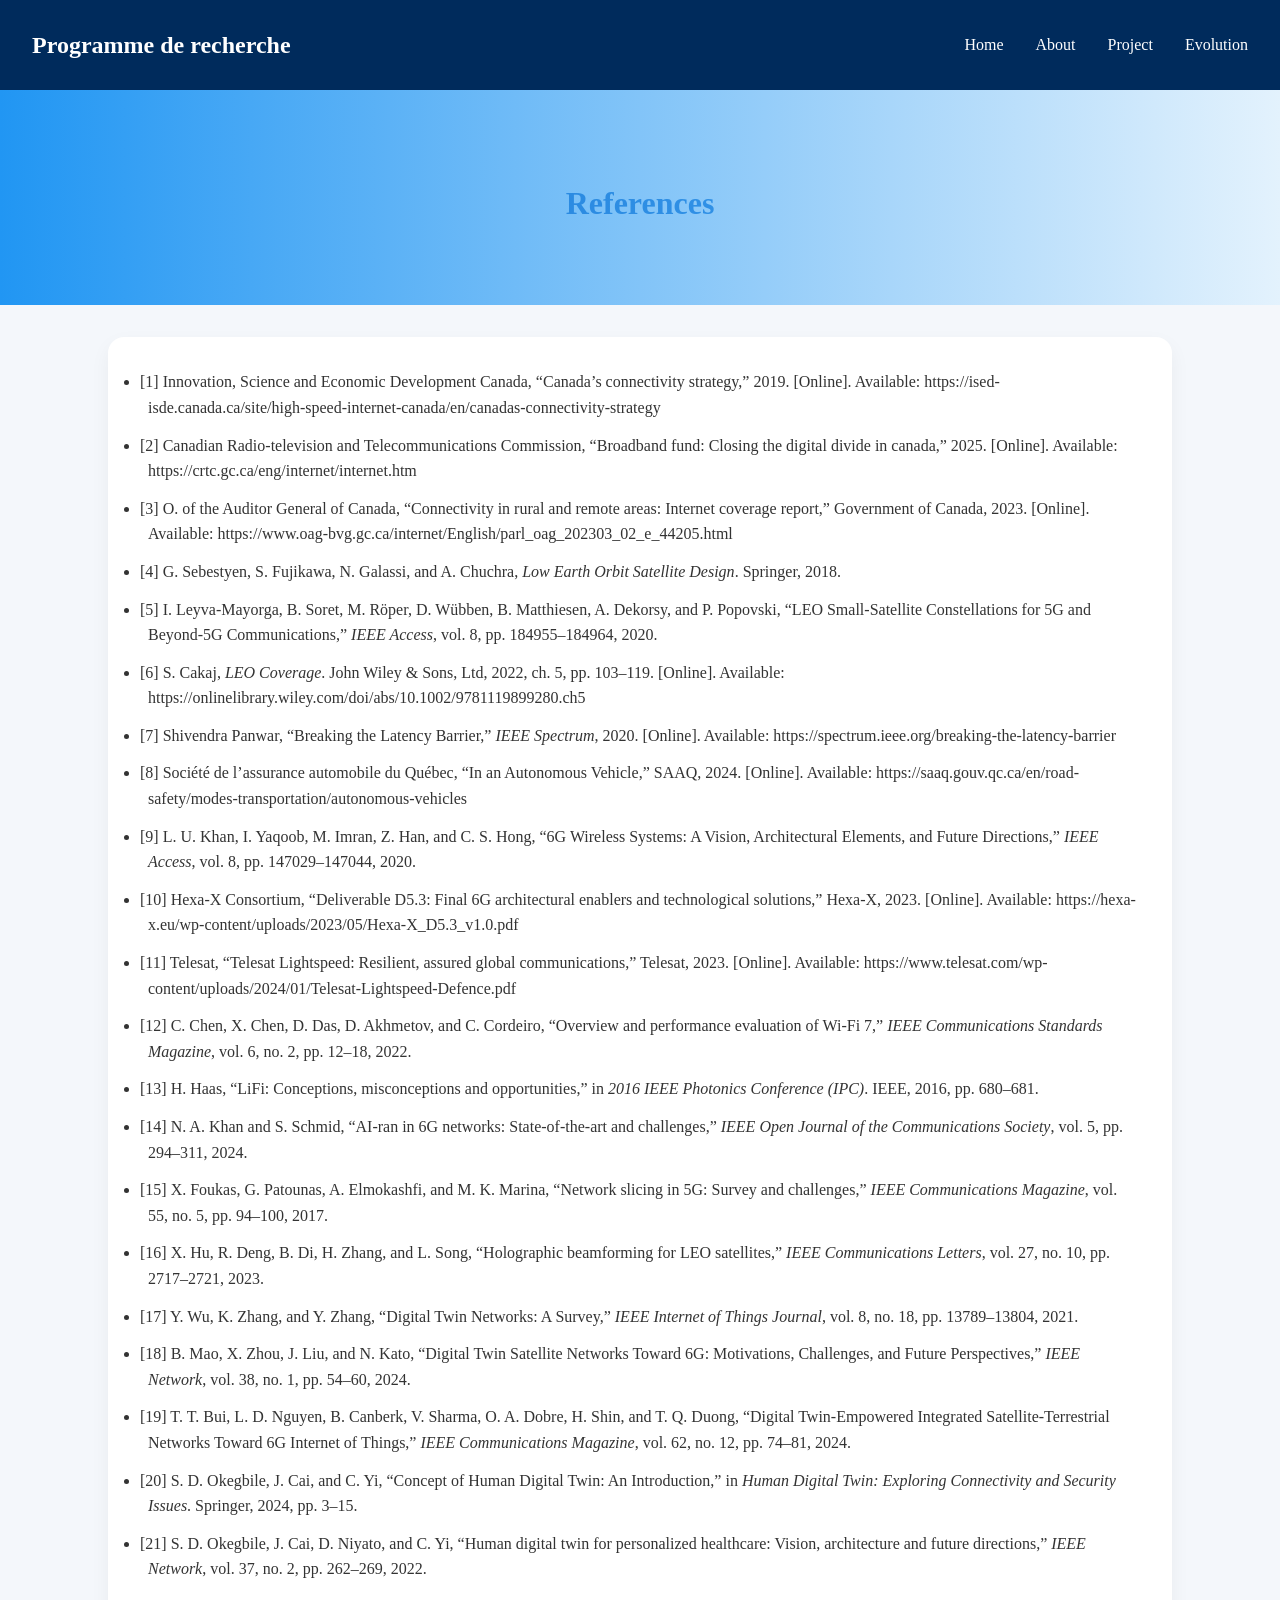
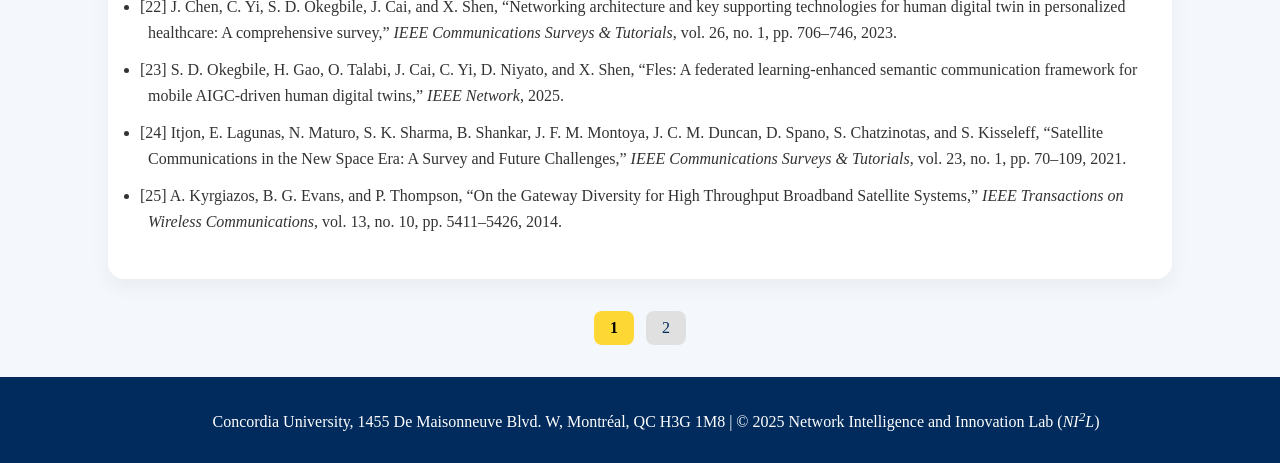
<file: references.html>
<!DOCTYPE html>
<html lang="en">
<head>
  <meta charset="UTF-8">
  <title>References</title>
  <link rel="stylesheet" href="style.css">
</head>
<body>
  <header>
    <div class="navbar">
      <div class="nav-title">Programme de recherche</div>
      <ul class="nav-links">
        <li><a href="index.html">Home</a></li>
        <li><a href="about.html">About</a></li>
        <li class="dropdown">
          <a href="#">Project</a>
          <div class="dropdown-content">
            <a href="english.html">English</a>
            <a href="french.html">Français</a>
          </div>
        </li>
        <li><a href="evolution.html">Evolution</a></li>
      </ul>
    </div>
  </header>

  <main>
    <section class="hero fade-in">
      <h1>References</h1>
    </section>
    <ul class="content fade-in references">
      <li>[1] Innovation, Science and Economic Development Canada, “Canada’s connectivity strategy,” 2019. [Online]. Available: https://ised-isde.canada.ca/site/high-speed-internet-canada/en/canadas-connectivity-strategy</li>
      <li>[2] Canadian Radio-television and Telecommunications Commission, “Broadband fund: Closing the digital divide in canada,” 2025. [Online]. Available: https://crtc.gc.ca/eng/internet/internet.htm</li>
      <li>[3] O. of the Auditor General of Canada, “Connectivity in rural and remote areas: Internet coverage report,” Government of Canada, 2023. [Online]. Available: https://www.oag-bvg.gc.ca/internet/English/parl_oag_202303_02_e_44205.html</li>
      <li>[4] G. Sebestyen, S. Fujikawa, N. Galassi, and A. Chuchra, <em>Low Earth Orbit Satellite Design</em>. Springer, 2018.</li>
      <li>[5] I. Leyva-Mayorga, B. Soret, M. Röper, D. Wübben, B. Matthiesen, A. Dekorsy, and P. Popovski, “LEO Small-Satellite Constellations for 5G and Beyond-5G Communications,” <em>IEEE Access</em>, vol. 8, pp. 184955–184964, 2020.</li>
      <li>[6] S. Cakaj, <em>LEO Coverage</em>. John Wiley & Sons, Ltd, 2022, ch. 5, pp. 103–119. [Online]. Available: https://onlinelibrary.wiley.com/doi/abs/10.1002/9781119899280.ch5</li>
      <li>[7] Shivendra Panwar, “Breaking the Latency Barrier,” <em>IEEE Spectrum</em>, 2020. [Online]. Available: https://spectrum.ieee.org/breaking-the-latency-barrier</li>
      <li>[8] Société de l’assurance automobile du Québec, “In an Autonomous Vehicle,” SAAQ, 2024. [Online]. Available: https://saaq.gouv.qc.ca/en/road-safety/modes-transportation/autonomous-vehicles</li>
      <li>[9] L. U. Khan, I. Yaqoob, M. Imran, Z. Han, and C. S. Hong, “6G Wireless Systems: A Vision, Architectural Elements, and Future Directions,” <em>IEEE Access</em>, vol. 8, pp. 147029–147044, 2020.</li>
      <li>[10] Hexa-X Consortium, “Deliverable D5.3: Final 6G architectural enablers and technological solutions,” Hexa-X, 2023. [Online]. Available: https://hexa-x.eu/wp-content/uploads/2023/05/Hexa-X_D5.3_v1.0.pdf</li>
      <li>[11] Telesat, “Telesat Lightspeed: Resilient, assured global communications,” Telesat, 2023. [Online]. Available: https://www.telesat.com/wp-content/uploads/2024/01/Telesat-Lightspeed-Defence.pdf</li>
      <li>[12] C. Chen, X. Chen, D. Das, D. Akhmetov, and C. Cordeiro, “Overview and performance evaluation of Wi-Fi 7,” <em>IEEE Communications Standards Magazine</em>, vol. 6, no. 2, pp. 12–18, 2022.</li>
      <li>[13] H. Haas, “LiFi: Conceptions, misconceptions and opportunities,” in <em>2016 IEEE Photonics Conference (IPC)</em>. IEEE, 2016, pp. 680–681.</li>
      <li>[14] N. A. Khan and S. Schmid, “AI-ran in 6G networks: State-of-the-art and challenges,” <em>IEEE Open Journal of the Communications Society</em>, vol. 5, pp. 294–311, 2024.</li>
      <li>[15] X. Foukas, G. Patounas, A. Elmokashfi, and M. K. Marina, “Network slicing in 5G: Survey and challenges,” <em>IEEE Communications Magazine</em>, vol. 55, no. 5, pp. 94–100, 2017.</li>
      <li>[16] X. Hu, R. Deng, B. Di, H. Zhang, and L. Song, “Holographic beamforming for LEO satellites,” <em>IEEE Communications Letters</em>, vol. 27, no. 10, pp. 2717–2721, 2023.</li>
      <li>[17] Y. Wu, K. Zhang, and Y. Zhang, “Digital Twin Networks: A Survey,” <em>IEEE Internet of Things Journal</em>, vol. 8, no. 18, pp. 13789–13804, 2021.</li>
      <li>[18] B. Mao, X. Zhou, J. Liu, and N. Kato, “Digital Twin Satellite Networks Toward 6G: Motivations, Challenges, and Future Perspectives,” <em>IEEE Network</em>, vol. 38, no. 1, pp. 54–60, 2024.</li>
      <li>[19] T. T. Bui, L. D. Nguyen, B. Canberk, V. Sharma, O. A. Dobre, H. Shin, and T. Q. Duong, “Digital Twin-Empowered Integrated Satellite-Terrestrial Networks Toward 6G Internet of Things,” <em>IEEE Communications Magazine</em>, vol. 62, no. 12, pp. 74–81, 2024.</li>
      <li>[20] S. D. Okegbile, J. Cai, and C. Yi, “Concept of Human Digital Twin: An Introduction,” in <em>Human Digital Twin: Exploring Connectivity and Security Issues</em>. Springer, 2024, pp. 3–15.</li>
      <li>[21] S. D. Okegbile, J. Cai, D. Niyato, and C. Yi, “Human digital twin for personalized healthcare: Vision, architecture and future directions,” <em>IEEE Network</em>, vol. 37, no. 2, pp. 262–269, 2022.</li>
      <li>[22] J. Chen, C. Yi, S. D. Okegbile, J. Cai, and X. Shen, “Networking architecture and key supporting technologies for human digital twin in personalized healthcare: A comprehensive survey,” <em>IEEE Communications Surveys & Tutorials</em>, vol. 26, no. 1, pp. 706–746, 2023.</li>
      <li>[23] S. D. Okegbile, H. Gao, O. Talabi, J. Cai, C. Yi, D. Niyato, and X. Shen, “Fles: A federated learning-enhanced semantic communication framework for mobile AIGC-driven human digital twins,” <em>IEEE Network</em>, 2025.</li>
      <li>[24] Itjon, E. Lagunas, N. Maturo, S. K. Sharma, B. Shankar, J. F. M. Montoya, J. C. M. Duncan, D. Spano, S. Chatzinotas, and S. Kisseleff, “Satellite Communications in the New Space Era: A Survey and Future Challenges,” <em>IEEE Communications Surveys & Tutorials</em>, vol. 23, no. 1, pp. 70–109, 2021.</li>
      <li>[25] A. Kyrgiazos, B. G. Evans, and P. Thompson, “On the Gateway Diversity for High Throughput Broadband Satellite Systems,” <em>IEEE Transactions on Wireless Communications</em>, vol. 13, no. 10, pp. 5411–5426, 2014.</li>
    </ul>
    </div>
    <div class="pagination">
  <span class="active">1</span>
  <a href="reference2.html">2</a>
</div>
  </main>

  <footer>
    <p>Concordia University, 1455 De Maisonneuve Blvd. W, Montréal, QC H3G 1M8 | &copy; 2025 Network Intelligence and Innovation Lab (<i>NI<sup>2</sup>L</i>)</p>
  </footer>
</body>
</html>
</file>
<file: style.css>
body {
    font-family: 'Georgia', serif;
    margin: 0;
    padding: 0;
    background-color: #f4f7fb;
    color: #333;
    scroll-behavior: smooth;
}
header {
    background-color: #002b5c;
    padding: 1rem 2rem;
    color: white;
    position: sticky;
    top: 0;
    z-index: 1000;
}
.navbar {
    display: flex;
    justify-content: space-between;
    align-items: center;
}
.nav-title {
    font-size: 1.5rem;
    font-weight: bold;
}
.nav-links {
    list-style: none;
    display: flex;
    gap: 2rem;
}
.nav-links li {
    position: relative;
}
.nav-links a {
    text-decoration: none;
    color: white;
    position: relative;
    padding: 0.25rem 0;
    display: inline-block;
}
.nav-links a::after {
    content: '';
    position: absolute;
    width: 0%;
    height: 2px;
    bottom: 0;
    left: 0;
    background-color: #fdd835;
    transition: width 0.3s ease-in-out;
}
.nav-links a:hover::after {
    width: 100%;
}
.dropdown {
  position: relative;
  display: inline-block;
}

.dropdown-content {
  display: none;
  position: absolute;
  top: 100%;
  left: 0;
  background-color: #2f2f2f;
  box-shadow: 0px 8px 16px rgba(0, 0, 0, 0.2);
  z-index: 1;
}

.dropdown:hover .dropdown-content {
  display: block;
}
.dropdown-content a {
  padding: 0.75rem 1.5rem;
  display: block;
  color: #fff;
  text-decoration: none;
}

.dropdown-content a:hover {
  background-color: #444;
}
.hero {
    padding: 4rem 2rem;
    background: linear-gradient(to right, #2196f3, #e3f2fd);
    text-align: center;
    animation: fadeIn 1s ease-in;
}
footer {
    background-color: #002b5c;
    color: white;
    text-align: center;
    padding: 1rem;
    position: relative;
    bottom: 0;
    width: 100%;
}
@keyframes fadeIn {
    from { opacity: 0; transform: translateY(20px); }
    to { opacity: 1; transform: translateY(0); }
}
.fade-in {
    animation: fadeIn 1s ease-in;
}

/* 添加圆角+阴影美化内容区域 */
.content {
  background: white;
  border-radius: 16px;
  box-shadow: 0 8px 20px rgba(0, 0, 0, 0.05);
  padding: 2rem;
  margin: 2rem auto;
  max-width: 1000px;
  animation: fadeIn 1s ease-in;
}

/* 优化 <ul> 和 <ol> 内容视觉 */
.content ul,
.content ol {
  padding-left: 1.5rem;
  margin-bottom: 1rem;
}

.content ul li::before {
  content: "✔ ";
  color: #2e7d32;
  font-weight: bold;
}

.content ol li {
  margin-left: 1rem;
  margin-bottom: 0.5rem;
}

/* 更美的主标题 */
.hero h1 {
  font-size: 2rem;
  line-height: 1.4;
  background: linear-gradient(to right, #1976d2, #42a5f5);
  -webkit-background-clip: text;
  color: transparent;
  font-weight: bold;
  margin-bottom: 1rem;
}

body {
  -webkit-font-smoothing: antialiased;
  -moz-osx-font-smoothing: grayscale;
}


@media (max-width: 768px) {
  .content {
    padding: 1.5rem;
    margin: 1rem;
  }
}

.button-link {
  display: inline-block;
  padding: 0.5rem 1rem;
  border-radius: 8px;
  background-color: #1976d2;
  color: white;
  text-decoration: none;
  transition: background-color 0.3s ease;
  margin-top: 1rem;
}

.button-link:hover {
  background-color: #0d47a1;
}

.pagination {
  text-align: center;
  margin: 2rem 0;
}

.pagination a, .pagination span {
  display: inline-block;
  padding: 0.5rem 1rem;
  margin: 0 0.25rem;
  text-decoration: none;
  border-radius: 8px;
  color: #002b5c;
  background-color: #e0e0e0;
  transition: background-color 0.3s;
}

.pagination a:hover {
  background-color: #c0c0c0;
}

.pagination .active {
  background-color: #fdd835;
  color: black;
  font-weight: bold;
}

.references li {
  margin-bottom: 0.75em;
  padding-left: 0.5em;
  text-indent: -0.5em; /* 悬挂缩进：让编号对齐 */
  line-height: 1.6;
}
</file>
<file: basic/style.css>
body {
  margin: 0;
  font-family: 'Segoe UI', sans-serif;
  background-color: #0b1e2d;
  color: #f0f0f0;
}
a {
  color: #4ecdc4;
  text-decoration: none;
}
.main-header {
  background-color: #011627;
  padding: 2rem;
  text-align: center;
}
.main-header h1 {
  margin-bottom: 0.5rem;
}
nav a {
  margin: 0 1rem;
}
.card {
  background-color: #1a2c3a;
  margin: 2rem auto;
  padding: 2rem;
  border-radius: 12px;
  max-width: 800px;
  box-shadow: 0 0 10px rgba(0,0,0,0.4);
}
.language-switch button {
  margin-right: 10px;
  padding: 5px 10px;
  background-color: #4ecdc4;
  color: #000;
  border: none;
  border-radius: 5px;
  cursor: pointer;
}
.main-footer {
  text-align: center;
  padding: 1rem;
  background-color: #011627;
  font-size: 0.9rem;
}
</file>
<file: fancy/style.css>
body {
    font-family: 'Georgia', serif;
    margin: 0;
    padding: 0;
    background-color: #f4f7fb;
    color: #333;
    scroll-behavior: smooth;
}
header {
    background-color: #002b5c;
    padding: 1rem 2rem;
    color: white;
    position: sticky;
    top: 0;
    z-index: 1000;
}
.navbar {
    display: flex;
    justify-content: space-between;
    align-items: center;
}
.nav-title {
    font-size: 1.5rem;
    font-weight: bold;
}
.nav-links {
    list-style: none;
    display: flex;
    gap: 2rem;
}
.nav-links li {
    position: relative;
}
.nav-links a {
    text-decoration: none;
    color: white;
    position: relative;
    padding: 0.25rem 0;
    display: inline-block;
}
.nav-links a::after {
    content: '';
    position: absolute;
    width: 0%;
    height: 2px;
    bottom: 0;
    left: 0;
    background-color: #fdd835;
    transition: width 0.3s ease-in-out;
}
.nav-links a:hover::after {
    width: 100%;
}
.dropdown-content {
    display: none;
    position: absolute;
    background-color: white;
    top: 2rem;
    min-width: 120px;
    box-shadow: 0 8px 16px rgba(0,0,0,0.2);
    z-index: 1;
    animation: fadeIn 0.3s ease-in-out;
}
.dropdown-content a {
    color: #002b5c;
    padding: 0.5rem 1rem;
    display: block;
    text-decoration: none;
}
.dropdown-content a:hover {
    background-color: #e3f2fd;
}
.dropdown:hover .dropdown-content {
    display: block;
}
.hero {
    padding: 4rem 2rem;
    background: linear-gradient(to right, #e3f2fd, #bbdefb);
    text-align: center;
    animation: fadeIn 1s ease-in;
}
footer {
    background-color: #002b5c;
    color: white;
    text-align: center;
    padding: 1rem;
    position: relative;
    bottom: 0;
    width: 100%;
}
@keyframes fadeIn {
    from { opacity: 0; transform: translateY(20px); }
    to { opacity: 1; transform: translateY(0); }
}
.fade-in {
    animation: fadeIn 1s ease-in;
}
</file>
